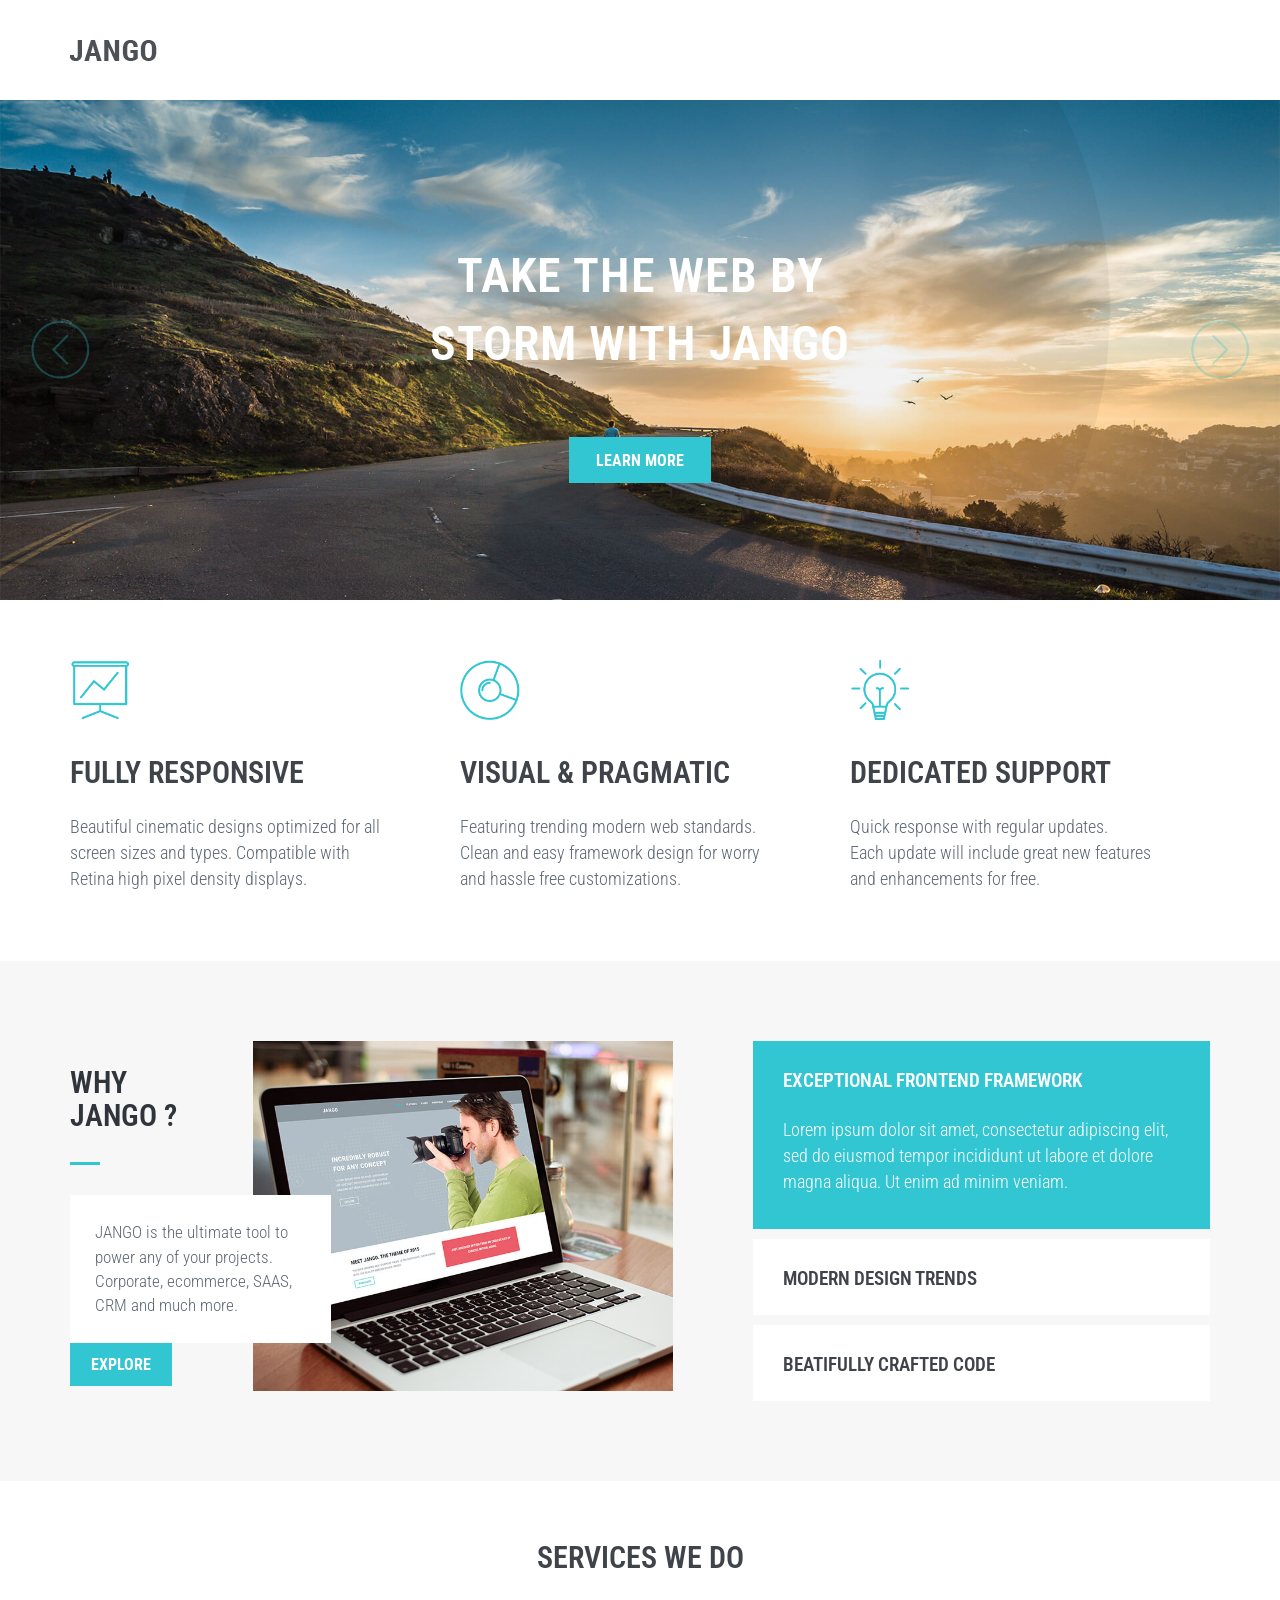
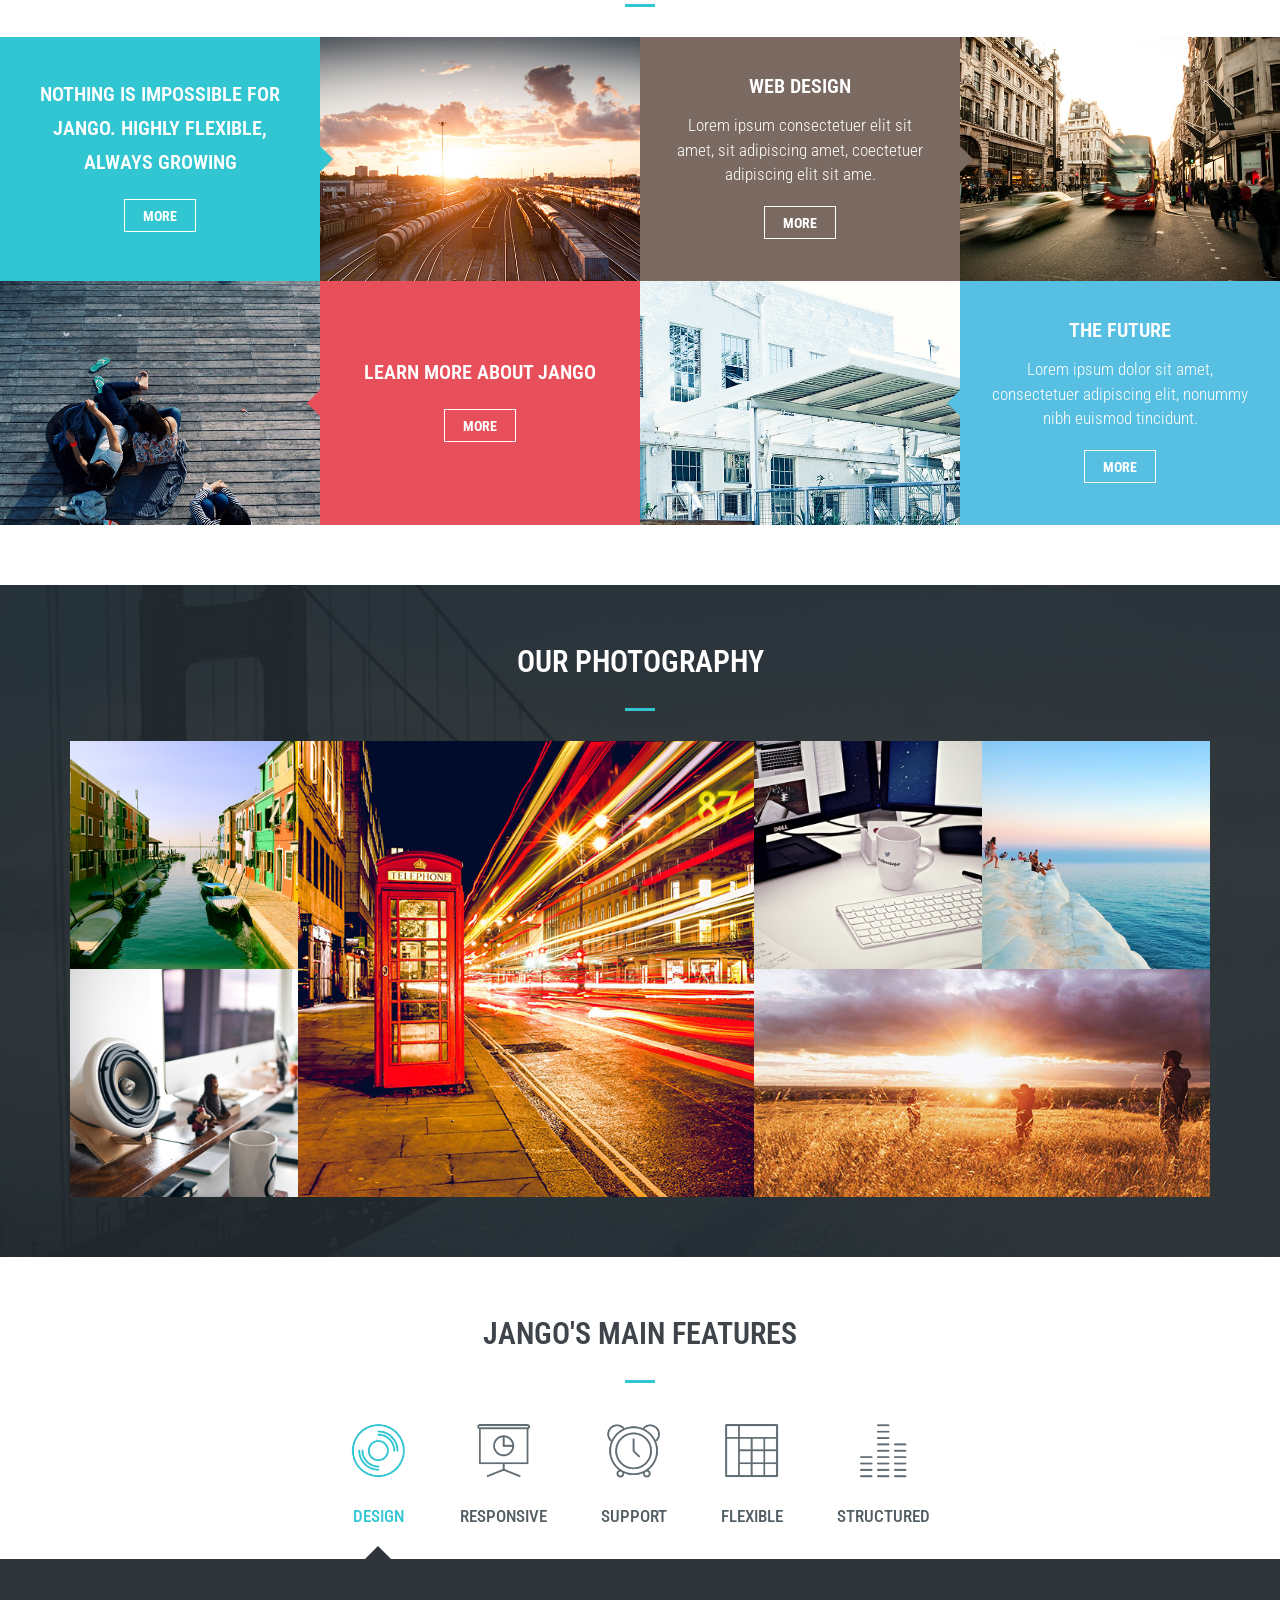
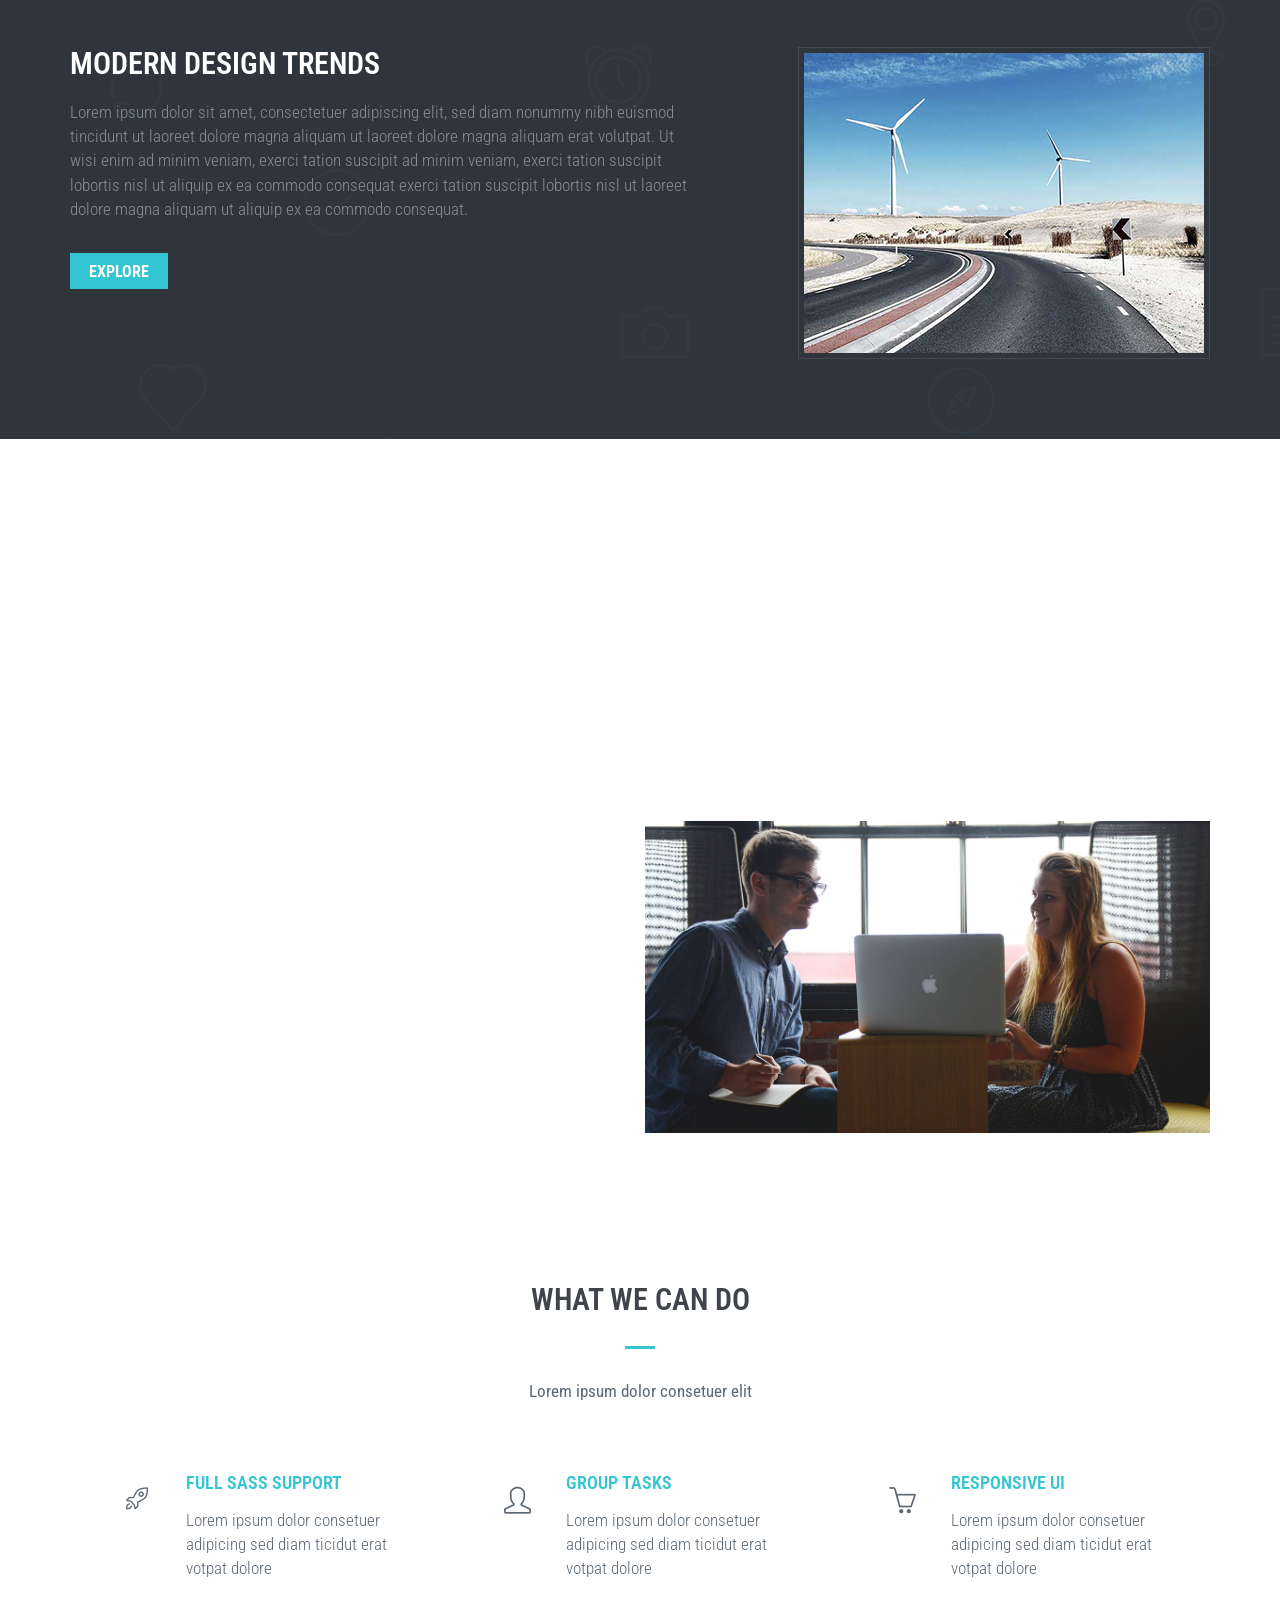
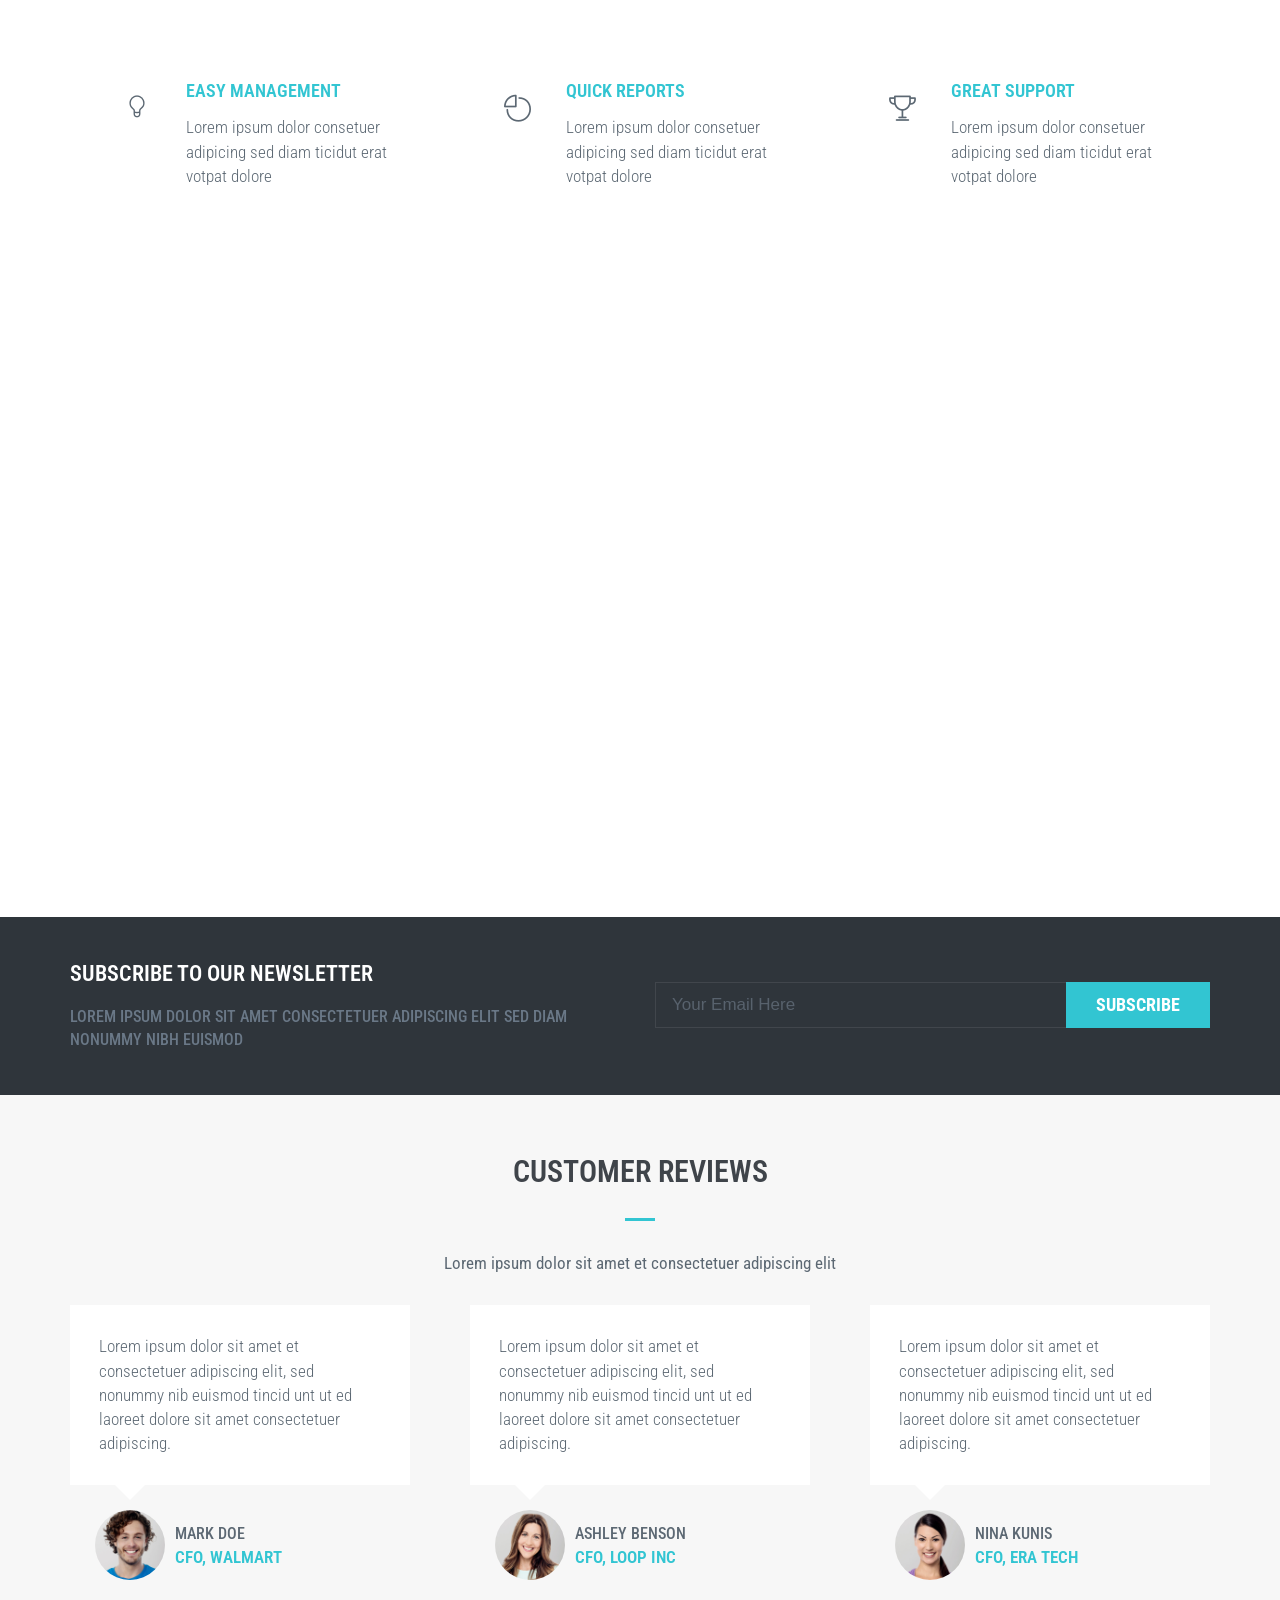
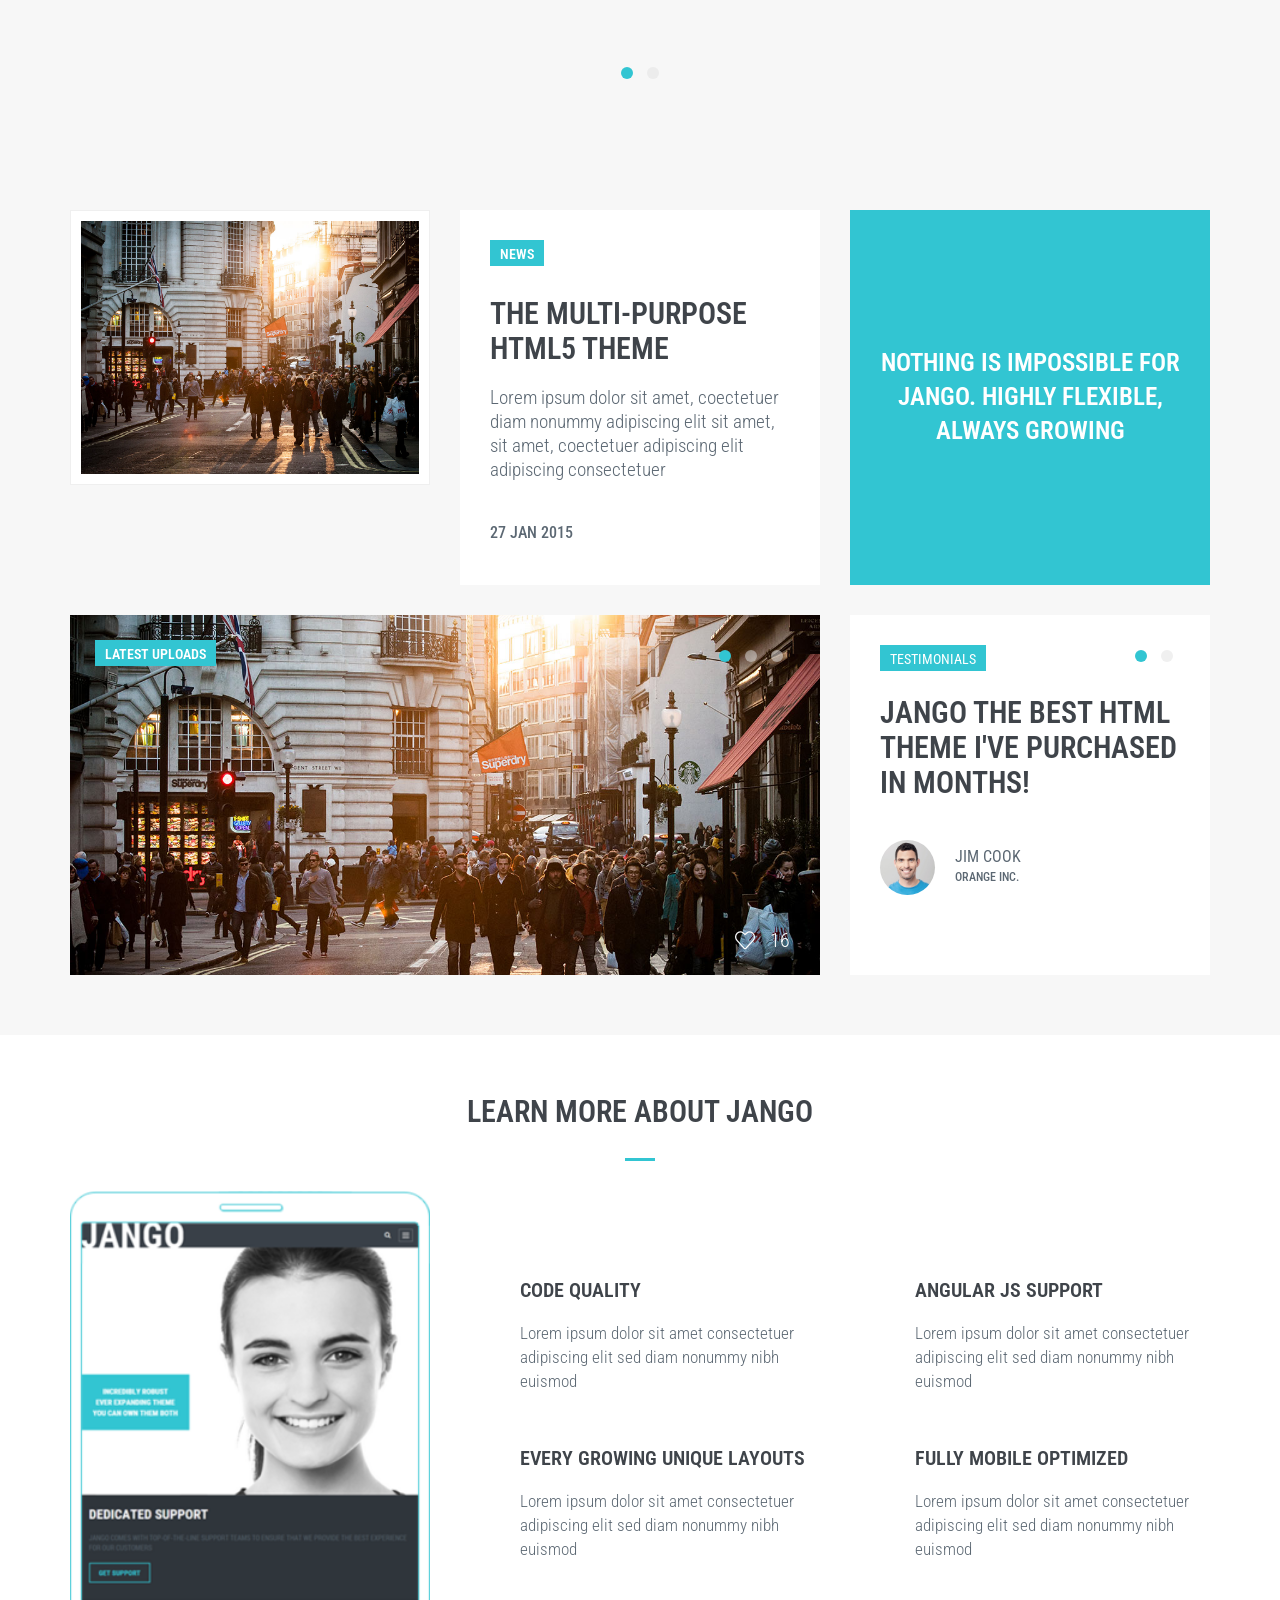
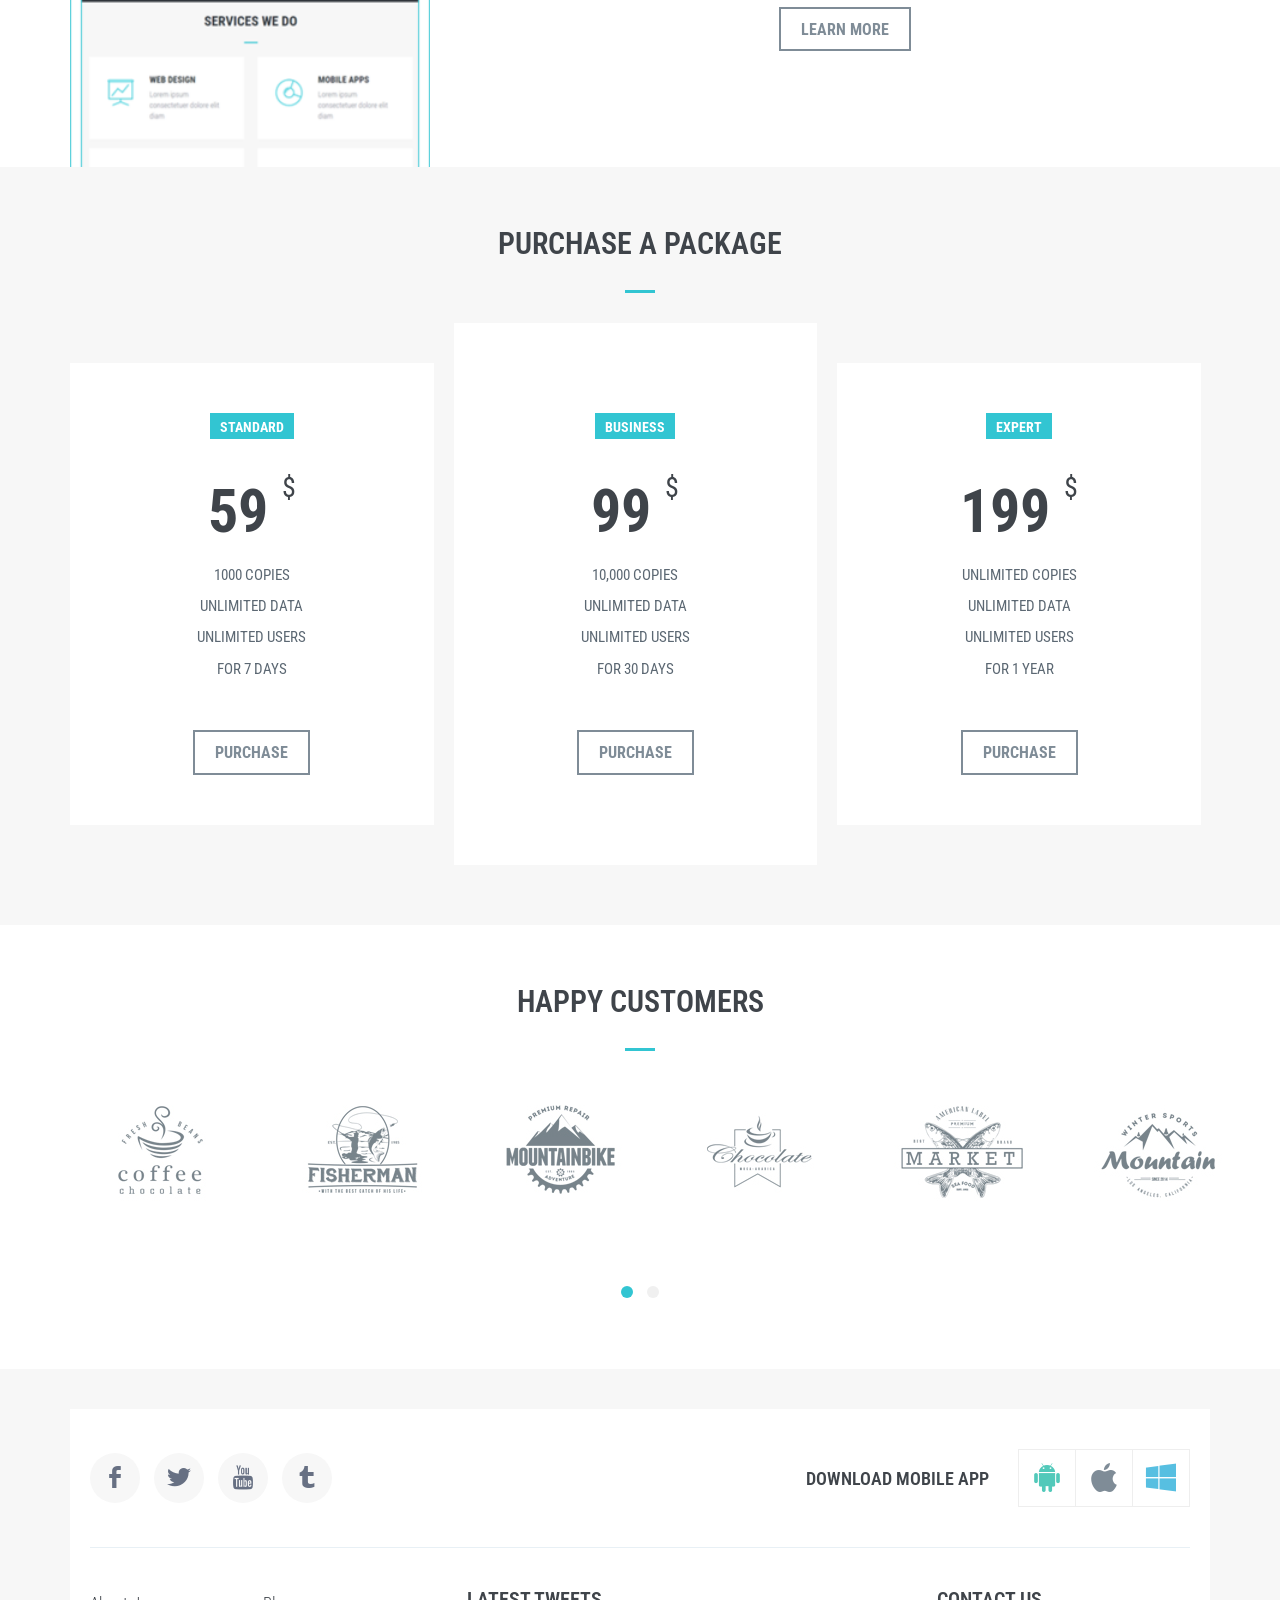
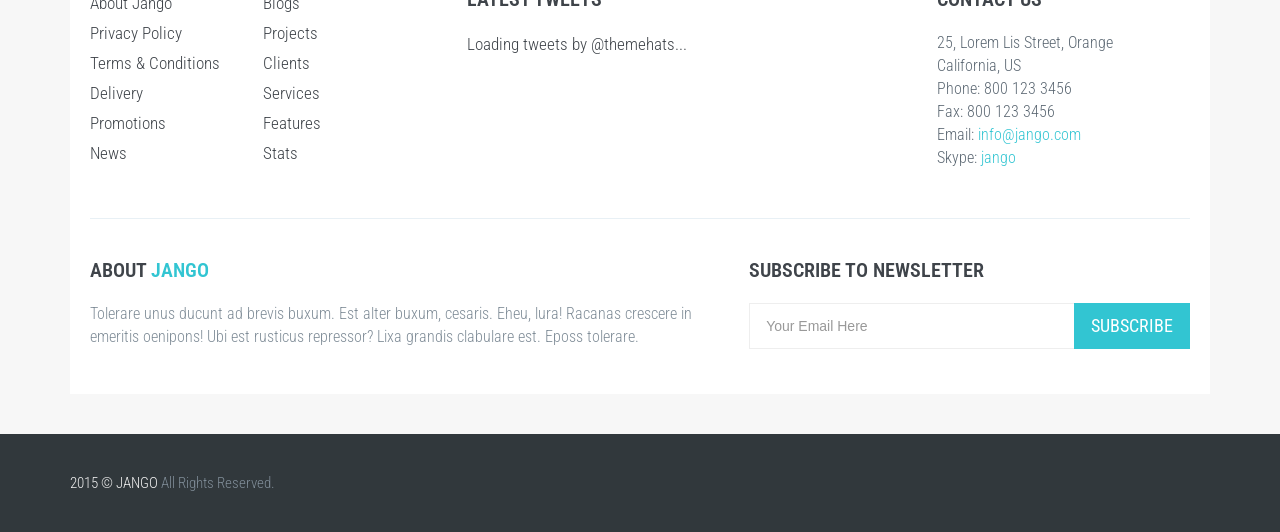
<file: theme.html>
<!DOCTYPE html>
<!-- 
Theme: JANGO - Ultimate Multipurpose HTML Theme Built With Twitter Bootstrap 3.3.6
Version: 1.3.7
Author: Themehats
Site: http://www.themehats.com
Purchase: http://themeforest.net/item/jango-responsive-multipurpose-html5-template/11987314?ref=themehats
Contact: support@themehats.com
Follow: http://www.twitter.com/themehats
-->
<!--[if IE 9]> <html lang="en" class="ie9"> <![endif]-->
<!--[if !IE]><!-->
<html lang="en">
    <!--<![endif]-->
    <!-- BEGIN HEAD -->

    <head>
        <meta charset="utf-8" />
        <title>JANGO | Ultimate Multipurpose Bootstrap HTML Theme - Default Home</title>
        <meta http-equiv="X-UA-Compatible" content="IE=edge">
        <meta content="width=device-width, initial-scale=1.0" name="viewport" />
        <meta http-equiv="Content-type" content="text/html; charset=utf-8">
        <meta content="" name="description" />
        <meta content="" name="author" />
        <!-- BEGIN GLOBAL MANDATORY STYLES -->
        <link href='http://fonts.googleapis.com/css?family=Roboto+Condensed:300italic,400italic,700italic,400,300,700&amp;subset=all' rel='stylesheet' type='text/css'>
        <link href="assets/plugins/socicon/socicon.css" rel="stylesheet" type="text/css" />
        <link href="assets/plugins/bootstrap-social/bootstrap-social.css" rel="stylesheet" type="text/css" />
        <link href="assets/plugins/font-awesome/css/font-awesome.min.css" rel="stylesheet" type="text/css" />
        <link href="assets/plugins/simple-line-icons/simple-line-icons.min.css" rel="stylesheet" type="text/css" />
        <link href="assets/plugins/animate/animate.min.css" rel="stylesheet" type="text/css" />
        <link href="assets/plugins/bootstrap/css/bootstrap.min.css" rel="stylesheet" type="text/css" />
        <!-- END GLOBAL MANDATORY STYLES -->
        <!-- BEGIN: BASE PLUGINS  -->
        <link href="assets/plugins/revo-slider/css/settings.css" rel="stylesheet" type="text/css" />
        <link href="assets/plugins/revo-slider/css/layers.css" rel="stylesheet" type="text/css" />
        <link href="assets/plugins/revo-slider/css/navigation.css" rel="stylesheet" type="text/css" />
        <link href="assets/plugins/cubeportfolio/css/cubeportfolio.min.css" rel="stylesheet" type="text/css" />
        <link href="assets/plugins/owl-carousel/owl.carousel.css" rel="stylesheet" type="text/css" />
        <link href="assets/plugins/owl-carousel/owl.theme.css" rel="stylesheet" type="text/css" />
        <link href="assets/plugins/owl-carousel/owl.transitions.css" rel="stylesheet" type="text/css" />
        <link href="assets/plugins/fancybox/jquery.fancybox.css" rel="stylesheet" type="text/css" />
        <link href="assets/plugins/slider-for-bootstrap/css/slider.css" rel="stylesheet" type="text/css" />
        <!-- END: BASE PLUGINS -->
        <!-- BEGIN: PAGE STYLES -->
        <link href="assets/plugins/ilightbox/css/ilightbox.css" rel="stylesheet" type="text/css" />
        <!-- END: PAGE STYLES -->
        <!-- BEGIN THEME STYLES -->
        <link href="assets/base/css/plugins.css" rel="stylesheet" type="text/css" />
        <link href="assets/base/css/components.css" id="style_components" rel="stylesheet" type="text/css" />
        <link href="assets/base/css/themes/default.css" rel="stylesheet" id="style_theme" type="text/css" />
        <link href="assets/base/css/custom.css" rel="stylesheet" type="text/css" />
        <!-- END THEME STYLES -->
        <link rel="shortcut icon" href="favicon.ico" /> 
        <script>(function(w,d,s,l,i){w[l]=w[l]||[];w[l].push({'gtm.start':
        new Date().getTime(),event:'gtm.js'});var f=d.getElementsByTagName(s)[0],
        j=d.createElement(s),dl=l!='dataLayer'?'&l='+l:'';j.async=true;j.src=
        'https://www.googletagmanager.com/gtm.js?id='+i+dl;f.parentNode.insertBefore(j,f);
        })(window,document,'script','dataLayer','GTM-NPBXTXN');</script>
        <!-- End Google Tag Manager -->
        </head>

    <body class="c-layout-header-fixed c-layout-header-mobile-fixed">
        <!-- BEGIN: LAYOUT/HEADERS/HEADER-1 -->
        <!-- BEGIN: HEADER -->
        <header class="c-layout-header c-layout-header-4 c-layout-header-default-mobile" data-minimize-offset="80">
            <div class="c-navbar">
                <div class="container">
                    <!-- BEGIN: BRAND -->
                    <div class="c-navbar-wrapper clearfix">
                        <div class="c-brand c-pull-left">
                            <a href="index.html" class="c-logo">
                                <img src="assets/base/img/layout/logos/logo-3.png" alt="JANGO" class="c-desktop-logo">
                                <img src="assets/base/img/layout/logos/logo-3.png" alt="JANGO" class="c-desktop-logo-inverse">
                                <img src="assets/base/img/layout/logos/logo-3.png" alt="JANGO" class="c-mobile-logo"> </a>
                            <button class="c-hor-nav-toggler" type="button" data-target=".c-mega-menu">
                                <span class="c-line"></span>
                                <span class="c-line"></span>
                                <span class="c-line"></span>
                            </button>
                            <button class="c-topbar-toggler" type="button">
                                <i class="fa fa-ellipsis-v"></i>
                            </button>
                            <button class="c-search-toggler" type="button">
                                <i class="fa fa-search"></i>
                            </button>
                            <button class="c-cart-toggler" type="button">
                                <i class="icon-handbag"></i>
                                <span class="c-cart-number c-theme-bg">2</span>
                            </button>
                        </div>
                        <!-- END: BRAND -->
                        <!-- BEGIN: QUICK SEARCH -->
                        <form class="c-quick-search" action="#">
                            <input type="text" name="query" placeholder="Type to search..." value="" class="form-control" autocomplete="off">
                            <span class="c-theme-link">&times;</span>
                        </form>
                        <!-- END: QUICK SEARCH -->
                        <!-- BEGIN: HOR NAV -->
                        <!-- BEGIN: LAYOUT/HEADERS/MEGA-MENU -->
                        <!-- BEGIN: MEGA MENU -->
                        <!-- Dropdown menu toggle on mobile: c-toggler class can be applied to the link arrow or link itself depending on toggle mode -->

                        <!-- END: MEGA MENU -->
                        <!-- END: LAYOUT/HEADERS/MEGA-MENU -->
                        <!-- END: HOR NAV -->
                    </div>
                    <!-- BEGIN: LAYOUT/HEADERS/QUICK-CART -->
                    <!-- BEGIN: CART MENU -->
                    <!-- END: CART MENU -->
                    <!-- END: LAYOUT/HEADERS/QUICK-CART -->
                </div>
            </div>
        </header>
        <!-- END: HEADER -->
        <!-- END: LAYOUT/HEADERS/HEADER-1 -->
        <!-- BEGIN: CONTENT/USER/FORGET-PASSWORD-FORM -->
        <!-- END: CONTENT/USER/LOGIN-FORM -->
        <!-- BEGIN: LAYOUT/SIDEBARS/QUICK-SIDEBAR -->
        <!-- END: LAYOUT/SIDEBARS/QUICK-SIDEBAR -->
        <!-- BEGIN: PAGE CONTAINER -->
        <div class="c-layout-page">
            <!-- BEGIN: PAGE CONTENT -->
            <!-- BEGIN: LAYOUT/SLIDERS/REVO-SLIDER-4 -->
            <section class="c-layout-revo-slider c-layout-revo-slider-4" id="section1">
                <div class="tp-banner-container c-theme">
                    <div class="tp-banner rev_slider" data-version="5.0">
                        <ul>
                            <!--BEGIN: SLIDE #1 -->
                            <li data-transition="fade" data-slotamount="1" data-masterspeed="1000">
                                <img alt="" src="assets/base/img/content/backgrounds/bg-43.jpg" data-bgposition="center center" data-bgfit="cover" data-bgrepeat="no-repeat">
                                <div class="tp-caption customin customout" data-x="center" data-y="center" data-hoffset="" data-voffset="-50" data-speed="500" data-start="1000" data-transform_idle="o:1;" data-transform_in="rX:0.5;scaleX:0.75;scaleY:0.75;o:0;s:500;e:Back.easeInOut;"
                                data-transform_out="rX:0.5;scaleX:0.75;scaleY:0.75;o:0;s:500;e:Back.easeInOut;" data-splitin="none" data-splitout="none" data-elementdelay="0.1" data-endelementdelay="0.1" data-endspeed="600">
                                    <h3 class="c-main-title-circle c-font-48 c-font-bold c-font-center c-font-uppercase c-font-white c-block"> TAKE THE WEB BY
                                        <br>STORM WITH JANGO </h3>
                                </div>
                                <div class="tp-caption lft" data-x="center" data-y="center" data-voffset="110" data-speed="900" data-start="2000" data-transform_idle="o:1;" data-transform_in="x:100;y:100;rX:120;scaleX:0.75;scaleY:0.75;o:0;s:500;e:Back.easeInOut;"
                                data-transform_out="x:100;y:100;rX:120;scaleX:0.75;scaleY:0.75;o:0;s:500;e:Back.easeInOut;">
                                    <a href="#" class="c-action-btn btn btn-lg c-btn-square c-theme-btn c-btn-bold c-btn-uppercase">Learn More</a>
                                </div>
                            </li>
                            <!--END -->
                            <!--BEGIN: SLIDE #2 -->
                            <li data-transition="fade" data-slotamount="1" data-masterspeed="1000">
                                <img alt="" src="assets/base/img/content/backgrounds/bg-20.jpg" data-bgposition="center center" data-bgfit="cover" data-bgrepeat="no-repeat">
                                <div class="tp-caption customin customout" data-x="center" data-y="center" data-hoffset="" data-voffset="-50" data-speed="500" data-start="1000" data-transform_idle="o:1;" data-transform_in="rX:0.5;scaleX:0.75;scaleY:0.75;o:0;s:500;e:Back.easeInOut;"
                                data-transform_out="rX:0.5;scaleX:0.75;scaleY:0.75;o:0;s:600;e:Back.easeInOut;" data-splitin="none" data-splitout="none" data-elementdelay="0.1" data-endelementdelay="0.1" data-endspeed="600">
                                    <h3 class="c-main-title-circle c-font-48 c-font-bold c-font-center c-font-uppercase c-font-white c-block"> JANGO IS OPTIMIZED
                                        <br>TO EVERY DEVELOPMENT </h3>
                                </div>
                                <div class="tp-caption lft" data-x="center" data-y="center" data-voffset="110" data-speed="900" data-start="2000" data-transform_idle="o:1;" data-transform_in="x:100;y:100;rX:120;scaleX:0.75;scaleY:0.75;o:0;s:900;e:Back.easeInOut;"
                                data-transform_out="x:100;y:100;rX:120;scaleX:0.75;scaleY:0.75;o:0;s:900;e:Back.easeInOut;">
                                    <a href="#" class="c-action-btn btn btn-lg c-btn-square c-theme-btn c-btn-bold c-btn-uppercase">Learn More</a>
                                </div>
                            </li>
                            <!--END -->
                            <!--BEGIN: SLIDE #3 -->
                            <li data-transition="fade" data-slotamount="1" data-masterspeed="700" data-delay="6000" data-thumb="">
                                <!-- THE MAIN IMAGE IN THE FIRST SLIDE -->
                                <img alt="" src="assets/base/img/content/backgrounds/bg-19.jpg" data-bgposition="center center" data-bgfit="cover" data-bgrepeat="no-repeat" class="visible-xs" />
                                <div class="rs-background-video-layer" data-forcerewind="on" data-volume="mute" data-videowidth="100%" data-videoheight="100%" data-videomp4="assets/base/media/video/video-2.mp4" data-videopreload="preload" data-videoloop="none"
                                data-forceCover="1" data-aspectratio="16:9" data-autoplay="true" data-autoplayonlyfirsttime="false" data-nextslideatend="true"> </div>
                                <div class="tp-caption customin customout" data-x="center" data-y="center" data-hoffset="" data-voffset="-30" data-speed="500" data-start="1000" data-transform_idle="o:1;" data-transform_in="rX:0.5;scaleX:0.75;scaleY:0.75;o:0;s:500;e:Back.easeInOut;"
                                data-transform_out="rX:0.5;scaleX:0.75;scaleY:0.75;o:0;s:600;e:Back.easeInOut;" data-splitin="none" data-splitout="none" data-elementdelay="0.1" data-endelementdelay="0.1" data-endspeed="600">
                                    <h3 class="c-main-title-square c-font-55 c-font-bold c-font-center c-font-uppercase c-font-white c-block"> Let us show you
                                        <br>Unlimited possibilities </h3>
                                </div>
                                <div class="tp-caption lft" data-x="center" data-y="center" data-voffset="130" data-speed="900" data-start="2000" data-transform_idle="o:1;" data-transform_in="x:100;y:100;rX:120;scaleX:0.75;scaleY:0.75;o:0;s:900;e:Back.easeInOut;"
                                data-transform_out="x:100;y:100;rX:120;scaleX:0.75;scaleY:0.75;o:0;s:900;e:Back.easeInOut;">
                                    <a href="http://themeforest.net/item/jango-responsive-multipurpose-html5-template/11987314" class="c-action-btn btn btn-lg c-btn-square c-btn-border-2x c-btn-white c-btn-bold c-btn-uppercase">Purchase</a>
                                </div>
                            </li>
                            <!--END -->
                        </ul>
                    </div>
                </div>
            </section>
            <!-- END: LAYOUT/SLIDERS/REVO-SLIDER-4 -->
            <!-- BEGIN: CONTENT/FEATURES/FEATURES-1 -->
            <div class="c-content-box c-size-md c-bg-white" id="section2">
                <div class="container">
                    <div class="row">
                        <div class="col-sm-4">
                            <div class="c-content-feature-1 wow animate fadeInUp">
                                <div class="c-content-line-icon c-theme c-icon-screen-chart"></div>
                                <h3 class="c-font-uppercase c-font-bold">Fully responsive</h3>
                                <p class="c-font-thin">Beautiful cinematic designs optimized for all screen sizes and types. Compatible with Retina high pixel density displays.</p>
                            </div>
                        </div>
                        <div class="col-sm-4">
                            <div class="c-content-feature-1 wow animate fadeInUp" data-wow-delay="0.2s">
                                <div class="c-content-line-icon c-theme c-icon-support"></div>
                                <h3 class="c-font-uppercase c-font-bold">Visual & Pragmatic</h3>
                                <p class="c-font-thin">Featuring trending modern web standards.
                                    <br/>Clean and easy framework design for worry and hassle free customizations.</p>
                            </div>
                        </div>
                        <div class="col-sm-4 c-card">
                            <div class="c-content-feature-1 wow animate fadeInUp" data-wow-delay="0.4s">
                                <div class="c-content-line-icon c-theme c-icon-bulb"></div>
                                <h3 class="c-font-uppercase c-font-bold">Dedicated Support</h3>
                                <p class="c-font-thin">Quick response with regular updates.
                                    <br/>Each update will include great new features and enhancements for free.</p>
                            </div>
                        </div>
                    </div>
                </div>
            </div>
            <!-- END: CONTENT/FEATURES/FEATURES-1 -->
            <!-- BEGIN: CONTENT/MISC/WHY-CHOOSE-US-1 -->
            <div class="c-content-box c-size-lg c-bg-grey-1">
                <div class="container">
                    <div class="">
                        <div class="row">
                            <div class="col-md-7">
                                <div class="c-content-feature-5">
                                    <div class="c-content-title-1 wow amimate fadeInDown">
                                        <h3 class="c-left c-font-dark c-font-uppercase c-font-bold">Why
                                            <br/>JANGO ?</h3>
                                        <div class="c-line-left c-bg-blue-3 c-theme-bg"></div>
                                    </div>
                                    <div class="c-text wow animate fadeInLeft"> JANGO is the ultimate tool to power any of your projects. Corporate, ecommerce, SAAS, CRM and much more. </div>
                                    <button type="submit" class="btn c-btn-uppercase btn-md c-btn-bold c-btn-square c-theme-btn wow animate fadeIn">Explore</button>
                                    <img class="c-photo img-responsive wow animate fadeInUp" width="420" alt="" src="assets/base/img/content/misc/jango-intro-2.jpg" /> </div>
                            </div>
                            <div class="col-md-5">
                                <div class="c-content-accordion-1 c-theme wow animate fadeInRight">
                                    <div class="panel-group" id="accordion" role="tablist">
                                        <div class="panel">
                                            <div class="panel-heading" role="tab" id="headingOne">
                                                <h4 class="panel-title">
                                                    <a class="c-font-bold c-font-uppercase c-font-19" data-toggle="collapse" data-parent="#accordion" href="#collapseOne" aria-expanded="true" aria-controls="collapseOne"> Exceptional Frontend Framework </a>
                                                </h4>
                                            </div>
                                            <div id="collapseOne" class="panel-collapse collapse in" role="tabpanel" aria-labelledby="headingOne">
                                                <div class="panel-body c-font-18"> Lorem ipsum dolor sit amet, consectetur adipiscing elit, sed do eiusmod tempor incididunt ut labore et dolore magna aliqua. Ut enim ad minim veniam. </div>
                                            </div>
                                        </div>
                                        <div class="panel">
                                            <div class="panel-heading" role="tab" id="headingTwo">
                                                <h4 class="panel-title">
                                                    <a class="collapsed c-font-uppercase c-font-bold c-font-19" data-toggle="collapse" data-parent="#accordion" href="#collapseTwo" aria-expanded="false" aria-controls="collapseTwo"> Modern Design Trends </a>
                                                </h4>
                                            </div>
                                            <div id="collapseTwo" class="panel-collapse collapse" role="tabpanel" aria-labelledby="headingTwo">
                                                <div class="panel-body c-font-18"> Lorem ipsum dolor sit amet, consectetur adipiscing elit, sed do eiusmod tempor incididunt ut labore et dolore magna aliqua. Ut enim ad minim veniam. </div>
                                            </div>
                                        </div>
                                        <div class="panel">
                                            <div class="panel-heading" role="tab" id="headingThree">
                                                <h4 class="panel-title">
                                                    <a class="collapsed c-font-uppercase c-font-bold c-font-19" data-toggle="collapse" data-parent="#accordion" href="#collapseThree" aria-expanded="false" aria-controls="collapseThree"> Beatifully Crafted Code </a>
                                                </h4>
                                            </div>
                                            <div id="collapseThree" class="panel-collapse collapse" role="tabpanel" aria-labelledby="headingThree">
                                                <div class="panel-body c-font-18"> Lorem ipsum dolor sit amet, consectetur adipiscing elit, sed do eiusmod tempor incididunt ut labore et dolore magna aliqua. Ut enim ad minim veniam. </div>
                                            </div>
                                        </div>
                                    </div>
                                </div>
                            </div>
                        </div>
                    </div>
                </div>
            </div>
            <!-- END: CONTENT/MISC/WHY-CHOOSE-US-1 -->
            <!-- BEGIN: CONTENT/TILES/TILE-3 -->
            <div class="c-content-box c-size-md c-bg-white">
                <div class="c-content-tile-grid c-bs-grid-reset-space" data-auto-height="true">
                    <div class="c-content-title-1 wow animate fadeInDown">
                        <h3 class="c-font-uppercase c-center c-font-bold">Services We Do</h3>
                        <div class="c-line-center"></div>
                    </div>
                    <div class="row wow animate fadeInUp">
                        <div class="col-md-6">
                            <div class="c-content-tile-1 c-bg-green">
                                <div class="row">
                                    <div class="col-sm-6">
                                        <div class="c-tile-content c-content-v-center" data-height="height">
                                            <div class="c-wrapper">
                                                <div class="c-body c-center">
                                                    <h3 class="c-tile-title c-font-25 c-line-height-34 c-font-uppercase c-font-bold c-font-white"> Nothing is impossible for JANGO. Highly Flexible, always growing </h3>
                                                    <a href="#" class="btn btn-sm c-btn-white c-btn-uppercase c-btn-bold c-btn-border-1x c-btn-square">More</a>
                                                </div>
                                            </div>
                                        </div>
                                    </div>
                                    <div class="col-sm-6">
                                        <div class="c-tile-content c-arrow-right c-arrow-green c-content-overlay">
                                            <div class="c-overlay-wrapper">
                                                <div class="c-overlay-content">
                                                    <a href="#">
                                                        <i class="icon-link"></i>
                                                    </a>
                                                    <a href="assets/base/img/content/stock/79.jpg" data-lightbox="fancybox" data-fancybox-group="gallery-4">
                                                        <i class="icon-magnifier"></i>
                                                    </a>
                                                </div>
                                            </div>
                                            <div class="c-image c-overlay-object" data-height="height" style="background-image: url(assets/base/img/content/stock/79.jpg)"></div>
                                        </div>
                                    </div>
                                </div>
                            </div>
                        </div>
                        <div class="col-md-6">
                            <div class="c-content-tile-1 c-bg-brown-2">
                                <div class="row">
                                    <div class="col-sm-6">
                                        <div class="c-tile-content c-content-v-center" data-height="height">
                                            <div class="c-wrapper">
                                                <div class="c-body c-center">
                                                    <h3 class="c-tile-title c-font-25 c-line-height-34 c-font-uppercase c-font-bold c-font-white"> Web Design </h3>
                                                    <p class="c-tile-body c-font-white">Lorem ipsum consectetuer elit sit amet, sit adipiscing amet, coectetuer adipiscing elit sit ame.</p>
                                                    <a href="#" class="btn btn-sm c-btn-white c-btn-uppercase c-btn-bold c-btn-border-1x c-btn-square">More</a>
                                                </div>
                                            </div>
                                        </div>
                                    </div>
                                    <div class="col-sm-6">
                                        <div class="c-tile-content c-arrow-right c-arrow-brown-2 c-content-overlay">
                                            <div class="c-overlay-wrapper">
                                                <div class="c-overlay-content">
                                                    <a href="#">
                                                        <i class="icon-link"></i>
                                                    </a>
                                                    <a href="assets/base/img/content/stock/90.jpg" data-lightbox="fancybox" data-fancybox-group="gallery-4">
                                                        <i class="icon-magnifier"></i>
                                                    </a>
                                                </div>
                                            </div>
                                            <div class="c-image c-overlay-object" data-height="height" style="background-image: url(assets/base/img/content/stock/90.jpg)"></div>
                                        </div>
                                    </div>
                                </div>
                            </div>
                        </div>
                        <div class="col-md-6">
                            <div class="c-content-tile-1 c-bg-red-2">
                                <div class="row">
                                    <div class="col-sm-6">
                                        <div class="c-tile-content c-arrow-left c-arrow-red-2 c-content-overlay">
                                            <div class="c-overlay-wrapper">
                                                <div class="c-overlay-content">
                                                    <a href="#">
                                                        <i class="icon-link"></i>
                                                    </a>
                                                    <a href="assets/base/img/content/stock/41.jpg" data-lightbox="fancybox" data-fancybox-group="gallery-4">
                                                        <i class="icon-magnifier"></i>
                                                    </a>
                                                </div>
                                            </div>
                                            <div class="c-image c-overlay-object" data-height="height" style="background-image: url(assets/base/img/content/stock/41.jpg)"></div>
                                        </div>
                                    </div>
                                    <div class="col-sm-6">
                                        <div class="c-tile-content c-content-v-center" data-height="height">
                                            <div class="c-wrapper">
                                                <div class="c-body c-center">
                                                    <h3 class="c-tile-title c-font-25 c-line-height-34 c-font-uppercase c-font-bold c-font-white"> LEARN MORE ABOUT JANGO </h3>
                                                    <a href="#" class="btn btn-sm c-btn-white c-btn-uppercase c-btn-bold c-btn-border-1x c-btn-square">More</a>
                                                </div>
                                            </div>
                                        </div>
                                    </div>
                                </div>
                            </div>
                        </div>
                        <div class="col-md-6">
                            <div class="c-content-tile-1 c-bg-blue-3">
                                <div class="row">
                                    <div class="col-sm-6">
                                        <div class="c-tile-content c-arrow-left c-arrow-blue-3 c-content-overlay">
                                            <div class="c-overlay-wrapper">
                                                <div class="c-overlay-content">
                                                    <a href="#">
                                                        <i class="icon-link"></i>
                                                    </a>
                                                    <a href="assets/base/img/content/stock/78.jpg" data-lightbox="fancybox" data-fancybox-group="gallery-4">
                                                        <i class="icon-magnifier"></i>
                                                    </a>
                                                </div>
                                            </div>
                                            <div class="c-image c-overlay-object" data-height="height" style="background-image: url(assets/base/img/content/stock/78.jpg)"></div>
                                        </div>
                                    </div>
                                    <div class="col-sm-6">
                                        <div class="c-tile-content c-content-v-center" data-height="height">
                                            <div class="c-wrapper">
                                                <div class="c-body c-center">
                                                    <h3 class="c-tile-title c-font-25 c-line-height-34 c-font-uppercase c-font-bold c-font-white"> The Future </h3>
                                                    <p class="c-tile-body c-font-white">Lorem ipsum dolor sit amet, consectetuer adipiscing elit, nonummy nibh euismod tincidunt.</p>
                                                    <a href="#" class="btn btn-sm c-btn-white c-btn-uppercase c-btn-bold c-btn-border-1x c-btn-square">More</a>
                                                </div>
                                            </div>
                                        </div>
                                    </div>
                                </div>
                            </div>
                        </div>
                    </div>
                </div>
            </div>
            <!-- END: CONTENT/TILES/TILE-3 -->
            <!-- BEGIN: CONTENT/ISOTOPE/GALLERY-1 -->
            <div class="c-content-box c-size-md c-bg-img-center" style="background-image: url(assets/base/img/content/backgrounds/bg-82.jpg)">
                <div class="container">
                    <div class="c-content-title-1">
                        <h3 class="c-center c-font-uppercase c-font-bold c-font-white">Our Photography</h3>
                        <div class="c-line-center c-theme-bg"></div>
                    </div>
                    <div class="c-content-isotope-gallery c-opt-1">
                        <div class="c-content-isotope-item wow animate zoomIn" data-wow-delay="0">
                            <div class="c-content-isotope-image-container">
                                <img class="c-content-isotope-image" src="assets/base/img/content/stock/13.jpg" />
                                <div class="c-content-isotope-overlay c-ilightbox-image-1" href="assets/base/img/content/stock/13.jpg" data-options="thumbnail:'assets/base/img/content/stock/13.jpg'" data-caption="<h4>The River</h4><p>Lorem ipsum dolor sit amet, consectetur adipiscing elit. Proin dictum nibh pharetra ligula rhoncus, nec iaculis nulla semper.</p>">
                                    <div class="c-content-isotope-overlay-icon">
                                        <i class="fa fa-plus c-font-white"></i>
                                    </div>
                                </div>
                            </div>
                        </div>
                        <div class="c-content-isotope-item c-item-size-double wow animate zoomIn" data-wow-delay="0.1s">
                            <div class="c-content-isotope-image-container">
                                <img class="c-content-isotope-image" src="assets/base/img/content/stock/81.jpg" />
                                <div class="c-content-isotope-overlay c-ilightbox-image-1" href="assets/base/img/content/stock/81.jpg" data-options="thumbnail:'assets/base/img/content/stock/81.jpg'" data-caption="<h4>Speedy City</h4><p>Lorem ipsum dolor sit amet, consectetur adipiscing elit. Proin dictum nibh pharetra ligula rhoncus, nec iaculis nulla semper.</p>">
                                    <div class="c-content-isotope-overlay-icon">
                                        <i class="fa fa-plus c-font-white"></i>
                                    </div>
                                </div>
                            </div>
                        </div>
                        <div class="c-content-isotope-item">
                            <div class="c-content-isotope-image-container wow animate zoomIn" data-wow-delay="0.2s">
                                <img class="c-content-isotope-image" src="assets/base/img/content/stock/63.jpg" />
                                <div class="c-content-isotope-overlay c-ilightbox-image-1" href="assets/base/img/content/stock/63.jpg" data-options="thumbnail:'assets/base/img/content/stock/63.jpg'" data-caption="<h4>The Workstation</h4><p>Lorem ipsum dolor sit amet, consectetur adipiscing elit. Proin dictum nibh pharetra ligula rhoncus, nec iaculis nulla semper.</p>">
                                    <div class="c-content-isotope-overlay-icon">
                                        <i class="fa fa-plus c-font-white"></i>
                                    </div>
                                </div>
                            </div>
                        </div>
                        <div class="c-content-isotope-item">
                            <div class="c-content-isotope-image-container wow animate zoomIn" data-wow-delay="0.3s">
                                <img class="c-content-isotope-image" src="assets/base/img/content/stock/48.jpg" />
                                <div class="c-content-isotope-overlay c-ilightbox-image-1" href="assets/base/img/content/stock/48.jpg" data-options="thumbnail:'assets/base/img/content/stock/48.jpg'" data-caption="<h4>Exploring the Ice</h4><p>Lorem ipsum dolor sit amet, consectetur adipiscing elit. Proin dictum nibh pharetra ligula rhoncus, nec iaculis nulla semper.</p>">
                                    <div class="c-content-isotope-overlay-icon">
                                        <i class="fa fa-plus c-font-white"></i>
                                    </div>
                                </div>
                            </div>
                        </div>
                        <div class="c-content-isotope-item">
                            <div class="c-content-isotope-image-container wow animate zoomIn" data-wow-delay="0.4s">
                                <img class="c-content-isotope-image" src="assets/base/img/content/stock/33.jpg" />
                                <div class="c-content-isotope-overlay c-ilightbox-image-1" href="assets/base/img/content/stock/33.jpg" data-options="thumbnail:'assets/base/img/content/stock/33.jpg'" data-caption="<h4>Music is the way of life</h4><p>Lorem ipsum dolor sit amet, consectetur adipiscing elit. Proin dictum nibh pharetra ligula rhoncus, nec iaculis nulla semper.</p>">
                                    <div class="c-content-isotope-overlay-icon">
                                        <i class="fa fa-plus c-font-white"></i>
                                    </div>
                                </div>
                            </div>
                        </div>
                        <div class="c-content-isotope-item c-item-size-double wow animate zoomIn" data-wow-delay="0.5s">
                            <div class="c-content-isotope-image-container">
                                <img class="c-content-isotope-image" src="assets/base/img/content/stock4/36.jpg" />
                                <div class="c-content-isotope-overlay c-ilightbox-image-1" href="assets/base/img/content/stock/36.jpg" data-options="thumbnail:'assets/base/img/content/stock4/36.jpg'" data-caption="<h4>Reflection</h4><p>Lorem ipsum dolor sit amet, consectetur adipiscing elit. Proin dictum nibh pharetra ligula rhoncus, nec iaculis nulla semper.</p>">
                                    <div class="c-content-isotope-overlay-icon">
                                        <i class="fa fa-plus c-font-white"></i>
                                    </div>
                                </div>
                            </div>
                        </div>
                    </div>
                </div>
            </div>
            <!-- END: CONTENT/ISOTOPE/GALLERY-1 -->
            <!-- BEGIN: CONTENT/TABS/TAB-1 -->
            <div class="c-content-box c-size-md c-no-bottom-padding c-overflow-hide">
                <div class="c-container">
                    <div class="row">
                        <div class="col-md-12">
                            <div class="c-content-title-1">
                                <h3 class="c-font-34 c-font-center c-font-bold c-font-uppercase c-margin-b-30"> JANGO'S Main Features </h3>
                                <div class="c-line-center c-theme-bg"></div>
                            </div>
                        </div>
                    </div>
                    <div class="row">
                        <div class="col-md-12">
                            <div class="c-content-tab-2 c-theme c-opt-1">
                                <ul class="nav c-tab-icon-stack c-font-sbold c-font-uppercase">
                                    <li class="active">
                                        <a href="#c-tab2-opt1-1" data-toggle="tab">
                                            <span class="c-content-line-icon c-icon-25"></span>
                                            <span class="c-title">Design</span>
                                        </a>
                                        <div class="c-arrow"></div>
                                    </li>
                                    <li>
                                        <a href="#c-tab2-opt1-2" data-toggle="tab">
                                            <span class="c-content-line-icon c-icon-19"></span>
                                            <span class="c-title">Responsive</span>
                                        </a>
                                        <div class="c-arrow"></div>
                                    </li>
                                    <li>
                                        <a href="#c-tab2-opt1-3" data-toggle="tab">
                                            <span class="c-content-line-icon c-icon-14"></span>
                                            <span class="c-title">Support</span>
                                        </a>
                                        <div class="c-arrow"></div>
                                    </li>
                                    <li>
                                        <a href="#c-tab2-opt1-4" data-toggle="tab">
                                            <span class="c-content-line-icon c-icon-20"></span>
                                            <span class="c-title">Flexible</span>
                                        </a>
                                        <div class="c-arrow"></div>
                                    </li>
                                    <li>
                                        <a href="#c-tab2-opt1-5" data-toggle="tab">
                                            <span class="c-content-line-icon c-icon-33"></span>
                                            <span class="c-title">Structured</span>
                                        </a>
                                        <div class="c-arrow"></div>
                                    </li>
                                </ul>
                                <div class="c-tab-content">
                                    <div class="c-bg-img-center1" style="background-image: url(assets/base/img/content/backgrounds/bg-62.jpg)">
                                        <div class="container">
                                            <div class="tab-content">
                                                <div class="tab-pane fade in active" id="c-tab2-opt1-1">
                                                    <div class="c-tab-pane">
                                                        <img class="img-responsive" src="assets/base/img/content/stock2/3.jpg" alt="" />
                                                        <h4 class="c-font-30 c-font-thin c-font-uppercase c-font-bold">Modern Design Trends</h4>
                                                        <p class="c-font-17 c-margin-b-20 c-margin-t-20 c-font-thin "> Lorem ipsum dolor sit amet, consectetuer adipiscing elit, sed diam nonummy nibh euismod tincidunt ut laoreet dolore magna aliquam ut laoreet dolore magna aliquam erat volutpat. Ut wisi enim ad minim
                                                            veniam, exerci tation suscipit ad minim veniam, exerci tation suscipit lobortis nisl ut aliquip ex ea commodo consequat exerci tation suscipit lobortis nisl ut laoreet dolore magna aliquam ut
                                                            aliquip ex ea commodo consequat. </p>
                                                        <button class="btn btn-sm c-theme-btn c-btn-square c-btn-bold"> EXPLORE </button>
                                                    </div>
                                                </div>
                                                <div class="tab-pane fade" id="c-tab2-opt1-2">
                                                    <div class="c-tab-pane">
                                                        <img class="img-responsive" src="assets/base/img/content/stock2/04.jpg" alt="" />
                                                        <h4 class="c-font-30 c-font-thin c-font-uppercase c-font-bold">Optimzied For All Screen Sizes & Types</h4>
                                                        <p class="c-font-17 c-margin-b-20 c-margin-t-20 c-font-thin "> Lorem ipsum dolor sit amet, consectetuer adipiscing elit, sed diam nonummy nibh euismod tincidunt ut laoreet dolore magna aliquam erat volutpat. Ut wisi enim ad minim veniam, exerci tation suscipit
                                                            lobortis nisl ut aliquip ex ea commodo consequat exerci tation suscipit lobortis nisl ut aliquip ex ea commodo consequat. </p>
                                                        <button class="btn btn-sm c-theme-btn c-btn-square c-btn-bold">
                                                        EXPLORE </button>
                                                    </div>
                                                </div>
                                                <div class="tab-pane fade" id="c-tab2-opt1-3">
                                                    <div class="c-tab-pane">
                                                        <img class="img-responsive" src="assets/base/img/content/stock2/5.jpg" alt="" />
                                                        <h4 class="c-font-30 c-font-thin c-font-uppercase c-font-bold">Dedicated Support To All Customers</h4>
                                                        <p class="c-font-17 c-margin-b-20 c-margin-t-20 c-font-thin "> Lorem ipsum dolor sit amet, consectetuer adipiscing elit, sed diam nonummy nibh euismod tincidunt ut laoreet dolore magna aliquam erat volutpat. Ut wisi enim ad minim veniam, exerci tation suscipit
                                                            enim ad minim veniam lobortis nisl ut aliquip ex ea commodo consequat exerci tation suscipit lobortis nisl ut aliquip ex ea commodo consequat. </p>
                                                        <button class="btn btn-sm c-theme-btn c-btn-square c-btn-bold">
                                                        EXPLORE </button>
                                                    </div>
                                                </div>
                                                <div class="tab-pane fade" id="c-tab2-opt1-4">
                                                    <div class="c-tab-pane">
                                                        <img class="img-responsive" src="assets/base/img/content/stock2/06.jpg" alt="" />
                                                        <h4 class="c-font-30 c-font-thin c-font-uppercase c-font-bold">Coded By Developers For Developers</h4>
                                                        <p class="c-font-17 c-margin-b-20 c-margin-t-20 c-font-thin "> Lorem ipsum dolor sit amet, consectetuer adipiscing elit, sed enim ad minim veniam diam nonummy nibh euismod tincidunt ut enim ad minim veniam laoreet dolore magna aliquam erat volutpat. Ut wisi
                                                            enim ad minim veniam, exerci tation suscipit lobortis nisl ut aliquip ex ea commodo consequat. </p>
                                                        <button class="btn btn-sm c-theme-btn c-btn-square c-btn-bold"> EXPLORE </button>
                                                    </div>
                                                </div>
                                                <div class="tab-pane fade" id="c-tab2-opt1-5">
                                                    <div class="c-tab-pane">
                                                        <img class="img-responsive" src="assets/base/img/content/stock2/6.jpg" alt="" />
                                                        <h4 class="c-font-30 c-font-thin c-font-uppercase c-font-bold">Unlimited Flexible Multi-purpose Layouts & Components</h4>
                                                        <p class="c-font-17 c-margin-b-20 c-margin-t-20 c-font-thin "> Lorem ipsum dolor sit amet, consectetuer adipiscing elit, sed enim ad minim veniam diam nonummy nibh euismod tincidunt ut laoreet dolore magna aliquam erat volutpat. Ut wisi enim ad minim veniam,
                                                            exerci tation suscipit lobortis nisl ut aliquip ex ea commodo consequat enim ad minim veniam. </p>
                                                        <button class="btn btn-sm c-theme-btn c-btn-square c-btn-bold"> EXPLORE </button>
                                                    </div>
                                                </div>
                                            </div>
                                        </div>
                                    </div>
                                </div>
                            </div>
                        </div>
                    </div>
                </div>
            </div>
            <!-- END: CONTENT/TABS/TAB-1 -->
            <!-- BEGIN: CONTENT/FEATURES/FEATURES-11 -->
            <div class="c-content-box c-size-md c-bg-parallax" style="background-image: url(assets/base/img/content/backgrounds/bg-51.jpg)">
                <div class="container">
                    <div class="c-content-feature-8 c-opt-1">
                        <ul class="c-grid">
                            <li>
                                <div class="c-card c-font-right c-bg-opacity-1">
                                    <h3 class="c-font-40 c-font-white c-font-bold c-font-uppercase">Great
                                        <br/>Customer Care</h3>
                                    <p class="c-font-white c-font-18"> Lorem ipsum euismod dolor amet consetuer adipiscing elit sed diam nonummy euismod dolore </p>
                                </div>
                            </li>
                            <li>
                                <div class="c-card c-bg-opacity-1">
                                    <h3 class="c-font-40 c-font-white c-font-bold c-font-uppercase">Awesome
                                        <br/>Features Pack</h3>
                                    <p class="c-font-white c-font-18"> Lorem ipsum euismod dolor amet consetuer adipiscing elit sed diam nonummy euismod dolore </p>
                                </div>
                            </li>
                        </ul>
                        <ul class="c-grid">
                            <li>
                                <div class="c-card c-font-right c-bg-opacity-1">
                                    <h3 class="c-font-40 c-font-white c-font-bold c-font-uppercase">Unlimited
                                        <br/>Themed Layouts</h3>
                                    <p class="c-font-white c-font-18"> Lorem ipsum euismod dolor amet consetuer adipiscing elit sed diam nonummy euismod dolore </p>
                                </div>
                            </li>
                            <li>
                                <div class="c-card c-img c-bg-img-center" style="background-image: url(assets/base/img/content/stock3/6.jpg)">
                                    <h3 class="c-font-white c-font-50 c-font-center">&nbsp;</h3>
                                </div>
                            </li>
                        </ul>
                    </div>
                </div>
            </div>
            <!-- END: CONTENT/FEATURES/FEATURES-11 -->
            <!-- BEGIN: CONTENT/FEATURES/FEATURES-9 -->
            <div class="c-content-box c-size-md c-bg-parallax" style="background-image: url(assets/base/img/content/backgrounds/bg-87.jpg)">
                <div class="container">
                    <div class="c-content-feature-9">
                        <!-- Begin: Title 1 component -->
                        <div class="c-content-title-1">
                            <h3 class="c-font-uppercase c-center c-font-bold">What we can do</h3>
                            <div class="c-line-center c-theme-bg"></div>
                            <p class="c-font-center">Lorem ipsum dolor consetuer elit</p>
                        </div>
                        <!-- End-->
                        <ul class="c-list">
                            <li class="wow animate fadeInUp">
                                <div class="c-card">
                                    <i class="icon-rocket c-font-blue-1-5 c-font-22 c-bg-white c-float-left"></i>
                                    <div class="c-content c-content-left">
                                        <h3 class="c-theme-font c-font-uppercase c-font-bold">Full Sass Support</h3>
                                        <p> Lorem ipsum dolor consetuer adipicing sed diam ticidut erat votpat dolore </p>
                                    </div>
                                </div>
                            </li>
                            <li class="wow animate fadeInUp">
                                <div class="c-card">
                                    <i class="icon-user c-font-blue-1-5 c-font-27 c-bg-white c-float-left"></i>
                                    <div class="c-content c-content-left">
                                        <h3 class="c-theme-font c-font-uppercase c-font-bold">Group Tasks</h3>
                                        <p> Lorem ipsum dolor consetuer adipicing sed diam ticidut erat votpat dolore </p>
                                    </div>
                                </div>
                            </li>
                            <li class="wow animate fadeInUp">
                                <div class="c-card">
                                    <i class="icon-basket c-font-blue-1-5 c-font-27 c-bg-white c-float-left"></i>
                                    <div class="c-content c-content-left">
                                        <h3 class="c-theme-font c-font-uppercase c-font-bold">Responsive UI</h3>
                                        <p> Lorem ipsum dolor consetuer adipicing sed diam ticidut erat votpat dolore </p>
                                    </div>
                                </div>
                            </li>
                        </ul>
                        <ul class="c-list">
                            <li class="wow animate fadeInUp">
                                <div class="c-card">
                                    <i class="icon-bulb c-font-blue-1-5 c-font-22 c-bg-white c-float-left"></i>
                                    <div class="c-content c-content-left">
                                        <h3 class="c-theme-font c-font-uppercase c-font-bold">Easy Management</h3>
                                        <p> Lorem ipsum dolor consetuer adipicing sed diam ticidut erat votpat dolore </p>
                                    </div>
                                </div>
                            </li>
                            <li class="wow animate fadeInUp">
                                <div class="c-card">
                                    <i class="icon-pie-chart c-font-blue-1-5 c-font-27 c-bg-white c-float-left"></i>
                                    <div class="c-content c-content-left">
                                        <h3 class="c-theme-font c-font-uppercase c-font-bold">Quick Reports</h3>
                                        <p> Lorem ipsum dolor consetuer adipicing sed diam ticidut erat votpat dolore </p>
                                    </div>
                                </div>
                            </li>
                            <li class="wow animate fadeInUp">
                                <div class="c-card">
                                    <i class="icon-trophy c-font-blue-1-5 c-font-27 c-bg-white c-float-left"></i>
                                    <div class="c-content c-content-left">
                                        <h3 class="c-theme-font c-font-uppercase c-font-bold">Great Support</h3>
                                        <p> Lorem ipsum dolor consetuer adipicing sed diam ticidut erat votpat dolore </p>
                                    </div>
                                </div>
                            </li>
                        </ul>
                    </div>
                </div>
            </div>
            <!-- END: CONTENT/FEATURES/FEATURES-9 -->
            <!-- BEGIN: CONTENT/BARS/BAR-5 -->
            <div class="c-content-box c-size-md c-bg-parallax" style="background-image: url(assets/base/img/content/backgrounds/bg-13.jpg)">
                <div class="container">
                    <div class="c-content-bar-4">
                        <h3 class="c-font-uppercase c-font-bold">Clean HTML & CSS
                            <br/>JANGO is Launch Ready</h3>
                        <div class="c-actions">
                            <a href="#" class="btn btn-md c-btn-border-2x c-btn-square c-btn-white c-btn-uppercase c-btn-bold c-margin-b-100">Learn More</a>
                            <a href="http://themeforest.net/item/jango-responsive-multipurpose-html5-template/11987314" class="btn btn-md c-theme-btn c-btn-square c-btn-uppercase c-btn-bold c-theme-btn c-margin-b-100 hide">Purchase</a>
                        </div>
                    </div>
                </div>
            </div>
            <!-- END: CONTENT/BARS/BAR-5 -->
            <!-- BEGIN: CONTENT/MISC/SUBSCRIBE-FORM-1 -->
            <div class="c-content-box c-size-sm c-bg-dark">
                <div class="container">
                    <div class="c-content-subscribe-form-1">
                        <div class="row">
                            <div class="col-sm-6">
                                <h3 class="c-title c-font-30 c-font-uppercase c-font-bold">Subscribe to our newsletter</h3>
                                <div class="c-body c-font-16 c-font-uppercase c-font-sbold">Lorem ipsum dolor sit amet consectetuer adipiscing elit sed diam nonummy nibh euismod</div>
                            </div>
                            <div class="col-sm-6">
                                <form action="#">
                                    <div class="input-group input-group-lg">
                                        <input type="text" class="form-control input-lg" placeholder="Your Email Here">
                                        <span class="input-group-btn">
                                            <button type="submit" class="btn c-theme-btn c-btn-uppercase btn-lg c-btn-bold c-btn-square">SUBSCRIBE</button>
                                        </span>
                                    </div>
                                </form>
                            </div>
                        </div>
                    </div>
                </div>
            </div>
            <!-- END: CONTENT/MISC/SUBSCRIBE-FORM-1 -->
            <!-- BEGIN: CONTENT/TESTIMONIALS/TESTIMONIALS-6-1 -->
            <div class="c-content-box c-size-md c-bg-grey-1">
                <div class="container">
                    <div class="c-content-blog-post-card-1-slider" data-slider="owl" data-items="3" data-auto-play="8000">
                        <div class="c-content-title-1">
                            <h3 class="c-center c-font-uppercase c-font-bold">Customer Reviews</h3>
                            <div class="c-line-center c-theme-bg"></div>
                            <p class="c-center c-font-uppercase1">Lorem ipsum dolor sit amet et consectetuer adipiscing elit</p>
                        </div>
                        <div class="owl-carousel owl-theme c-theme">
                            <div class="item">
                                <div class="c-content-testimonial-3 c-option-default">
                                    <div class="c-content"> Lorem ipsum dolor sit amet et consectetuer adipiscing elit, sed nonummy nib euismod tincid unt ut ed laoreet dolore sit amet consectetuer adipiscing. </div>
                                    <div class="c-person">
                                        <img src="assets/base/img/content/avatars/team1.jpg" class="img-responsive">
                                        <div class="c-person-detail c-font-uppercase">
                                            <h4 class="c-name">Mark Doe</h4>
                                            <p class="c-position c-font-bold c-theme-font">CFO, Walmart</p>
                                        </div>
                                    </div>
                                </div>
                            </div>
                            <div class="item">
                                <div class="c-content-testimonial-3 c-option-default">
                                    <div class="c-content"> Lorem ipsum dolor sit amet et consectetuer adipiscing elit, sed nonummy nib euismod tincid unt ut ed laoreet dolore sit amet consectetuer adipiscing. </div>
                                    <div class="c-person">
                                        <img src="assets/base/img/content/avatars/team6.jpg" class="img-responsive">
                                        <div class="c-person-detail c-font-uppercase">
                                            <h4 class="c-name">Ashley Benson</h4>
                                            <p class="c-position c-font-bold c-theme-font">CFO, Loop Inc</p>
                                        </div>
                                    </div>
                                </div>
                            </div>
                            <div class="item">
                                <div class="c-content-testimonial-3 c-option-default">
                                    <div class="c-content"> Lorem ipsum dolor sit amet et consectetuer adipiscing elit, sed nonummy nib euismod tincid unt ut ed laoreet dolore sit amet consectetuer adipiscing. </div>
                                    <div class="c-person">
                                        <img src="assets/base/img/content/avatars/team4.jpg" class="img-responsive">
                                        <div class="c-person-detail c-font-uppercase">
                                            <h4 class="c-name">Nina Kunis</h4>
                                            <p class="c-position c-font-bold c-theme-font">CFO, ERA Tech</p>
                                        </div>
                                    </div>
                                </div>
                            </div>
                            <div class="item">
                                <div class="c-content-testimonial-3 c-option-default">
                                    <div class="c-content"> Lorem ipsum dolor sit amet et consectetuer adipiscing elit, sed nonummy nib euismod tincid unt ut ed laoreet dolore sit amet consectetuer adipiscing. </div>
                                    <div class="c-person">
                                        <img src="assets/base/img/content/avatars/team8.jpg" class="img-responsive">
                                        <div class="c-person-detail c-font-uppercase">
                                            <h4 class="c-name">Ashley Benson</h4>
                                            <p class="c-position c-font-bold c-theme-font">CFO, Loop Inc</p>
                                        </div>
                                    </div>
                                </div>
                            </div>
                            <div class="item">
                                <div class="c-content-testimonial-3 c-option-default">
                                    <div class="c-content"> Lorem ipsum dolor sit amet et consectetuer adipiscing elit, sed nonummy nib euismod tincid unt ut ed laoreet dolore sit amet consectetuer adipiscing. </div>
                                    <div class="c-person">
                                        <img src="assets/base/img/content/avatars/team7.jpg" class="img-responsive">
                                        <div class="c-person-detail c-font-uppercase">
                                            <h4 class="c-name">Mark Jeep</h4>
                                            <p class="c-position c-font-bold c-theme-font">CFO, ERA Tech</p>
                                        </div>
                                    </div>
                                </div>
                            </div>
                        </div>
                    </div>
                </div>
            </div>
            <!-- END: CONTENT/TESTIMONIALS/TESTIMONIALS-6-1 -->
            <!-- BEGIN: CONTENT/MISC/LATEST-ITEMS-1 -->
            <div class="c-content-box c-size-md c-bg-grey-1">
                <div class="container">
                    <div class="row" data-auto-height="true">
                        <div class="col-md-4 c-margin-b-30 wow animate fadeInDown">
                            <div class="imagecontour effect2">
                                <img class="img-responsive" src="assets/base/img/content/stock3/18.jpg" alt="service" /> </div>
                            <!--							
				<div class="c-content-media-1" data-height="height">
					<div class="c-content-label c-font-uppercase c-font-bold c-theme-bg">Blog</div>
					<a href="#" class="c-title c-font-uppercase c-font-bold c-theme-on-hover">Take the web by storm with JANGO</a>
					<p>Lorem ipsum dolor sit amet, coectetuer adipiscing elit sed diam nonummy et nibh euismod aliquam erat volutpat</p>
					<div class="c-author">
						<div class="c-portrait" style="background-image: url(assets/base/img/content/team/team1.jpg)"></div>
						<div class="c-name c-font-uppercase">Jack Nilson</div>
					</div>
				</div> --></div>
                        <div class="col-md-4 c-margin-b-30 wow animate fadeInDown" data-wow-delay="0.2s">
                            <div class="c-content-media-1" data-height="height">
                                <div class="c-content-label c-font-uppercase c-font-bold c-theme-bg">News</div>
                                <a href="#" class="c-title c-font-uppercase c-font-bold c-theme-on-hover">The Multi-purpose HTML5 Theme</a>
                                <p>Lorem ipsum dolor sit amet, coectetuer diam nonummy adipiscing elit sit amet, sit amet, coectetuer adipiscing elit adipiscing consectetuer </p>
                                <div class="c-date"> 27 Jan 2015 </div>
                            </div>
                        </div>
                        <div class="col-md-4 c-margin-b-30 wow animate fadeInDown" data-wow-delay="0.4s">
                            <div class="c-content-media-1 c-content-v-center c-theme-bg" data-height="height">
                                <div class="c-wrapper">
                                    <div class="c-body c-center">
                                        <h3 class="c-font-25 c-line-height-34 c-font-white c-font-uppercase c-font-bold"> Nothing is impossible for JANGO. Highly Flexible, always growing</h3>
                                    </div>
                                </div>
                            </div>
                        </div>
                    </div>
                    <div class="row">
                        <div class="col-md-8 wow animate fadeInLeft">
                            <div class="c-content-media-2-slider" data-slider="owl" data-single-item="true" data-auto-play="4000">
                                <div class="c-content-label c-font-uppercase c-font-bold">Latest Uploads</div>
                                <div class="owl-carousel owl-theme c-theme owl-single">
                                    <div class="item">
                                        <div class="c-content-media-2 c-bg-img-center" style="background-image: url(assets/base/img/content/stock3/18.jpg); min-height: 360px;">
                                            <div class="c-panel">
                                                <div class="c-fav">
                                                    <i class="icon-heart c-font-thin"></i>
                                                    <p class="c-font-thin">16</p>
                                                </div>
                                            </div>
                                        </div>
                                    </div>
                                    <div class="item">
                                        <div class="c-content-media-2 c-bg-img-center" style="background-image: url(assets/base/img/content/stock3/22.jpg); min-height: 360px;">
                                            <div class="c-panel">
                                                <div class="c-fav">
                                                    <i class="icon-heart c-font-thin"></i>
                                                    <p class="c-font-thin">24</p>
                                                </div>
                                            </div>
                                        </div>
                                    </div>
                                    <div class="item">
                                        <div class="c-content-media-2 c-bg-img-center" style="background-image: url(assets/base/img/content/stock3/32.jpg); min-height: 360px;">
                                            <div class="c-panel">
                                                <div class="c-fav">
                                                    <i class="icon-heart c-font-thin"></i>
                                                    <p class="c-font-thin">19</p>
                                                </div>
                                            </div>
                                        </div>
                                    </div>
                                </div>
                            </div>
                        </div>
                        <div class="col-md-4 wow animate fadeInRight">
                            <div class="c-content-testimonial-2-slider" data-slider="owl" data-single-item="true" data-auto-play="6000">
                                <div class="c-title c-font-uppercase c-theme-bg">Testimonials</div>
                                <div class="owl-carousel owl-theme c-theme owl-single">
                                    <div class="item">
                                        <div class="c-content-testimonial-2" style="min-height: 360px;">
                                            <div class="c-testimonial c-font-bold c-font-uppercase">JANGO the best HTML theme I've purchased in months!</div>
                                            <div class="c-author">
                                                <div class="c-portrait" style="background-image: url(assets/base/img/content/team/team13.jpg)"></div>
                                                <div class="c-name c-font-uppercase">Jim Cook</div>
                                                <p class="c-position c-theme c-font-uppercase">Orange Inc.</p>
                                            </div>
                                        </div>
                                    </div>
                                    <div class="item">
                                        <div class="c-content-testimonial-2" style="min-height: 360px;">
                                            <div class="c-testimonial c-font-bold c-font-uppercase">Quick and extremely easy to use with awesome customer support</div>
                                            <div class="c-author">
                                                <div class="c-portrait" style="background-image: url(assets/base/img/content/team/team6.jpg)"></div>
                                                <div class="c-name c-font-uppercase">Jane Smith</div>
                                                <p class="c-position c-theme c-font-uppercase">Loop Inc.</p>
                                            </div>
                                        </div>
                                    </div>
                                </div>
                            </div>
                        </div>
                    </div>
                </div>
            </div>
            <!-- END: CONTENT/MISC/LATEST-ITEMS-1 -->
            <!-- BEGIN: CONTENT/PRODUCTS/PRODUCT-1 -->
            <div class="c-content-box c-size-md c-bg-white c-no-bottom-padding">
                <div class="container">
                    <div class="c-content-product-1 c-opt-1">
                        <div class="c-content-title-1">
                            <h3 class="c-center c-font-uppercase c-font-bold">Learn More About JANGO</h3>
                            <div class="c-line-center"></div>
                        </div>
                        <div class="row">
                            <div class="col-md-4 wow animate slideInUp">
                                <div class="c-media">
                                    <img src="assets/base/img/content/misc/jango-intro-3.png" alt="" /> </div>
                            </div>
                            <div class="col-md-8">
                                <div class="c-body">
                                    <ul class="c-row">
                                        <li class="wow animate fadeInUp">
                                            <h4>Code Quality</h4>
                                            <p>Lorem ipsum dolor sit amet consectetuer adipiscing elit sed diam nonummy nibh euismod</p>
                                        </li>
                                        <li class="wow animate fadeInUp">
                                            <h4>Angular JS Support</h4>
                                            <p>Lorem ipsum dolor sit amet consectetuer adipiscing elit sed diam nonummy nibh euismod</p>
                                        </li>
                                    </ul>
                                    <ul class="c-row">
                                        <li class="wow animate fadeInUp">
                                            <h4>Every Growing Unique Layouts</h4>
                                            <p>Lorem ipsum dolor sit amet consectetuer adipiscing elit sed diam nonummy nibh euismod</p>
                                        </li>
                                        <li class="wow animate fadeInUp">
                                            <h4>Fully Mobile Optimized</h4>
                                            <p>Lorem ipsum dolor sit amet consectetuer adipiscing elit sed diam nonummy nibh euismod</p>
                                        </li>
                                    </ul>
                                    <button type="button" class="btn btn-md c-btn-border-2x c-btn-square c-btn-regular c-btn-uppercase c-btn-bold c-margin-b-100">Learn More</button>
                                </div>
                            </div>
                        </div>
                    </div>
                </div>
            </div>
            <!-- END: CONTENT/PRODUCTS/PRODUCT-1 -->
            <!-- BEGIN: CONTENT/PRICING/PRICING-1 -->
            <div class="c-content-box c-size-md c-bg-grey-1">
                <div class="container">
                    <div class="c-content-pricing-1">
                        <div class="c-content-title-1">
                            <h3 class="c-center c-font-uppercase c-font-bold">Purchase a Package</h3>
                            <div class="c-line-center"></div>
                        </div>
                        <div class="c-tile-container">
                            <div class="c-tile c-tile-small wow animate fadeInLeft">
                                <div class="c-label c-theme-bg">Standard</div>
                                <p class="c-price">59
                                    <sup>$</sup>
                                </p>
                                <p class="c-font-uppercase">1000 Copies</p>
                                <p class="c-font-uppercase">Unlimited Data</p>
                                <p class="c-font-uppercase">Unlimited Users</p>
                                <p class="c-font-uppercase">For 7 days</p>
                                <a href="#" class="btn btn-md c-btn-square c-btn-border-2x c-btn-regular c-btn-uppercase c-btn-bold">Purchase</a>
                            </div>
                            <div class="c-tile wow animate fadeInUp">
                                <div class="c-label c-theme-bg">Business</div>
                                <p class="c-price">99
                                    <sup>$</sup>
                                </p>
                                <p class="c-font-uppercase">10,000 Copies</p>
                                <p class="c-font-uppercase">Unlimited Data</p>
                                <p class="c-font-uppercase">Unlimited Users</p>
                                <p class="c-font-uppercase">For 30 days</p>
                                <button type="button" class="btn btn-md c-btn-square c-btn-border-2x c-btn-regular c-btn-uppercase c-btn-bold">Purchase</button>
                            </div>
                            <div class="c-tile c-tile-small wow animate fadeInRight">
                                <div class="c-label c-theme-bg">Expert</div>
                                <p class="c-price">199
                                    <sup>$</sup>
                                </p>
                                <p class="c-font-uppercase">Unlimited Copies</p>
                                <p class="c-font-uppercase">Unlimited Data</p>
                                <p class="c-font-uppercase">Unlimited Users</p>
                                <p class="c-font-uppercase">For 1 Year</p>
                                <button type="button" class="btn btn-md c-btn-square c-btn-border-2x c-btn-regular c-btn-uppercase c-btn-bold">Purchase</button>
                            </div>
                        </div>
                    </div>
                </div>
            </div>
            <!-- END: CONTENT/PRICING/PRICING-1 -->
            <!-- BEGIN: CONTENT/SLIDERS/CLIENT-LOGOS-2 -->
            <div class="c-content-box c-size-md c-bg-white">
                <div class="container">
                    <!-- Begin: Testimonals 1 component -->
                    <div class="c-content-client-logos-slider-1  c-bordered" data-slider="owl" data-items="6" data-desktop-items="4" data-desktop-small-items="3" data-tablet-items="3" data-mobile-small-items="2" data-auto-play="5000">
                        <!-- Begin: Title 1 component -->
                        <div class="c-content-title-1">
                            <h3 class="c-center c-font-uppercase c-font-bold">Happy Customers</h3>
                            <div class="c-line-center c-theme-bg"></div>
                        </div>
                        <!-- End-->
                        <!-- Begin: Owlcarousel -->
                        <div class="owl-carousel owl-theme c-theme owl-bordered1">
                            <div class="item">
                                <a href="#">
                                    <img src="assets/base/img/content/client-logos/client1.jpg" alt="" />
                                </a>
                            </div>
                            <div class="item">
                                <a href="#">
                                    <img src="assets/base/img/content/client-logos/client2.jpg" alt="" />
                                </a>
                            </div>
                            <div class="item">
                                <a href="#">
                                    <img src="assets/base/img/content/client-logos/client3.jpg" alt="" />
                                </a>
                            </div>
                            <div class="item">
                                <a href="#">
                                    <img src="assets/base/img/content/client-logos/client4.jpg" alt="" />
                                </a>
                            </div>
                            <div class="item">
                                <a href="#">
                                    <img src="assets/base/img/content/client-logos/client5.jpg" alt="" />
                                </a>
                            </div>
                            <div class="item">
                                <a href="#">
                                    <img src="assets/base/img/content/client-logos/client6.jpg" alt="" />
                                </a>
                            </div>
                            <div class="item">
                                <a href="#">
                                    <img src="assets/base/img/content/client-logos/client5.jpg" alt="" />
                                </a>
                            </div>
                            <div class="item">
                                <a href="#">
                                    <img src="assets/base/img/content/client-logos/client6.jpg" alt="" />
                                </a>
                            </div>
                            <div class="item">
                                <a href="#">
                                    <img src="assets/base/img/content/client-logos/client5.jpg" alt="" />
                                </a>
                            </div>
                            <div class="item">
                                <a href="#">
                                    <img src="assets/base/img/content/client-logos/client6.jpg" alt="" />
                                </a>
                            </div>
                            <div class="item">
                                <a href="#">
                                    <img src="assets/base/img/content/client-logos/client5.jpg" alt="" />
                                </a>
                            </div>
                            <div class="item">
                                <a href="#">
                                    <img src="assets/base/img/content/client-logos/client6.jpg" alt="" />
                                </a>
                            </div>
                        </div>
                        <!-- End-->
                    </div>
                    <!-- End-->
                </div>
            </div>
            <!-- END: CONTENT/SLIDERS/CLIENT-LOGOS-2 -->
            <!-- END: PAGE CONTENT -->
        </div>
        <!-- END: PAGE CONTAINER -->
        <!-- BEGIN: LAYOUT/FOOTERS/FOOTER-6 -->
        <a name="footer"></a>
        <footer class="c-layout-footer c-layout-footer-6 c-bg-grey-1">
            <div class="container">
                <div class="c-prefooter c-bg-white">
                    <div class="c-head">
                        <div class="row">
                            <div class="col-md-6">
                                <div class="c-left">
                                    <div class="socicon">
                                        <a href="#" class="socicon-btn socicon-btn-circle socicon-solid c-bg-grey-1 c-font-grey-2 c-theme-on-hover socicon-facebook tooltips" data-original-title="Facebook" data-container="body"></a>
                                        <a href="#" class="socicon-btn socicon-btn-circle socicon-solid c-bg-grey-1 c-font-grey-2 c-theme-on-hover socicon-twitter tooltips" data-original-title="Twitter" data-container="body"></a>
                                        <a href="#" class="socicon-btn socicon-btn-circle socicon-solid c-bg-grey-1 c-font-grey-2 c-theme-on-hover socicon-youtube tooltips" data-original-title="Youtube" data-container="body"></a>
                                        <a href="#" class="socicon-btn socicon-btn-circle socicon-solid c-bg-grey-1 c-font-grey-2 c-theme-on-hover socicon-tumblr tooltips" data-original-title="Tumblr" data-container="body"></a>
                                    </div>
                                </div>
                            </div>
                            <div class="col-md-6">
                                <div class="c-right">
                                    <h3 class="c-title c-font-uppercase c-font-bold">Download Mobile App</h3>
                                    <div class="c-icons">
                                        <a href="#" class="c-font-30 c-font-green-1 socicon-btn c-bg-grey-1-hover socicon-android tooltips" data-original-title="Android" data-container="body"></a>
                                        <a href="#" class="c-font-30 c-font-grey-3 socicon-btn c-bg-grey-1-hover socicon-apple tooltips" data-original-title="Apple" data-container="body"></a>
                                        <a href="#" class="c-font-30 c-font-blue-3 socicon-btn c-bg-grey-1-hover socicon-windows tooltips" data-original-title="Windows" data-container="body"></a>
                                    </div>
                                </div>
                            </div>
                        </div>
                    </div>
                    <div class="c-line"></div>
                    <div class="c-body">
                        <div class="row">
                            <div class="col-md-4 col-sm-6 col-xs-12">
                                <ul class="c-links c-theme-ul">
                                    <li>
                                        <a href="#">About Jango</a>
                                    </li>
                                    <li>
                                        <a href="#">Privacy Policy</a>
                                    </li>
                                    <li>
                                        <a href="#">Terms & Conditions</a>
                                    </li>
                                    <li>
                                        <a href="#">Delivery</a>
                                    </li>
                                    <li>
                                        <a href="#">Promotions</a>
                                    </li>
                                    <li>
                                        <a href="#">News</a>
                                    </li>
                                </ul>
                                <ul class="c-links c-theme-ul">
                                    <li>
                                        <a href="#">Blogs</a>
                                    </li>
                                    <li>
                                        <a href="#">Projects</a>
                                    </li>
                                    <li>
                                        <a href="#">Clients</a>
                                    </li>
                                    <li>
                                        <a href="#">Services</a>
                                    </li>
                                    <li>
                                        <a href="#">Features</a>
                                    </li>
                                    <li>
                                        <a href="#">Stats</a>
                                    </li>
                                </ul>
                            </div>
                            <div class="col-md-5 col-sm-6 col-xs-12">
                                <div class="c-content-title-1 c-title-md">
                                    <h3 class="c-title c-font-uppercase c-font-bold">Latest Tweets</h3>
                                    <div class="c-line-left hide"></div>
                                </div>
                                <div class="c-twitter">
                                    <a class="twitter-timeline" href="https://twitter.com/themehats" data-widget-id="626329365547061249" data-tweet-limit="2" data-chrome="noheader nofooter noscrollbar noborders transparent">Loading tweets by @themehats...</a>
                                </div>
                            </div>
                            <div class="col-md-3 col-sm-12 col-xs-12">
                                <div class="c-content-title-1 c-title-md">
                                    <h3 class="c-title c-font-uppercase c-font-bold">Contact Us</h3>
                                    <div class="c-line-left hide"></div>
                                </div>
                                <p class="c-address c-font-16"> 25, Lorem Lis Street, Orange
                                    <br/> California, US
                                    <br/> Phone: 800 123 3456
                                    <br/> Fax: 800 123 3456
                                    <br/> Email:
                                    <a href="mailto:info@jango.com">
                                        <span class="c-theme-color">info@jango.com</span>
                                    </a>
                                    <br/> Skype:
                                    <a href="#">
                                        <span class="c-theme-color">jango</span>
                                    </a>
                                </p>
                            </div>
                        </div>
                    </div>
                    <div class="c-line"></div>
                    <div class="c-foot">
                        <div class="row">
                            <div class="col-md-7">
                                <div class="c-content-title-1 c-title-md">
                                    <h3 class="c-font-uppercase c-font-bold">About
                                        <span class="c-theme-font">JANGO</span>
                                    </h3>
                                    <div class="c-line-left hide"></div>
                                </div>
                                <p class="c-text c-font-16 c-font-regular">Tolerare unus ducunt ad brevis buxum. Est alter buxum, cesaris. Eheu, lura! Racanas crescere in emeritis oenipons! Ubi est rusticus repressor? Lixa grandis clabulare est. Eposs tolerare.</p>
                            </div>
                            <div class="col-md-5">
                                <div class="c-content-title-1 c-title-md">
                                    <h3 class="c-font-uppercase c-font-bold">Subscribe to Newsletter</h3>
                                    <div class="c-line-left hide"></div>
                                </div>
                                <div class="c-line-left hide"></div>
                                <form action="#">
                                    <div class="input-group input-group-lg c-square">
                                        <input type="text" class="form-control c-square c-font-grey-3 c-border-grey c-theme" placeholder="Your Email Here" />
                                        <span class="input-group-btn">
                                            <button class="btn c-theme-btn c-theme-border c-btn-square c-btn-uppercase c-font-16" type="button">Subscribe</button>
                                        </span>
                                    </div>
                                </form>
                            </div>
                        </div>
                    </div>
                </div>
            </div>
            <div class="c-postfooter c-bg-dark-2">
                <div class="container">
                    <div class="row">
                        <div class="col-md-6 col-sm-12 c-col">
                            <p class="c-copyright c-font-grey">2015 &copy; JANGO
                                <span class="c-font-grey-3">All Rights Reserved.</span>
                            </p>
                        </div>
                    </div>
                </div>
            </div>
        </footer>
        <!-- END: LAYOUT/FOOTERS/FOOTER-6 -->
        <!-- BEGIN: LAYOUT/FOOTERS/GO2TOP -->
        <div class="c-layout-go2top">
            <i class="icon-arrow-up"></i>
        </div>
        <!-- END: LAYOUT/FOOTERS/GO2TOP -->
        <!-- BEGIN: LAYOUT/BASE/BOTTOM -->
        <!-- BEGIN: CORE PLUGINS -->
        <!--[if lt IE 9]>
	<script src="../assets/global/plugins/excanvas.min.js"></script> 
	<![endif]-->
        <script src="assets/plugins/jquery.min.js" type="text/javascript"></script>
        <script src="assets/plugins/jquery-migrate.min.js" type="text/javascript"></script>
        <script src="assets/plugins/bootstrap/js/bootstrap.min.js" type="text/javascript"></script>
        <script src="assets/plugins/jquery.easing.min.js" type="text/javascript"></script>
        <script src="assets/plugins/reveal-animate/wow.js" type="text/javascript"></script>
        <script src="assets/base/js/scripts/reveal-animate/reveal-animate.js" type="text/javascript"></script>
        <!-- END: CORE PLUGINS -->
        <!-- BEGIN: LAYOUT PLUGINS -->
        <script src="assets/plugins/revo-slider/js/jquery.themepunch.tools.min.js" type="text/javascript"></script>
        <script src="assets/plugins/revo-slider/js/jquery.themepunch.revolution.min.js" type="text/javascript"></script>
        <script src="assets/plugins/revo-slider/js/extensions/revolution.extension.slideanims.min.js" type="text/javascript"></script>
        <script src="assets/plugins/revo-slider/js/extensions/revolution.extension.layeranimation.min.js" type="text/javascript"></script>
        <script src="assets/plugins/revo-slider/js/extensions/revolution.extension.navigation.min.js" type="text/javascript"></script>
        <script src="assets/plugins/revo-slider/js/extensions/revolution.extension.video.min.js" type="text/javascript"></script>
        <script src="assets/plugins/cubeportfolio/js/jquery.cubeportfolio.min.js" type="text/javascript"></script>
        <script src="assets/plugins/owl-carousel/owl.carousel.min.js" type="text/javascript"></script>
        <script src="assets/plugins/counterup/jquery.waypoints.min.js" type="text/javascript"></script>
        <script src="assets/plugins/counterup/jquery.counterup.min.js" type="text/javascript"></script>
        <script src="assets/plugins/fancybox/jquery.fancybox.pack.js" type="text/javascript"></script>
        <script src="assets/plugins/slider-for-bootstrap/js/bootstrap-slider.js" type="text/javascript"></script>
        <!-- END: LAYOUT PLUGINS -->
        <!-- BEGIN: THEME SCRIPTS -->
        <script src="assets/base/js/components.js" type="text/javascript"></script>
        <script src="assets/base/js/components-shop.js" type="text/javascript"></script>
        <script src="assets/base/js/app.js" type="text/javascript"></script>
        <script>
            $(document).ready(function()
            {
                App.init(); // init core    
            });
        </script>
        <!-- END: THEME SCRIPTS -->
        <!-- BEGIN: PAGE SCRIPTS -->
        <script src="assets/base/js/scripts/revo-slider/slider-4.js" type="text/javascript"></script>
        <script src="assets/plugins/isotope/isotope.pkgd.min.js" type="text/javascript"></script>
        <script src="assets/plugins/isotope/imagesloaded.pkgd.min.js" type="text/javascript"></script>
        <script src="assets/plugins/isotope/packery-mode.pkgd.min.js" type="text/javascript"></script>
        <script src="assets/plugins/ilightbox/js/jquery.requestAnimationFrame.js" type="text/javascript"></script>
        <script src="assets/plugins/ilightbox/js/jquery.mousewheel.js" type="text/javascript"></script>
        <script src="assets/plugins/ilightbox/js/ilightbox.packed.js" type="text/javascript"></script>
        <script src="assets/base/js/scripts/pages/isotope-gallery.js" type="text/javascript"></script>
        <!-- END: PAGE SCRIPTS -->
        <!-- END: LAYOUT/BASE/BOTTOM -->
        <!-- <script>
          (function(i,s,o,g,r,a,m){i['GoogleAnalyticsObject']=r;i[r]=i[r]||function(){
          (i[r].q=i[r].q||[]).push(arguments)},i[r].l=1*new Date();a=s.createElement(o),
          m=s.getElementsByTagName(o)[0];a.async=1;a.src=g;m.parentNode.insertBefore(a,m)
          })(window,document,'script','https://www.google-analytics.com/analytics.js','ga');

          ga('create', 'UA-76425254-4', 'auto');
          ga('create', 'UA-76425254-4', 'auto');
          ga('require', 'linkid', 'linkid.js');
          ga('send', 'pageview');

          function fixBounce(){
            var stored_height = $('#section1').outerHeight() + $('#section2').outerHeight();
            var a = 0;
            $(document).bind('scroll',function(){
              if (($(window).scrollTop() > stored_height) && (a == 0)) {
               ga('send','event','fix-bounce-rate','scroll','over 50%');
               a = 1;
              }
            })
          }

          $(document).ready(fixBounce);

        </script> -->
        <!-- Google Tag Manager (noscript) -->
        <noscript><iframe src="https://www.googletagmanager.com/ns.html?id=GTM-NPBXTXN"
        height="0" width="0" style="display:none;visibility:hidden"></iframe></noscript>
        <!-- End Google Tag Manager (noscript) -->
    </body>

</html>
</file>
<file: assets/plugins/socicon/socicon.css>
/*
Social icons font: <a href="http://www.socicon.com" target="_blank" alt="Free social icons font" title="the social icons font">socicon</a>
*/

@font-face {
    font-family: 'socicon';
    src: url('font/socicon.eot');
    src: url('font/socicon.eot?#iefix') format('embedded-opentype'),
         url('font/socicon.woff') format('woff'),
         url('font/socicon.woff2') format('woff2'),
         url('font/socicon.ttf') format('truetype'),
         url('font/socicon.svg#sociconregular') format('svg');
    font-weight: normal;
    font-style: normal;
    text-transform: initial;
}
</file>
<file: assets/plugins/revo-slider/css/settings.css>
/*-----------------------------------------------------------------------------

-	Revolution Slider 5.0 Default Style Settings -

Screen Stylesheet

version:   	5.0.0
date:      	29/10/15
author:		themepunch
email:     	info@themepunch.com
website:   	http://www.themepunch.com
-----------------------------------------------------------------------------*/



.rtl {	direction: rtl;}
@font-face {
  font-family: 'revicons';
  src: url('../fonts/revicons/revicons.eot?5510888');
  src: url('../fonts/revicons/revicons.eot?5510888#iefix') format('embedded-opentype'),
       url('../fonts/revicons/revicons.woff?5510888') format('woff'),
       url('../fonts/revicons/revicons.ttf?5510888') format('truetype'),
       url('../fonts/revicons/revicons.svg?5510888#revicons') format('svg');
  font-weight: normal;
  font-style: normal;
}

 [class^="revicon-"]:before, [class*=" revicon-"]:before {
  font-family: "revicons";
  font-style: normal;
  font-weight: normal;
  speak: none;
  display: inline-block;
  text-decoration: inherit;
  width: 1em;
  margin-right: .2em;
  text-align: center; 

  /* For safety - reset parent styles, that can break glyph codes*/
  font-variant: normal;
  text-transform: none;

  /* fix buttons height, for twitter bootstrap */
  line-height: 1em;

  /* Animation center compensation - margins should be symmetric */
  /* remove if not needed */
  margin-left: .2em;

  /* you can be more comfortable with increased icons size */
  /* font-size: 120%; */

  /* Uncomment for 3D effect */
  /* text-shadow: 1px 1px 1px rgba(127, 127, 127, 0.3); */
}

.revicon-search-1:before { content: '\e802'; } /* '' */
.revicon-pencil-1:before { content: '\e831'; } /* '' */
.revicon-picture-1:before { content: '\e803'; } /* '' */
.revicon-cancel:before { content: '\e80a'; } /* '' */
.revicon-info-circled:before { content: '\e80f'; } /* '' */
.revicon-trash:before { content: '\e801'; } /* '' */
.revicon-left-dir:before { content: '\e817'; } /* '' */
.revicon-right-dir:before { content: '\e818'; } /* '' */
.revicon-down-open:before { content: '\e83b'; } /* '' */
.revicon-left-open:before { content: '\e819'; } /* '' */
.revicon-right-open:before { content: '\e81a'; } /* '' */
.revicon-angle-left:before { content: '\e820'; } /* '' */
.revicon-angle-right:before { content: '\e81d'; } /* '' */
.revicon-left-big:before { content: '\e81f'; } /* '' */
.revicon-right-big:before { content: '\e81e'; } /* '' */
.revicon-magic:before { content: '\e807'; } /* '' */
.revicon-picture:before { content: '\e800'; } /* '' */
.revicon-export:before { content: '\e80b'; } /* '' */
.revicon-cog:before { content: '\e832'; } /* '' */
.revicon-login:before { content: '\e833'; } /* '' */
.revicon-logout:before { content: '\e834'; } /* '' */
.revicon-video:before { content: '\e805'; } /* '' */
.revicon-arrow-combo:before { content: '\e827'; } /* '' */
.revicon-left-open-1:before { content: '\e82a'; } /* '' */
.revicon-right-open-1:before { content: '\e82b'; } /* '' */
.revicon-left-open-mini:before { content: '\e822'; } /* '' */
.revicon-right-open-mini:before { content: '\e823'; } /* '' */
.revicon-left-open-big:before { content: '\e824'; } /* '' */
.revicon-right-open-big:before { content: '\e825'; } /* '' */
.revicon-left:before { content: '\e836'; } /* '' */
.revicon-right:before { content: '\e826'; } /* '' */
.revicon-ccw:before { content: '\e808'; } /* '' */
.revicon-arrows-ccw:before { content: '\e806'; } /* '' */
.revicon-palette:before { content: '\e829'; } /* '' */
.revicon-list-add:before { content: '\e80c'; } /* '' */
.revicon-doc:before { content: '\e809'; } /* '' */
.revicon-left-open-outline:before { content: '\e82e'; } /* '' */
.revicon-left-open-2:before { content: '\e82c'; } /* '' */
.revicon-right-open-outline:before { content: '\e82f'; } /* '' */
.revicon-right-open-2:before { content: '\e82d'; } /* '' */
.revicon-equalizer:before { content: '\e83a'; } /* '' */
.revicon-layers-alt:before { content: '\e804'; } /* '' */
.revicon-popup:before { content: '\e828'; } /* '' */

							

/******************************
	-	BASIC STYLES		-
******************************/

.rev_slider_wrapper{
	position:relative;
	z-index: 0;
}


.rev_slider{
	position:relative;
	overflow:visible;
}

.tp-overflow-hidden { overflow:hidden;}

.tp-simpleresponsive img,
.rev_slider img{
	max-width:none !important;
	-moz-transition: none;
	-webkit-transition: none;
	-o-transition: none;
	transition: none;
	margin:0px;
	padding:0px;
	border-width:0px;
	border:none;
}

.rev_slider .no-slides-text{
	font-weight:bold;
	text-align:center;
	padding-top:80px;
}

.rev_slider >ul,
.rev_slider_wrapper >ul,
.tp-revslider-mainul >li,
.rev_slider >ul >li,
.rev_slider >ul >li:before,
.tp-revslider-mainul >li:before,
.tp-simpleresponsive >ul,
.tp-simpleresponsive >ul >li,
.tp-simpleresponsive >ul >li:before,
.tp-revslider-mainul >li,
.tp-simpleresponsive >ul >li{
	list-style:none !important;
	position:absolute;	
	margin:0px !important;
	padding:0px !important;
	overflow-x: visible;
	overflow-y: visible;
	list-style-type: none !important;
	background-image:none;
	background-position:0px 0px;
	text-indent: 0em;
	top:0px;left:0px;
}


.tp-revslider-mainul >li,
.rev_slider >ul >li,
.rev_slider >ul >li:before,
.tp-revslider-mainul >li:before,
.tp-simpleresponsive >ul >li,
.tp-simpleresponsive >ul >li:before,
.tp-revslider-mainul >li,
.tp-simpleresponsive >ul >li { 
	visibility:hidden; 
}

.tp-revslider-slidesli,
.tp-revslider-mainul	{	
	padding:0 !important; 
	margin:0 !important; 
	list-style:none !important;
}

.rev_slider li.tp-revslider-slidesli {
    position: absolute !important;
}


.tp-caption .rs-untoggled-content { display:block;}
.tp-caption .rs-toggled-content { display:none;}

.rs-toggle-content-active.tp-caption .rs-toggled-content { display:block;}
.rs-toggle-content-active.tp-caption .rs-untoggled-content { display:none;}

.rev_slider .tp-caption,
.rev_slider .caption 	{ 
	position:relative;  
	visibility:hidden; 
	white-space: nowrap;
	display: block;
}


.rev_slider .tp-mask-wrap .tp-caption,
.rev_slider .tp-mask-wrap *:last-child,
.wpb_text_column .rev_slider .tp-mask-wrap .tp-caption,
.wpb_text_column .rev_slider .tp-mask-wrap *:last-child{
	margin-bottom:0;

}

.tp-svg-layer svg {	width:100%; height:100%;position: relative;vertical-align: top}

	
/* CAROUSEL FUNCTIONS */
.tp-carousel-wrapper {
	cursor:url(openhand.cur), move;
}
.tp-carousel-wrapper.dragged {
	cursor:url(closedhand.cur), move;
}

/* ADDED FOR SLIDELINK MANAGEMENT */
.tp-caption {
	z-index:1
}

.tp_inner_padding {	
	box-sizing:border-box;	
	-webkit-box-sizing:border-box;
	-moz-box-sizing:border-box;
	max-height:none !important;	
}


.tp-caption {	
	-moz-user-select: none;
	-khtml-user-select: none;
	-webkit-user-select: none;
	-o-user-select: none;	
	position:absolute;
	-webkit-font-smoothing: antialiased !important;
}

.tp-caption.tp-layer-selectable {
	-moz-user-select: all;
	-khtml-user-select: all;
	-webkit-user-select: all;
	-o-user-select: all;	
}

.tp-forcenotvisible,
.tp-hide-revslider,
.tp-caption.tp-hidden-caption {	
	visibility:hidden !important; 
	display:none !important
}

.rev_slider embed,
.rev_slider iframe,
.rev_slider object,
.rev_slider audio,
.rev_slider video {
	max-width: none !important
}






/**********************************************
	-	FULLSCREEN AND FULLWIDHT CONTAINERS	-
**********************************************/
.rev_slider_wrapper	{	width:100%;}

.fullscreen-container {	
	position:relative;
	padding:0;
}


.fullwidthbanner-container{
	position:relative;
	padding:0;
	overflow:hidden;
}

.fullwidthbanner-container .fullwidthabanner{
	width:100%;
	position:relative;
}



/*********************************
	-	SPECIAL TP CAPTIONS -
**********************************/

.tp-static-layers				{	
	position:absolute; z-index:101; top:0px;left:0px;
	/*pointer-events:none;*/

}


.tp-caption .frontcorner		{
	width: 0;
	height: 0;
	border-left: 40px solid transparent;
	border-right: 0px solid transparent;
	border-top: 40px solid #00A8FF;
	position: absolute;left:-40px;top:0px;
}

.tp-caption .backcorner		{
	width: 0;
	height: 0;
	border-left: 0px solid transparent;
	border-right: 40px solid transparent;
	border-bottom: 40px solid #00A8FF;
	position: absolute;right:0px;top:0px;
}

.tp-caption .frontcornertop		{
	width: 0;
	height: 0;
	border-left: 40px solid transparent;
	border-right: 0px solid transparent;
	border-bottom: 40px solid #00A8FF;
	position: absolute;left:-40px;top:0px;
}

.tp-caption .backcornertop		{
	width: 0;
	height: 0;
	border-left: 0px solid transparent;
	border-right: 40px solid transparent;
	border-top: 40px solid #00A8FF;
	position: absolute;right:0px;top:0px;
}
									
.tp-layer-inner-rotation {	
	position: relative !important;
}		


/***********************************************
	-	SPECIAL ALTERNATIVE IMAGE SETTINGS	-
***********************************************/

img.tp-slider-alternative-image	{	
	width:100%; height:auto;
}


/******************************
	-	IE8 HACKS	-
*******************************/
.noFilterClass {
	filter:none !important;
}


/********************************
	-	FULLSCREEN VIDEO	-
*********************************/

.rs-background-video-layer 		{	position: absolute;top:0px;left:0px; width:100%;height:100%;visibility: hidden;z-index: 0;}

.tp-caption.coverscreenvideo	{	width:100%;height:100%;top:0px;left:0px;position:absolute;}
.caption.fullscreenvideo,
.tp-caption.fullscreenvideo		{	left:0px; top:0px; position:absolute;width:100%;height:100%}

.caption.fullscreenvideo iframe,
.caption.fullscreenvideo audio,
.caption.fullscreenvideo video,
.tp-caption.fullscreenvideo iframe,
.tp-caption.fullscreenvideo iframe audio,
.tp-caption.fullscreenvideo iframe video	{ width:100% !important; height:100% !important; display: none}

.fullcoveredvideo audio,
.fullscreenvideo audio
.fullcoveredvideo video,
.fullscreenvideo video				{	background: #000}

.fullcoveredvideo .tp-poster		{	background-position: center center;background-size: cover;width:100%;height:100%;top:0px;left:0px}


.videoisplaying .html5vid .tp-poster	{	display: none}

.tp-video-play-button					{	
	background:#000;
	background:rgba(0,0,0,0.3);										
	border-radius:5px;-moz-border-radius:5px;-webkit-border-radius:5px;
	position: absolute;
	top: 50%;
	left: 50%;										
	color: #FFF;
	z-index: 3;
	margin-top: -25px;
	margin-left: -25px;
	line-height: 50px !important;
	text-align: center;
	cursor: pointer;
	width: 50px;
	height:50px;
	box-sizing: border-box;
	-moz-box-sizing: border-box;	
	display: inline-block;	
	vertical-align: top;
	z-index: 4;
	opacity: 0;
	-webkit-transition:opacity 300ms ease-out !important;
	-moz-transition:opacity 300ms ease-out !important;
	-o-transition:opacity 300ms ease-out !important;
	transition:opacity 300ms ease-out !important;				
}

.tp-hiddenaudio,
.tp-audio-html5 .tp-video-play-button { display:none !important;}
.tp-caption .html5vid					{	width:100% !important; height:100% !important;}									
.tp-video-play-button i 				{	width:50px;height:50px; display:inline-block; text-align: center; vertical-align: top; line-height: 50px !important; font-size: 40px !important;}									
.tp-caption:hover .tp-video-play-button	{	opacity: 1;}
.tp-caption .tp-revstop					{	display:none; border-left:5px solid #fff !important; border-right:5px solid #fff !important;margin-top:15px !important;line-height: 20px !important;vertical-align: top; font-size:25px !important;}
.videoisplaying .revicon-right-dir		{	display:none}
.videoisplaying .tp-revstop				{	display:inline-block}

.videoisplaying  .tp-video-play-button			{	display:none}
.tp-caption:hover .tp-video-play-button 		{ 	display:block}

.fullcoveredvideo .tp-video-play-button			{	display:none !important}


.fullscreenvideo .fullscreenvideo audio 		{	object-fit:contain !important;}
.fullscreenvideo .fullscreenvideo video 		{	object-fit:contain !important;}

.fullscreenvideo .fullcoveredvideo audio 		{	object-fit:cover !important;}
.fullscreenvideo .fullcoveredvideo video 		{	object-fit:cover !important;}

.tp-video-controls {
	position: absolute;
	bottom: 0;
	left: 0;
	right: 0;
	padding: 5px;
	opacity: 0;
	-webkit-transition: opacity .3s;
	-moz-transition: opacity .3s;
	-o-transition: opacity .3s;
	-ms-transition: opacity .3s;
	transition: opacity .3s;
	background-image: linear-gradient(to bottom, rgb(0,0,0) 13%, rgb(50,50,50) 100%);
	background-image: -o-linear-gradient(bottom, rgb(0,0,0) 13%, rgb(50,50,50) 100%);
	background-image: -moz-linear-gradient(bottom, rgb(0,0,0) 13%, rgb(50,50,50) 100%);
	background-image: -webkit-linear-gradient(bottom, rgb(0,0,0) 13%, rgb(50,50,50) 100%);
	background-image: -ms-linear-gradient(bottom, rgb(0,0,0) 13%, rgb(50,50,50) 100%);
	background-image: -webkit-gradient(linear,left bottom,left top,color-stop(0.13, rgb(0,0,0)),color-stop(1, rgb(50,50,50)));	
	display:table;max-width:100%; overflow:hidden;box-sizing:border-box;-moz-box-sizing:border-box;-webkit-box-sizing:border-box;
}

.tp-caption:hover .tp-video-controls {	opacity: .9;}

.tp-video-button {
	background: rgba(0,0,0,.5);
	border: 0;
	color: #EEE;
	-webkit-border-radius: 3px;
	-moz-border-radius: 3px;
	-o-border-radius: 3px;
	border-radius: 3px;
	cursor:pointer;
	line-height:12px;
	font-size:12px;
	color:#fff;
	padding:0px;
	margin:0px;
	outline: none;
	}
.tp-video-button:hover 				{	cursor: pointer;}


.tp-video-button-wrap,
.tp-video-seek-bar-wrap,
.tp-video-vol-bar-wrap 				{ 	padding:0px 5px;display:table-cell; vertical-align: middle;}

.tp-video-seek-bar-wrap				{	width:80%}
.tp-video-vol-bar-wrap				{	width:20%}

.tp-volume-bar,
.tp-seek-bar						{	width:100%; cursor: pointer;  outline:none; line-height:12px;margin:0; padding:0;}


.rs-fullvideo-cover					{	width:100%;height:100%;top:0px;left:0px;position: absolute; background:transparent;z-index:5;}


.rs-background-video-layer video::-webkit-media-controls { display:none !important;}
.rs-background-video-layer audio::-webkit-media-controls { display:none !important;}

.tp-audio-html5 .tp-video-controls {	opacity: 1 !important; visibility: visible !important}

/********************************
	-	DOTTED OVERLAYS	-
*********************************/
.tp-dottedoverlay						{	background-repeat:repeat;width:100%;height:100%;position:absolute;top:0px;left:0px;z-index:3}
.tp-dottedoverlay.twoxtwo				{	background:url(../assets/gridtile.png)}
.tp-dottedoverlay.twoxtwowhite			{	background:url(../assets/gridtile_white.png)}
.tp-dottedoverlay.threexthree			{	background:url(../assets/gridtile_3x3.png)}
.tp-dottedoverlay.threexthreewhite		{	background:url(../assets/gridtile_3x3_white.png)}


/******************************
	-	SHADOWS		-
******************************/

.tp-shadowcover	{	width:100%;height:100%;top:0px;left:0px;background: #fff;position: absolute; z-index: -1;}
.tp-shadow1 {
	-webkit-box-shadow: 0 10px 6px -6px rgba(0,0,0,0.8);
	   -moz-box-shadow: 0 10px 6px -6px rgba(0,0,0,0.8);
	        box-shadow: 0 10px 6px -6px rgba(0,0,0,0.8);
}

.tp-shadow2:before, .tp-shadow2:after,
.tp-shadow3:before, .tp-shadow4:after
{
  z-index: -2;
  position: absolute;
  content: "";
  bottom: 10px;
  left: 10px;
  width: 50%;
  top: 85%;
  max-width:300px;
  background: transparent;
  -webkit-box-shadow: 0 15px 10px rgba(0,0,0,0.8);
  -moz-box-shadow: 0 15px 10px rgba(0,0,0,0.8);
  box-shadow: 0 15px 10px rgba(0,0,0,0.8);
  -webkit-transform: rotate(-3deg);
  -moz-transform: rotate(-3deg);
  -o-transform: rotate(-3deg);
  -ms-transform: rotate(-3deg);
  transform: rotate(-3deg);
}

.tp-shadow2:after,
.tp-shadow4:after
{
  -webkit-transform: rotate(3deg);
  -moz-transform: rotate(3deg);
  -o-transform: rotate(3deg);
  -ms-transform: rotate(3deg);
  transform: rotate(3deg);
  right: 10px;
  left: auto;
}

.tp-shadow5
{
  	position:relative;       
    -webkit-box-shadow:0 1px 4px rgba(0, 0, 0, 0.3), 0 0 40px rgba(0, 0, 0, 0.1) inset;
       -moz-box-shadow:0 1px 4px rgba(0, 0, 0, 0.3), 0 0 40px rgba(0, 0, 0, 0.1) inset;
            box-shadow:0 1px 4px rgba(0, 0, 0, 0.3), 0 0 40px rgba(0, 0, 0, 0.1) inset;
}
.tp-shadow5:before, .tp-shadow5:after
{
	content:"";
    position:absolute; 
    z-index:-2;
    -webkit-box-shadow:0 0 25px 0px rgba(0,0,0,0.6);
    -moz-box-shadow:0 0 25px 0px  rgba(0,0,0,0.6);
    box-shadow:0 0 25px 0px  rgba(0,0,0,0.6);
    top:30%;
    bottom:0;
    left:20px;
    right:20px;
    -moz-border-radius:100px / 20px;
    border-radius:100px / 20px;
}

/******************************
	-	BUTTONS	-
*******************************/

.tp-button{
	padding:6px 13px 5px;
	border-radius: 3px;
	-moz-border-radius: 3px;
	-webkit-border-radius: 3px;
	height:30px;
	cursor:pointer;
	color:#fff !important; text-shadow:0px 1px 1px rgba(0, 0, 0, 0.6) !important; font-size:15px; line-height:45px !important;
	font-family: arial, sans-serif; font-weight: bold; letter-spacing: -1px;
	text-decoration:none;
}

.tp-button.big	{	color:#fff; text-shadow:0px 1px 1px rgba(0, 0, 0, 0.6); font-weight:bold; padding:9px 20px; font-size:19px;  line-height:57px !important; }


.purchase:hover,
.tp-button:hover,
.tp-button.big:hover {	background-position:bottom, 15px 11px}

	
/*	BUTTON COLORS	*/

.tp-button.green, .tp-button:hover.green,
.purchase.green, .purchase:hover.green			{ background-color:#21a117; -webkit-box-shadow:  0px 3px 0px 0px #104d0b;        -moz-box-shadow:   0px 3px 0px 0px #104d0b;        box-shadow:   0px 3px 0px 0px #104d0b;  }

.tp-button.blue, .tp-button:hover.blue,
.purchase.blue, .purchase:hover.blue			{ background-color:#1d78cb; -webkit-box-shadow:  0px 3px 0px 0px #0f3e68;        -moz-box-shadow:   0px 3px 0px 0px #0f3e68;        box-shadow:   0px 3px 0px 0px #0f3e68}

.tp-button.red, .tp-button:hover.red,
.purchase.red, .purchase:hover.red				{ background-color:#cb1d1d; -webkit-box-shadow:  0px 3px 0px 0px #7c1212;        -moz-box-shadow:   0px 3px 0px 0px #7c1212;        box-shadow:   0px 3px 0px 0px #7c1212}

.tp-button.orange, .tp-button:hover.orange,
.purchase.orange, .purchase:hover.orange		{ background-color:#ff7700; -webkit-box-shadow:  0px 3px 0px 0px #a34c00;        -moz-box-shadow:   0px 3px 0px 0px #a34c00;        box-shadow:   0px 3px 0px 0px #a34c00}

.tp-button.darkgrey,.tp-button.grey,
.tp-button:hover.darkgrey,.tp-button:hover.grey,
.purchase.darkgrey, .purchase:hover.darkgrey	{ background-color:#555; -webkit-box-shadow:  0px 3px 0px 0px #222;        -moz-box-shadow:   0px 3px 0px 0px #222;        box-shadow:   0px 3px 0px 0px #222}

.tp-button.lightgrey, .tp-button:hover.lightgrey,
.purchase.lightgrey, .purchase:hover.lightgrey	{ background-color:#888; -webkit-box-shadow:  0px 3px 0px 0px #555;        -moz-box-shadow:   0px 3px 0px 0px #555;        box-shadow:   0px 3px 0px 0px #555}



/* TP BUTTONS DESKTOP SIZE */

.rev-btn,
.rev-btn:visited						{ 	outline:none !important; box-shadow:none !important; text-decoration: none !important; line-height: 44px; font-size: 17px; font-weight: 500; padding: 12px 35px; box-sizing:border-box;-moz-box-sizing:border-box;-webkit-box-sizing:border-box;  font-family: "Roboto", sans-serif;  cursor: pointer;}

.rev-btn.rev-uppercase,
.rev-btn.rev-uppercase:visited			{ 	text-transform: uppercase; letter-spacing: 1px; font-size: 15px; font-weight: 900; }

.rev-btn.rev-withicon i					{ 	font-size: 15px; font-weight: normal; position: relative; top: 0px; -webkit-transition: all 0.2s ease-out !important; -moz-transition: all 0.2s ease-out !important; -o-transition: all 0.2s ease-out !important; -ms-transition: all 0.2s ease-out !important; margin-left:10px !important;}

.rev-btn.rev-hiddenicon i				{ 	font-size: 15px; font-weight: normal; position: relative; top: 0px; -webkit-transition: all 0.2s ease-out !important; -moz-transition: all 0.2s ease-out !important; -o-transition: all 0.2s ease-out !important; -ms-transition: all 0.2s ease-out !important; opacity: 0; margin-left:0px !important; width:0px !important;  }
.rev-btn.rev-hiddenicon:hover i			{   opacity: 1 !important; margin-left:10px !important; width:auto !important;}

/* REV BUTTONS MEDIUM */
.rev-btn.rev-medium,
.rev-btn.rev-medium:visited				{	 line-height: 36px; font-size: 14px; padding: 10px 30px; }

.rev-btn.rev-medium.rev-withicon i		{ 	font-size: 14px; top: 0px; }

.rev-btn.rev-medium.rev-hiddenicon i	{ 	font-size: 14px; top: 0px; }


/* REV BUTTONS SMALL */
.rev-btn.rev-small,
.rev-btn.rev-small:visited				{	line-height: 28px; font-size: 12px; padding: 7px 20px; }

.rev-btn.rev-small.rev-withicon i		{	font-size: 12px; top: 0px; }

.rev-btn.rev-small.rev-hiddenicon i		{ 	font-size: 12px; top: 0px; }


/* ROUNDING OPTIONS */
.rev-maxround 							{ 	-webkit-border-radius: 30px; -moz-border-radius: 30px; border-radius: 30px; }
.rev-minround 							{ 	-webkit-border-radius: 3px; -moz-border-radius: 3px; border-radius: 3px; }	


/* BURGER BUTTON */
.rev-burger {
  position: relative;
  width: 60px;
  height: 60px;
  box-sizing: border-box;
  padding: 22px 0 0 14px;
  border-radius: 50%;
  border: 1px solid rgba(51,51,51,0.25);
  tap-highlight-color: transparent;
  cursor: pointer;
}
.rev-burger span {
  display: block;
  width: 30px;
  height: 3px;
  background: #333;
  transition: .7s;
  pointer-events: none;
  transform-style: flat !important;
}
.rev-burger span:nth-child(2) {
  margin: 3px 0;
}

#dialog_addbutton .rev-burger:hover :first-child,
.open .rev-burger :first-child,
.open.rev-burger :first-child {
  transform: translateY(6px) rotate(-45deg);
  -webkit-transform: translateY(6px) rotate(-45deg);
}
#dialog_addbutton .rev-burger:hover :nth-child(2),
.open .rev-burger :nth-child(2),
.open.rev-burger :nth-child(2) {
  transform: rotate(-45deg);
  -webkit-transform: rotate(-45deg);
  opacity: 0;
}
#dialog_addbutton .rev-burger:hover :last-child,
.open .rev-burger :last-child,
.open.rev-burger :last-child {
  transform: translateY(-6px) rotate(-135deg);
  -webkit-transform: translateY(-6px) rotate(-135deg);
}

.rev-burger.revb-white {
  border: 2px solid rgba(255,255,255,0.2);
}
.rev-burger.revb-white span {
  background: #fff;
}
.rev-burger.revb-whitenoborder {
  border: 0;
}
.rev-burger.revb-whitenoborder span {
  background: #fff;
}
.rev-burger.revb-darknoborder {
  border: 0;
}
.rev-burger.revb-darknoborder span {
  background: #333;
}

.rev-burger.revb-whitefull {
  background: #fff;
  border:none;
}

.rev-burger.revb-whitefull span {
	background:#333;
}

.rev-burger.revb-darkfull {
  background: #333;
  border:none;
}

.rev-burger.revb-darkfull span {
	background:#fff;
}


/* SCROLL DOWN BUTTON */
@-webkit-keyframes rev-ani-mouse {
	0% { opacity: 1;top: 29%;}
	15% {opacity: 1;top: 50%;}
	50% { opacity: 0;top: 50%;}
	100% { opacity: 0;top: 29%;}
}
@-moz-keyframes rev-ani-mouse {
	0% {opacity: 1;top: 29%;}
	15% {opacity: 1;top: 50%;}
	50% {opacity: 0;top: 50%;}
	100% {opacity: 0;top: 29%;}
}
@keyframes rev-ani-mouse {
	0% {opacity: 1;top: 29%;}
	15% {opacity: 1;top: 50%;}
	50% {opacity: 0;top: 50%;}
	100% {opacity: 0;top: 29%;}
}
.rev-scroll-btn {
	display: inline-block;
	position: relative;
	left: 0;
	right: 0;
	text-align: center;
	cursor: pointer;
	width:35px;
	height:55px;
	-webkit-box-sizing: border-box;
	-moz-box-sizing: border-box;
	box-sizing: border-box;
	border: 3px solid white;
	border-radius: 23px;
}
.rev-scroll-btn > * {
	display: inline-block;
	line-height: 18px;
	font-size: 13px;
	font-weight: normal;
	color: #7f8c8d;
	color: #ffffff;
	font-family: "proxima-nova", "Helvetica Neue", Helvetica, Arial, sans-serif;
	letter-spacing: 2px;
}
.rev-scroll-btn > *:hover,
.rev-scroll-btn > *:focus,
.rev-scroll-btn > *.active {
	color: #ffffff;
}
.rev-scroll-btn > *:hover,
.rev-scroll-btn > *:focus,
.rev-scroll-btn > *:active,
.rev-scroll-btn > *.active {
	filter: alpha(opacity=80);
}

.rev-scroll-btn.revs-fullwhite  {
	background:#fff;
}

.rev-scroll-btn.revs-fullwhite span {
	background: #333;	
}

.rev-scroll-btn.revs-fulldark  {
	background:#333;
	border:none;
}

.rev-scroll-btn.revs-fulldark  span {
	background: #fff;	
}

.rev-scroll-btn span {
	position: absolute;
	display: block;
	top: 29%;
	left: 50%;
	width: 8px;
	height: 8px;
	margin: -4px 0 0 -4px;
	background: white;
	border-radius: 50%;
	-webkit-animation: rev-ani-mouse 2.5s linear infinite;
	-moz-animation: rev-ani-mouse 2.5s linear infinite;
	animation: rev-ani-mouse 2.5s linear infinite;
}

.rev-scroll-btn.revs-dark {
	border-color:#333;
}
.rev-scroll-btn.revs-dark span {
	background: #333;	
}

.rev-control-btn {
	position: relative;
	display: inline-block;
	z-index: 5;	
	color: #FFF;  
	font-size: 20px;
	line-height: 60px;
	font-weight: 400;
	font-style: normal;
	font-family: Raleway;	
	text-decoration: none;
	text-align: center;
	background-color: #000;	
	border-radius: 50px;	
	text-shadow: none;
	background-color: rgba(0, 0, 0, 0.50);
	width:60px;
	height:60px;
	box-sizing: border-box;
	cursor: pointer;
}

.rev-cbutton-dark-sr	{	
	border-radius: 3px;		
}

.rev-cbutton-light	{	
	color: #333;  	
	background-color: rgba(255,255,255, 0.75);	
}

.rev-cbutton-light-sr	{		
	color: #333;  	
	border-radius: 3px;		
	background-color: rgba(255,255,255, 0.75);
}


.rev-sbutton {	
	line-height: 37px;	
	width:37px;
	height:37px;	
}

.rev-sbutton-blue	{	
	background-color: #3B5998
}
.rev-sbutton-lightblue	{	
	background-color: #00A0D1;
}
.rev-sbutton-red	{	
	background-color: #DD4B39;
}




/************************************
-	TP BANNER TIMER		-
*************************************/
.tp-bannertimer								{	visibility: hidden; width:100%; height:5px; /*background:url(../assets/timer.png);*/ background: #fff; background: rgba(0,0,0,0.15); position:absolute; z-index:200; top:0px}
.tp-bannertimer.tp-bottom					{	top:auto; bottom:0px !important;height:5px}


/*********************************************
-	BASIC SETTINGS FOR THE BANNER	-
***********************************************/

 .tp-simpleresponsive img {
	-moz-user-select: none;
    -khtml-user-select: none;
    -webkit-user-select: none;
    -o-user-select: none;
}

.tp-caption img {
	background: transparent;
	-ms-filter: "progid:DXImageTransform.Microsoft.gradient(startColorstr=#00FFFFFF,endColorstr=#00FFFFFF)";
	filter: progid:DXImageTransform.Microsoft.gradient(startColorstr=#00FFFFFF,endColorstr=#00FFFFFF);
	zoom: 1;
}



/*  CAPTION SLIDELINK   **/
.caption.slidelink a div,
.tp-caption.slidelink a div {	width:3000px; height:1500px;  background:url(../assets/coloredbg.png) repeat}
.tp-caption.slidelink a span{	background:url(../assets/coloredbg.png) repeat}
.tp-shape {	width:100%;height:100%;}



/*********************************************
-	WOOCOMMERCE STYLES	-
***********************************************/

.tp-caption .rs-starring				{	display: inline-block}
.tp-caption .rs-starring .star-rating	{	float: none;}

.tp-caption .rs-starring .star-rating {
	color: #FFC321 !important;
	display: inline-block;
    vertical-align: top;
}

.tp-caption .rs-starring .star-rating, 
.tp-caption .rs-starring-page .star-rating {	
	position: relative;
	height: 1em;
	
	width: 5.4em;
	font-family: star;
}

.tp-caption  .rs-starring .star-rating:before, 
.tp-caption  .rs-starring-page .star-rating:before {
	content: "\73\73\73\73\73";
	color: #E0DADF;
	float: left;
	top: 0;
	left: 0;
	position: absolute;
}

.tp-caption .rs-starring .star-rating span {
	overflow: hidden;
	float: left;
	top: 0;
	left: 0;
	position: absolute;
	padding-top: 1.5em;
	font-size: 1em !important;
}

.tp-caption .rs-starring .star-rating span:before,
.tp-caption .rs-starring .star-rating span:before {
	content: "\53\53\53\53\53";
	top: 0;
	position: absolute;
	left: 0;
}

.tp-caption .rs-starring .star-rating {
	color: #FFC321 !important;
}


.tp-caption .rs-starring .star-rating, 
.tp-caption .rs-starring-page .star-rating {
	
	font-size: 1em !important;
	font-family: star;
}


/******************************
	-	LOADER FORMS	-
********************************/

.tp-loader 	{
	top:50%; left:50%;
	z-index:10000;
	position:absolute;
}

.tp-loader.spinner0 {
	width: 40px;
	height: 40px;
	background-color: #fff;
	background:url(../assets/loader.gif) no-repeat center center;
	box-shadow: 0px 0px 20px 0px rgba(0,0,0,0.15);
	-webkit-box-shadow: 0px 0px 20px 0px rgba(0,0,0,0.15);
	margin-top:-20px;
	margin-left:-20px;
	-webkit-animation: tp-rotateplane 1.2s infinite ease-in-out;
	animation: tp-rotateplane 1.2s infinite ease-in-out;
	border-radius: 3px;
	-moz-border-radius: 3px;
	-webkit-border-radius: 3px;
}


.tp-loader.spinner1 {
	width: 40px;
	height: 40px;
	background-color: #fff;
	box-shadow: 0px 0px 20px 0px rgba(0,0,0,0.15);
	-webkit-box-shadow: 0px 0px 20px 0px rgba(0,0,0,0.15);
	margin-top:-20px;
	margin-left:-20px;
	-webkit-animation: tp-rotateplane 1.2s infinite ease-in-out;
	animation: tp-rotateplane 1.2s infinite ease-in-out;
	border-radius: 3px;
	-moz-border-radius: 3px;
	-webkit-border-radius: 3px;
}



.tp-loader.spinner5 	{	
	background:url(../assets/loader.gif) no-repeat 10px 10px;
	background-color:#fff;
	margin:-22px -22px;
	width:44px;height:44px;
	border-radius: 3px;
	-moz-border-radius: 3px;
	-webkit-border-radius: 3px;
}


@-webkit-keyframes tp-rotateplane {
  0% { -webkit-transform: perspective(120px) }
  50% { -webkit-transform: perspective(120px) rotateY(180deg) }
  100% { -webkit-transform: perspective(120px) rotateY(180deg)  rotateX(180deg) }
}

@keyframes tp-rotateplane {
  0% { transform: perspective(120px) rotateX(0deg) rotateY(0deg);} 
  50% { transform: perspective(120px) rotateX(-180.1deg) rotateY(0deg);} 
  100% { transform: perspective(120px) rotateX(-180deg) rotateY(-179.9deg);}
}


.tp-loader.spinner2 {
	width: 40px;
	height: 40px;
	margin-top:-20px;margin-left:-20px;
	background-color: #ff0000;
	box-shadow: 0px 0px 20px 0px rgba(0,0,0,0.15);
	-webkit-box-shadow: 0px 0px 20px 0px rgba(0,0,0,0.15);
	border-radius: 100%;
	-webkit-animation: tp-scaleout 1.0s infinite ease-in-out;
	animation: tp-scaleout 1.0s infinite ease-in-out;
}

@-webkit-keyframes tp-scaleout {
  0% { -webkit-transform: scale(0.0) }
  100% {-webkit-transform: scale(1.0); opacity: 0;}
}

@keyframes tp-scaleout {
  0% {transform: scale(0.0);-webkit-transform: scale(0.0);} 
  100% {transform: scale(1.0);-webkit-transform: scale(1.0);opacity: 0;}
}


.tp-loader.spinner3 {
  margin: -9px 0px 0px -35px;
  width: 70px;
  text-align: center;
}

.tp-loader.spinner3 .bounce1,
.tp-loader.spinner3 .bounce2,
.tp-loader.spinner3 .bounce3 {
  width: 18px;
  height: 18px;
  background-color: #fff;
  box-shadow: 0px 0px 20px 0px rgba(0,0,0,0.15);
  -webkit-box-shadow: 0px 0px 20px 0px rgba(0,0,0,0.15);
  border-radius: 100%;
  display: inline-block;
  -webkit-animation: tp-bouncedelay 1.4s infinite ease-in-out;
  animation: tp-bouncedelay 1.4s infinite ease-in-out;
  /* Prevent first frame from flickering when animation starts */
  -webkit-animation-fill-mode: both;
  animation-fill-mode: both;
}

.tp-loader.spinner3 .bounce1 {
  -webkit-animation-delay: -0.32s;
  animation-delay: -0.32s;
}

.tp-loader.spinner3 .bounce2 {
  -webkit-animation-delay: -0.16s;
  animation-delay: -0.16s;
}

@-webkit-keyframes tp-bouncedelay {
  0%, 80%, 100% { -webkit-transform: scale(0.0) }
  40% { -webkit-transform: scale(1.0) }
}

@keyframes tp-bouncedelay {
  0%, 80%, 100% {transform: scale(0.0);} 
  40% {transform: scale(1.0);}
}




.tp-loader.spinner4 {
  margin: -20px 0px 0px -20px;
  width: 40px;
  height: 40px;
  text-align: center;
  -webkit-animation: tp-rotate 2.0s infinite linear;
  animation: tp-rotate 2.0s infinite linear;
}

.tp-loader.spinner4 .dot1,
.tp-loader.spinner4 .dot2 {
  width: 60%;
  height: 60%;
  display: inline-block;
  position: absolute;
  top: 0;
  background-color: #fff;
  border-radius: 100%;
  -webkit-animation: tp-bounce 2.0s infinite ease-in-out;
  animation: tp-bounce 2.0s infinite ease-in-out;
  box-shadow: 0px 0px 20px 0px rgba(0,0,0,0.15);
  -webkit-box-shadow: 0px 0px 20px 0px rgba(0,0,0,0.15);
}

.tp-loader.spinner4 .dot2 {
  top: auto;
  bottom: 0px;
  -webkit-animation-delay: -1.0s;
  animation-delay: -1.0s;
}

@-webkit-keyframes tp-rotate { 100% { -webkit-transform: rotate(360deg) }}
@keyframes tp-rotate { 100% { transform: rotate(360deg); -webkit-transform: rotate(360deg) }}

@-webkit-keyframes tp-bounce {
  0%, 100% { -webkit-transform: scale(0.0) }
  50% { -webkit-transform: scale(1.0) }
}

@keyframes tp-bounce {
  0%, 100% {transform: scale(0.0);} 
  50% { transform: scale(1.0);}
}



/***********************************************
	-  STANDARD NAVIGATION SETTINGS 
***********************************************/


.tp-thumbs.navbar,
.tp-bullets.navbar,
.tp-tabs.navbar					{	border:none; min-height: 0; margin:0; border-radius: 0; -moz-border-radius:0; -webkit-border-radius:0;}

.tp-tabs,
.tp-thumbs,
.tp-bullets						{	position:absolute; display:block; z-index:1000; top:0px; left:0px;}

.tp-tab,
.tp-thumb 						{	cursor: pointer; position:absolute;opacity:0.5;  box-sizing: border-box;-moz-box-sizing: border-box;-webkit-box-sizing: border-box;}

.tp-arr-imgholder,
.tp-videoposter,
.tp-thumb-image,
.tp-tab-image					{	background-position: center center; background-size:cover;width:100%;height:100%; display:block; position:absolute;top:0px;left:0px;}

.tp-tab:hover,
.tp-tab.selected,
.tp-thumb:hover,
.tp-thumb.selected				{	opacity:1;}

.tp-tab-mask,
.tp-thumb-mask 					{	box-sizing:border-box !important; -webkit-box-sizing:border-box !important; -moz-box-sizing:border-box !important}

.tp-tabs,
.tp-thumbs						{	box-sizing:content-box !important; -webkit-box-sizing:content-box !important; -moz-box-sizing: content-box !important}

.tp-bullet 						{	width:15px;height:15px; position:absolute; background:#fff; background:rgba(255,255,255,0.3); cursor: pointer;}
.tp-bullet.selected,
.tp-bullet:hover				{	background:#fff;}

.tp-bannertimer					{	background:#000; background:rgba(0,0,0,0.15); height:5px;}


.tparrows						{	cursor:pointer; background:#000; background:rgba(0,0,0,0.5); width:40px;height:40px;position:absolute; display:block; z-index:1000; }
.tparrows:hover 				{	background:#000;}
.tparrows:before				{	font-family: "revicons"; font-size:15px; color:#fff; display:block; line-height: 40px; text-align: center;}
.tparrows.tp-leftarrow:before	{	content: '\e824'; }
.tparrows.tp-rightarrow:before	{	content: '\e825'; }



/***************************
	- KEN BURNS FIXES -
***************************/

body.rtl .tp-kbimg {left: 0 !important}



/***************************
	- 3D SHADOW MODE -
***************************/

.dddwrappershadow { box-shadow:0 45px 100px rgba(0, 0, 0, 0.4);}

/*******************
	- DEBUG MODE -
*******************/

.hglayerinfo				   {	  position: fixed;
  bottom: 0px;
  left: 0px;
  color: #FFF;
  font-size: 12px;
  line-height: 20px;
  font-weight: 600;
  background: rgba(0, 0, 0, 0.75);
  padding: 5px 10px;
  z-index: 2000;
  white-space: normal;}
.hginfo 					   { 	position:absolute;top:-2px;left:-2px;color:#e74c3c;font-size:12px;font-weight:600; background:#000;padding:2px 5px;}
.indebugmode .tp-caption:hover { 	border:1px dashed #c0392b !important;}
.helpgrid 					   { 	border:2px dashed #c0392b;position:absolute;top:0px;left:0px;z-index:0 }
#revsliderlogloglog				{	padding:15px;color:#fff;position:fixed; top:0px;left:0px;width:200px;height:150px;background:rgba(0,0,0,0.7); z-index:100000; font-size:10px; overflow:scroll;}
</file>
<file: assets/plugins/revo-slider/css/layers.css>
/*-----------------------------------------------------------------------------

-	Revolution Slider 5.0 Layer Style Settings -

Screen Stylesheet

version:   	5.0.0
date:      	18/03/15
author:		themepunch
email:     	info@themepunch.com
website:   	http://www.themepunch.com
-----------------------------------------------------------------------------*/

.tp-caption.Twitter-Content a,.tp-caption.Twitter-Content a:visited
{
	color:#0084B4!important;
}

.tp-caption.Twitter-Content a:hover
{
	color:#0084B4!important;
	text-decoration:underline!important;
}

.tp-caption.medium_grey,.medium_grey
{
	background-color:#888;
	border-style:none;
	border-width:0;
	color:#fff;
	font-family:Arial;
	font-size:20px;
	font-weight:700;
	line-height:20px;
	margin:0;
	padding:2px 4px;
	position:absolute;
	text-shadow:0 2px 5px rgba(0,0,0,0.5);
	white-space:nowrap;
}

.tp-caption.small_text,.small_text
{
	border-style:none;
	border-width:0;
	color:#fff;
	font-family:Arial;
	font-size:14px;
	font-weight:700;
	line-height:20px;
	margin:0;
	position:absolute;
	text-shadow:0 2px 5px rgba(0,0,0,0.5);
	white-space:nowrap;
}

.tp-caption.medium_text,.medium_text
{
	border-style:none;
	border-width:0;
	color:#fff;
	font-family:Arial;
	font-size:20px;
	font-weight:700;
	line-height:20px;
	margin:0;
	position:absolute;
	text-shadow:0 2px 5px rgba(0,0,0,0.5);
	white-space:nowrap;
}

.tp-caption.large_text,.large_text
{
	border-style:none;
	border-width:0;
	color:#fff;
	font-family:Arial;
	font-size:40px;
	font-weight:700;
	line-height:40px;
	margin:0;
	position:absolute;
	text-shadow:0 2px 5px rgba(0,0,0,0.5);
	white-space:nowrap;
}

.tp-caption.very_large_text,.very_large_text
{
	border-style:none;
	border-width:0;
	color:#fff;
	font-family:Arial;
	font-size:60px;
	font-weight:700;
	letter-spacing:-2px;
	line-height:60px;
	margin:0;
	position:absolute;
	text-shadow:0 2px 5px rgba(0,0,0,0.5);
	white-space:nowrap;
}

.tp-caption.very_big_white,.very_big_white
{
	background-color:#000;
	border-style:none;
	border-width:0;
	color:#fff;
	font-family:Arial;
	font-size:60px;
	font-weight:800;
	line-height:60px;
	margin:0;
	padding:1px 4px 0;
	position:absolute;
	text-shadow:none;
	white-space:nowrap;
}

.tp-caption.very_big_black,.very_big_black
{
	background-color:#fff;
	border-style:none;
	border-width:0;
	color:#000;
	font-family:Arial;
	font-size:60px;
	font-weight:700;
	line-height:60px;
	margin:0;
	padding:1px 4px 0;
	position:absolute;
	text-shadow:none;
	white-space:nowrap;
}

.tp-caption.modern_medium_fat,.modern_medium_fat
{
	border-style:none;
	border-width:0;
	color:#000;
	font-family:"Open Sans", sans-serif;
	font-size:24px;
	font-weight:800;
	line-height:20px;
	margin:0;
	position:absolute;
	text-shadow:none;
	white-space:nowrap;
}

.tp-caption.modern_medium_fat_white,.modern_medium_fat_white
{
	border-style:none;
	border-width:0;
	color:#fff;
	font-family:"Open Sans", sans-serif;
	font-size:24px;
	font-weight:800;
	line-height:20px;
	margin:0;
	position:absolute;
	text-shadow:none;
	white-space:nowrap;
}

.tp-caption.modern_medium_light,.modern_medium_light
{
	border-style:none;
	border-width:0;
	color:#000;
	font-family:"Open Sans", sans-serif;
	font-size:24px;
	font-weight:300;
	line-height:20px;
	margin:0;
	position:absolute;
	text-shadow:none;
	white-space:nowrap;
}

.tp-caption.modern_big_bluebg,.modern_big_bluebg
{
	background-color:#4e5b6c;
	border-style:none;
	border-width:0;
	color:#fff;
	font-family:"Open Sans", sans-serif;
	font-size:30px;
	font-weight:800;
	letter-spacing:0;
	line-height:36px;
	margin:0;
	padding:3px 10px;
	position:absolute;
	text-shadow:none;
}

.tp-caption.modern_big_redbg,.modern_big_redbg
{
	background-color:#de543e;
	border-style:none;
	border-width:0;
	color:#fff;
	font-family:"Open Sans", sans-serif;
	font-size:30px;
	font-weight:300;
	letter-spacing:0;
	line-height:36px;
	margin:0;
	padding:1px 10px 3px;
	position:absolute;
	text-shadow:none;
}

.tp-caption.modern_small_text_dark,.modern_small_text_dark
{
	border-style:none;
	border-width:0;
	color:#555;
	font-family:Arial;
	font-size:14px;
	line-height:22px;
	margin:0;
	position:absolute;
	text-shadow:none;
	white-space:nowrap;
}

.tp-caption.boxshadow,.boxshadow
{
	-moz-box-shadow:0 0 20px rgba(0,0,0,0.5);
	-webkit-box-shadow:0 0 20px rgba(0,0,0,0.5);
	box-shadow:0 0 20px rgba(0,0,0,0.5);
}

.tp-caption.black,.black
{
	color:#000;
	text-shadow:none;
}

.tp-caption.noshadow,.noshadow
{
	text-shadow:none;
}

.tp-caption.thinheadline_dark,.thinheadline_dark
{
	background-color:transparent;
	color:rgba(0,0,0,0.85);
	font-family:"Open Sans";
	font-size:30px;
	font-weight:300;
	line-height:30px;
	position:absolute;
	text-shadow:none;
}

.tp-caption.thintext_dark,.thintext_dark
{
	background-color:transparent;
	color:rgba(0,0,0,0.85);
	font-family:"Open Sans";
	font-size:16px;
	font-weight:300;
	line-height:26px;
	position:absolute;
	text-shadow:none;
}

.tp-caption.largeblackbg,.largeblackbg
{
	-moz-border-radius:0;
	-webkit-border-radius:0;
	background-color:#000;
	border-radius:0;
	color:#fff;
	font-family:"Open Sans";
	font-size:50px;
	font-weight:300;
	line-height:70px;
	padding:0 20px;
	position:absolute;
	text-shadow:none;
}

.tp-caption.largepinkbg,.largepinkbg
{
	-moz-border-radius:0;
	-webkit-border-radius:0;
	background-color:#db4360;
	border-radius:0;
	color:#fff;
	font-family:"Open Sans";
	font-size:50px;
	font-weight:300;
	line-height:70px;
	padding:0 20px;
	position:absolute;
	text-shadow:none;
}

.tp-caption.largewhitebg,.largewhitebg
{
	-moz-border-radius:0;
	-webkit-border-radius:0;
	background-color:#fff;
	border-radius:0;
	color:#000;
	font-family:"Open Sans";
	font-size:50px;
	font-weight:300;
	line-height:70px;
	padding:0 20px;
	position:absolute;
	text-shadow:none;
}

.tp-caption.largegreenbg,.largegreenbg
{
	-moz-border-radius:0;
	-webkit-border-radius:0;
	background-color:#67ae73;
	border-radius:0;
	color:#fff;
	font-family:"Open Sans";
	font-size:50px;
	font-weight:300;
	line-height:70px;
	padding:0 20px;
	position:absolute;
	text-shadow:none;
}

.tp-caption.excerpt,.excerpt
{
	background-color:rgba(0,0,0,1);
	border-color:#fff;
	border-style:none;
	border-width:0;
	color:#fff;
	font-family:Arial;
	font-size:36px;
	font-weight:700;
	height:auto;
	letter-spacing:-1.5px;
	line-height:36px;
	margin:0;
	padding:1px 4px 0;
	text-decoration:none;
	text-shadow:none;
	white-space:normal!important;
	width:150px;
}

.tp-caption.large_bold_grey,.large_bold_grey
{
	background-color:transparent;
	border-color:#ffd658;
	border-style:none;
	border-width:0;
	color:#666;
	font-family:"Open Sans";
	font-size:60px;
	font-weight:800;
	line-height:60px;
	margin:0;
	padding:1px 4px 0;
	text-decoration:none;
	text-shadow:none;
}

.tp-caption.medium_thin_grey,.medium_thin_grey
{
	background-color:transparent;
	border-color:#ffd658;
	border-style:none;
	border-width:0;
	color:#666;
	font-family:"Open Sans";
	font-size:34px;
	font-weight:300;
	line-height:30px;
	margin:0;
	padding:1px 4px 0;
	text-decoration:none;
	text-shadow:none;
}

.tp-caption.small_thin_grey,.small_thin_grey
{
	background-color:transparent;
	border-color:#ffd658;
	border-style:none;
	border-width:0;
	color:#757575;
	font-family:"Open Sans";
	font-size:18px;
	font-weight:300;
	line-height:26px;
	margin:0;
	padding:1px 4px 0;
	text-decoration:none;
	text-shadow:none;
}

.tp-caption.lightgrey_divider,.lightgrey_divider
{
	background-color:rgba(235,235,235,1);
	background-position:initial initial;
	background-repeat:initial initial;
	border-color:#222;
	border-style:none;
	border-width:0;
	height:3px;
	text-decoration:none;
	width:370px;
}

.tp-caption.large_bold_darkblue,.large_bold_darkblue
{
	background-color:transparent;
	border-color:#ffd658;
	border-style:none;
	border-width:0;
	color:#34495e;
	font-family:"Open Sans";
	font-size:58px;
	font-weight:800;
	line-height:60px;
	text-decoration:none;
}

.tp-caption.medium_bg_darkblue,.medium_bg_darkblue
{
	background-color:#34495e;
	border-color:#ffd658;
	border-style:none;
	border-width:0;
	color:#fff;
	font-family:"Open Sans";
	font-size:20px;
	font-weight:800;
	line-height:20px;
	padding:10px;
	text-decoration:none;
}

.tp-caption.medium_bold_red,.medium_bold_red
{
	background-color:transparent;
	border-color:#ffd658;
	border-style:none;
	border-width:0;
	color:#e33a0c;
	font-family:"Open Sans";
	font-size:24px;
	font-weight:800;
	line-height:30px;
	padding:0;
	text-decoration:none;
}

.tp-caption.medium_light_red,.medium_light_red
{
	background-color:transparent;
	border-color:#ffd658;
	border-style:none;
	border-width:0;
	color:#e33a0c;
	font-family:"Open Sans";
	font-size:21px;
	font-weight:300;
	line-height:26px;
	padding:0;
	text-decoration:none;
}

.tp-caption.medium_bg_red,.medium_bg_red
{
	background-color:#e33a0c;
	border-color:#ffd658;
	border-style:none;
	border-width:0;
	color:#fff;
	font-family:"Open Sans";
	font-size:20px;
	font-weight:800;
	line-height:20px;
	padding:10px;
	text-decoration:none;
}

.tp-caption.medium_bold_orange,.medium_bold_orange
{
	background-color:transparent;
	border-color:#ffd658;
	border-style:none;
	border-width:0;
	color:#f39c12;
	font-family:"Open Sans";
	font-size:24px;
	font-weight:800;
	line-height:30px;
	text-decoration:none;
}

.tp-caption.medium_bg_orange,.medium_bg_orange
{
	background-color:#f39c12;
	border-color:#ffd658;
	border-style:none;
	border-width:0;
	color:#fff;
	font-family:"Open Sans";
	font-size:20px;
	font-weight:800;
	line-height:20px;
	padding:10px;
	text-decoration:none;
}

.tp-caption.grassfloor,.grassfloor
{
	background-color:rgba(160,179,151,1);
	border-color:#222;
	border-style:none;
	border-width:0;
	height:150px;
	text-decoration:none;
	width:4000px;
}

.tp-caption.large_bold_white,.large_bold_white
{
	background-color:transparent;
	border-color:#ffd658;
	border-style:none;
	border-width:0;
	color:#fff;
	font-family:"Open Sans";
	font-size:58px;
	font-weight:800;
	line-height:60px;
	text-decoration:none;
}

.tp-caption.medium_light_white,.medium_light_white
{
	background-color:transparent;
	border-color:#ffd658;
	border-style:none;
	border-width:0;
	color:#fff;
	font-family:"Open Sans";
	font-size:30px;
	font-weight:300;
	line-height:36px;
	padding:0;
	text-decoration:none;
}

.tp-caption.mediumlarge_light_white,.mediumlarge_light_white
{
	background-color:transparent;
	border-color:#ffd658;
	border-style:none;
	border-width:0;
	color:#fff;
	font-family:"Open Sans";
	font-size:34px;
	font-weight:300;
	line-height:40px;
	padding:0;
	text-decoration:none;
}

.tp-caption.mediumlarge_light_white_center,.mediumlarge_light_white_center
{
	background-color:transparent;
	border-color:#ffd658;
	border-style:none;
	border-width:0;
	color:#fff;
	font-family:"Open Sans";
	font-size:34px;
	font-weight:300;
	line-height:40px;
	padding:0;
	text-align:center;
	text-decoration:none;
}

.tp-caption.medium_bg_asbestos,.medium_bg_asbestos
{
	background-color:#7f8c8d;
	border-color:#ffd658;
	border-style:none;
	border-width:0;
	color:#fff;
	font-family:"Open Sans";
	font-size:20px;
	font-weight:800;
	line-height:20px;
	padding:10px;
	text-decoration:none;
}

.tp-caption.medium_light_black,.medium_light_black
{
	background-color:transparent;
	border-color:#ffd658;
	border-style:none;
	border-width:0;
	color:#000;
	font-family:"Open Sans";
	font-size:30px;
	font-weight:300;
	line-height:36px;
	padding:0;
	text-decoration:none;
}

.tp-caption.large_bold_black,.large_bold_black
{
	background-color:transparent;
	border-color:#ffd658;
	border-style:none;
	border-width:0;
	color:#000;
	font-family:"Open Sans";
	font-size:58px;
	font-weight:800;
	line-height:60px;
	text-decoration:none;
}

.tp-caption.mediumlarge_light_darkblue,.mediumlarge_light_darkblue
{
	background-color:transparent;
	border-color:#ffd658;
	border-style:none;
	border-width:0;
	color:#34495e;
	font-family:"Open Sans";
	font-size:34px;
	font-weight:300;
	line-height:40px;
	padding:0;
	text-decoration:none;
}

.tp-caption.small_light_white,.small_light_white
{
	background-color:transparent;
	border-color:#ffd658;
	border-style:none;
	border-width:0;
	color:#fff;
	font-family:"Open Sans";
	font-size:17px;
	font-weight:300;
	line-height:28px;
	padding:0;
	text-decoration:none;
}

.tp-caption.roundedimage,.roundedimage
{
	border-color:#222;
	border-style:none;
	border-width:0;
}

.tp-caption.large_bg_black,.large_bg_black
{
	background-color:#000;
	border-color:#ffd658;
	border-style:none;
	border-width:0;
	color:#fff;
	font-family:"Open Sans";
	font-size:40px;
	font-weight:800;
	line-height:40px;
	padding:10px 20px 15px;
	text-decoration:none;
}

.tp-caption.mediumwhitebg,.mediumwhitebg
{
	background-color:#fff;
	border-color:#000;
	border-style:none;
	border-width:0;
	color:#000;
	font-family:"Open Sans";
	font-size:30px;
	font-weight:300;
	line-height:30px;
	padding:5px 15px 10px;
	text-decoration:none;
	text-shadow:none;
}

.tp-caption.maincaption,.maincaption
{
	background-color:transparent;
	border-color:#000;
	border-style:none;
	border-width:0;
	color:#212a40;
	font-family:roboto;
	font-size:33px;
	font-weight:500;
	line-height:43px;
	text-decoration:none;
	text-shadow:none;
}

.tp-caption.miami_title_60px,.miami_title_60px
{
	background-color:transparent;
	border-color:#000;
	border-style:none;
	border-width:0;
	color:#fff;
	font-family:"Source Sans Pro";
	font-size:60px;
	font-weight:700;
	letter-spacing:1px;
	line-height:60px;
	text-decoration:none;
	text-shadow:none;
}

.tp-caption.miami_subtitle,.miami_subtitle
{
	background-color:transparent;
	border-color:#000;
	border-style:none;
	border-width:0;
	color:rgba(255,255,255,0.65);
	font-family:"Source Sans Pro";
	font-size:17px;
	font-weight:400;
	letter-spacing:2px;
	line-height:24px;
	text-decoration:none;
	text-shadow:none;
}

.tp-caption.divideline30px,.divideline30px
{
	background:#fff;
	background-color:#fff;
	border-color:#222;
	border-style:none;
	border-width:0;
	height:2px;
	min-width:30px;
	text-decoration:none;
}

.tp-caption.Miami_nostyle,.Miami_nostyle
{
	border-color:#222;
	border-style:none;
	border-width:0;
}

.tp-caption.miami_content_light,.miami_content_light
{
	background-color:transparent;
	border-color:#000;
	border-style:none;
	border-width:0;
	color:#fff;
	font-family:"Source Sans Pro";
	font-size:22px;
	font-weight:400;
	letter-spacing:0;
	line-height:28px;
	text-decoration:none;
	text-shadow:none;
}

.tp-caption.miami_title_60px_dark,.miami_title_60px_dark
{
	background-color:transparent;
	border-color:#000;
	border-style:none;
	border-width:0;
	color:#333;
	font-family:"Source Sans Pro";
	font-size:60px;
	font-weight:700;
	letter-spacing:1px;
	line-height:60px;
	text-decoration:none;
	text-shadow:none;
}

.tp-caption.miami_content_dark,.miami_content_dark
{
	background-color:transparent;
	border-color:#000;
	border-style:none;
	border-width:0;
	color:#666;
	font-family:"Source Sans Pro";
	font-size:22px;
	font-weight:400;
	letter-spacing:0;
	line-height:28px;
	text-decoration:none;
	text-shadow:none;
}

.tp-caption.divideline30px_dark,.divideline30px_dark
{
	background-color:#333;
	border-color:#222;
	border-style:none;
	border-width:0;
	height:2px;
	min-width:30px;
	text-decoration:none;
}

.tp-caption.ellipse70px,.ellipse70px
{
	background-color:rgba(0,0,0,0.14902);
	border-color:#222;
	border-radius:50px 50px 50px 50px;
	border-style:none;
	border-width:0;
	cursor:pointer;
	line-height:1px;
	min-height:70px;
	min-width:70px;
	text-decoration:none;
}

.tp-caption.arrowicon,.arrowicon
{
	border-color:#222;
	border-style:none;
	border-width:0;
	line-height:1px;
}

.tp-caption.MarkerDisplay,.MarkerDisplay
{
	background-color:transparent;
	border-color:#000;
	border-radius:0 0 0 0;
	border-style:none;
	border-width:0;
	font-family:Permanent Marker;
	font-style:normal;
	padding:0;
	text-decoration:none;
	text-shadow:none;
}

.tp-caption.Restaurant-Display,.Restaurant-Display
{
	background-color:transparent;
	border-color:transparent;
	border-radius:0 0 0 0;
	border-style:none;
	border-width:0;
	color:#fff;
	font-family:Roboto;
	font-size:120px;
	font-style:normal;
	font-weight:700;
	line-height:120px;
	padding:0;
	text-decoration:none;
}

.tp-caption.Restaurant-Cursive,.Restaurant-Cursive
{
	background-color:transparent;
	border-color:transparent;
	border-radius:0 0 0 0;
	border-style:none;
	border-width:0;
	color:#fff;
	font-family:Nothing you could do;
	font-size:30px;
	font-style:normal;
	font-weight:400;
	letter-spacing:2px;
	line-height:30px;
	padding:0;
	text-decoration:none;
}

.tp-caption.Restaurant-ScrollDownText,.Restaurant-ScrollDownText
{
	background-color:transparent;
	border-color:transparent;
	border-radius:0 0 0 0;
	border-style:none;
	border-width:0;
	color:#fff;
	font-family:Roboto;
	font-size:17px;
	font-style:normal;
	font-weight:400;
	letter-spacing:2px;
	line-height:17px;
	padding:0;
	text-decoration:none;
}

.tp-caption.Restaurant-Description,.Restaurant-Description
{
	background-color:transparent;
	border-color:transparent;
	border-radius:0 0 0 0;
	border-style:none;
	border-width:0;
	color:#fff;
	font-family:Roboto;
	font-size:20px;
	font-style:normal;
	font-weight:300;
	letter-spacing:3px;
	line-height:30px;
	padding:0;
	text-decoration:none;
}

.tp-caption.Restaurant-Price,.Restaurant-Price
{
	background-color:transparent;
	border-color:transparent;
	border-radius:0 0 0 0;
	border-style:none;
	border-width:0;
	color:#fff;
	font-family:Roboto;
	font-size:30px;
	font-style:normal;
	font-weight:300;
	letter-spacing:3px;
	line-height:30px;
	padding:0;
	text-decoration:none;
}

.tp-caption.Restaurant-Menuitem,.Restaurant-Menuitem
{
	background-color:rgba(0,0,0,1.00);
	border-color:transparent;
	border-radius:0 0 0 0;
	border-style:none;
	border-width:0;
	color:rgba(255,255,255,1.00);
	font-family:Roboto;
	font-size:17px;
	font-style:normal;
	font-weight:400;
	letter-spacing:2px;
	line-height:17px;
	padding:10px 30px;
	text-align:left;
	text-decoration:none;
}

.tp-caption.Furniture-LogoText,.Furniture-LogoText
{
	background-color:transparent;
	border-color:transparent;
	border-radius:0 0 0 0;
	border-style:none;
	border-width:0;
	color:rgba(230,207,163,1.00);
	font-family:Raleway;
	font-size:160px;
	font-style:normal;
	font-weight:300;
	line-height:150px;
	padding:0;
	text-decoration:none;
	text-shadow:none;
}

.tp-caption.Furniture-Plus,.Furniture-Plus
{
	background-color:rgba(255,255,255,1.00);
	border-color:transparent;
	border-radius:30px 30px 30px 30px;
	border-style:none;
	border-width:0;
	box-shadow:rgba(0,0,0,0.1) 0 1px 3px;
	color:rgba(230,207,163,1.00);
	font-family:Raleway;
	font-size:20px;
	font-style:normal;
	font-weight:400;
	line-height:20px;
	padding:6px 7px 4px;
	text-decoration:none;
	text-shadow:none;
}

.tp-caption.Furniture-Title,.Furniture-Title
{
	background-color:transparent;
	border-color:transparent;
	border-radius:0 0 0 0;
	border-style:none;
	border-width:0;
	color:rgba(0,0,0,1.00);
	font-family:Raleway;
	font-size:20px;
	font-style:normal;
	font-weight:700;
	letter-spacing:3px;
	line-height:20px;
	padding:0;
	text-decoration:none;
	text-shadow:none;
}

.tp-caption.Furniture-Subtitle,.Furniture-Subtitle
{
	background-color:transparent;
	border-color:transparent;
	border-radius:0 0 0 0;
	border-style:none;
	border-width:0;
	color:rgba(0,0,0,1.00);
	font-family:Raleway;
	font-size:17px;
	font-style:normal;
	font-weight:300;
	line-height:20px;
	padding:0;
	text-decoration:none;
	text-shadow:none;
}

.tp-caption.Gym-Display,.Gym-Display
{
	background-color:transparent;
	border-color:transparent;
	border-radius:0 0 0 0;
	border-style:none;
	border-width:0;
	color:rgba(255,255,255,1.00);
	font-family:Raleway;
	font-size:80px;
	font-style:normal;
	font-weight:900;
	line-height:70px;
	padding:0;
	text-decoration:none;
}

.tp-caption.Gym-Subline,.Gym-Subline
{
	background-color:transparent;
	border-color:transparent;
	border-radius:0 0 0 0;
	border-style:none;
	border-width:0;
	color:rgba(255,255,255,1.00);
	font-family:Raleway;
	font-size:30px;
	font-style:normal;
	font-weight:100;
	letter-spacing:5px;
	line-height:30px;
	padding:0;
	text-decoration:none;
}

.tp-caption.Gym-SmallText,.Gym-SmallText
{
	background-color:transparent;
	border-color:transparent;
	border-radius:0 0 0 0;
	border-style:none;
	border-width:0;
	color:rgba(255,255,255,1.00);
	font-family:Raleway;
	font-size:17px;
	font-style:normal;
	font-weight:300;
	line-height:22;
	padding:0;
	text-decoration:none;
	text-shadow:none;
}

.tp-caption.Fashion-SmallText,.Fashion-SmallText
{
	background-color:transparent;
	border-color:transparent;
	border-radius:0 0 0 0;
	border-style:none;
	border-width:0;
	color:rgba(255,255,255,1.00);
	font-family:Raleway;
	font-size:12px;
	font-style:normal;
	font-weight:600;
	letter-spacing:2px;
	line-height:20px;
	padding:0;
	text-decoration:none;
}

.tp-caption.Fashion-BigDisplay,.Fashion-BigDisplay
{
	background-color:transparent;
	border-color:transparent;
	border-radius:0 0 0 0;
	border-style:none;
	border-width:0;
	color:rgba(0,0,0,1.00);
	font-family:Raleway;
	font-size:60px;
	font-style:normal;
	font-weight:900;
	letter-spacing:2px;
	line-height:60px;
	padding:0;
	text-decoration:none;
}

.tp-caption.Fashion-TextBlock,.Fashion-TextBlock
{
	background-color:transparent;
	border-color:transparent;
	border-radius:0 0 0 0;
	border-style:none;
	border-width:0;
	color:rgba(0,0,0,1.00);
	font-family:Raleway;
	font-size:20px;
	font-style:normal;
	font-weight:400;
	letter-spacing:2px;
	line-height:40px;
	padding:0;
	text-decoration:none;
}

.tp-caption.Sports-Display,.Sports-Display
{
	background-color:transparent;
	border-color:transparent;
	border-radius:0 0 0 0;
	border-style:none;
	border-width:0;
	color:rgba(255,255,255,1.00);
	font-family:Raleway;
	font-size:130px;
	font-style:normal;
	font-weight:100;
	letter-spacing:13px;
	line-height:130px;
	padding:0;
	text-decoration:none;
}

.tp-caption.Sports-DisplayFat,.Sports-DisplayFat
{
	background-color:transparent;
	border-color:transparent;
	border-radius:0 0 0 0;
	border-style:none;
	border-width:0;
	color:rgba(255,255,255,1.00);
	font-family:Raleway;
	font-size:130px;
	font-style:normal;
	font-weight:900;
	line-height:130px;
	padding:0;
	text-decoration:none;
}

.tp-caption.Sports-Subline,.Sports-Subline
{
	background-color:transparent;
	border-color:transparent;
	border-radius:0 0 0 0;
	border-style:none;
	border-width:0;
	color:rgba(0,0,0,1.00);
	font-family:Raleway;
	font-size:32px;
	font-style:normal;
	font-weight:400;
	letter-spacing:4px;
	line-height:32px;
	padding:0;
	text-decoration:none;
}

.tp-caption.Instagram-Caption,.Instagram-Caption
{
	background-color:transparent;
	border-color:transparent;
	border-radius:0 0 0 0;
	border-style:none;
	border-width:0;
	color:rgba(255,255,255,1.00);
	font-family:Roboto;
	font-size:20px;
	font-style:normal;
	font-weight:900;
	line-height:20px;
	padding:0;
	text-decoration:none;
}

.tp-caption.News-Title,.News-Title
{
	background-color:transparent;
	border-color:transparent;
	border-radius:0 0 0 0;
	border-style:none;
	border-width:0;
	color:rgba(255,255,255,1.00);
	font-family:Roboto Slab;
	font-size:70px;
	font-style:normal;
	font-weight:400;
	line-height:60px;
	padding:0;
	text-decoration:none;
}

.tp-caption.News-Subtitle,.News-Subtitle
{
	background-color:rgba(255,255,255,0);
	border-color:transparent;
	border-radius:0 0 0 0;
	border-style:none;
	border-width:0;
	color:rgba(255,255,255,1.00);
	font-family:Roboto Slab;
	font-size:15px;
	font-style:normal;
	font-weight:300;
	line-height:24px;
	padding:0;
	text-decoration:none;
}

.tp-caption.News-Subtitle:hover,.News-Subtitle:hover
{
	background-color:rgba(255,255,255,0);
	border-color:transparent;
	border-radius:0 0 0 0;
	border-style:solid;
	border-width:0;
	color:rgba(255,255,255,0.65);
	text-decoration:none;
}

.tp-caption.Photography-Display,.Photography-Display
{
	background-color:transparent;
	border-color:transparent;
	border-radius:0 0 0 0;
	border-style:none;
	border-width:0;
	color:rgba(255,255,255,1.00);
	font-family:Raleway;
	font-size:80px;
	font-style:normal;
	font-weight:100;
	letter-spacing:5px;
	line-height:70px;
	padding:0;
	text-decoration:none;
}

.tp-caption.Photography-Subline,.Photography-Subline
{
	background-color:transparent;
	border-color:transparent;
	border-radius:0 0 0 0;
	border-style:none;
	border-width:0;
	color:rgba(119,119,119,1.00);
	font-family:Raleway;
	font-size:20px;
	font-style:normal;
	font-weight:300;
	letter-spacing:3px;
	line-height:30px;
	padding:0;
	text-decoration:none;
}

.tp-caption.Photography-ImageHover,.Photography-ImageHover
{
	background-color:transparent;
	border-color:rgba(255,255,255,0);
	border-radius:0 0 0 0;
	border-style:none;
	border-width:0;
	color:rgba(255,255,255,1.00);
	font-size:20px;
	font-style:normal;
	font-weight:400;
	line-height:22;
	padding:0;
	text-decoration:none;
}

.tp-caption.Photography-ImageHover:hover,.Photography-ImageHover:hover
{
	background-color:transparent;
	border-color:transparent;
	border-radius:0 0 0 0;
	border-style:none;
	border-width:0;
	color:rgba(255,255,255,1.00);
	text-decoration:none;
}

.tp-caption.Photography-Menuitem,.Photography-Menuitem
{
	background-color:rgba(0,0,0,0.65);
	border-color:transparent;
	border-radius:0 0 0 0;
	border-style:none;
	border-width:0;
	color:rgba(255,255,255,1.00);
	font-family:Raleway;
	font-size:20px;
	font-style:normal;
	font-weight:300;
	letter-spacing:2px;
	line-height:20px;
	padding:3px 5px 3px 8px;
	text-decoration:none;
}

.tp-caption.Photography-Menuitem:hover,.Photography-Menuitem:hover
{
	background-color:rgba(0,255,222,0.65);
	border-color:transparent;
	border-radius:0 0 0 0;
	border-style:none;
	border-width:0;
	color:rgba(255,255,255,1.00);
	text-decoration:none;
}

.tp-caption.Photography-Textblock,.Photography-Textblock
{
	background-color:transparent;
	border-color:transparent;
	border-radius:0 0 0 0;
	border-style:none;
	border-width:0;
	color:rgba(255,255,255,1.00);
	font-family:Raleway;
	font-size:17px;
	font-style:normal;
	font-weight:300;
	letter-spacing:2px;
	line-height:30px;
	padding:0;
	text-decoration:none;
}

.tp-caption.Photography-Subline-2,.Photography-Subline-2
{
	background-color:transparent;
	border-color:transparent;
	border-radius:0 0 0 0;
	border-style:none;
	border-width:0;
	color:rgba(255,255,255,0.35);
	font-family:Raleway;
	font-size:20px;
	font-style:normal;
	font-weight:300;
	letter-spacing:3px;
	line-height:30px;
	padding:0;
	text-decoration:none;
}

.tp-caption.Photography-ImageHover2,.Photography-ImageHover2
{
	background-color:transparent;
	border-color:rgba(255,255,255,0);
	border-radius:0 0 0 0;
	border-style:none;
	border-width:0;
	color:rgba(255,255,255,1.00);
	font-family:Arial;
	font-size:20px;
	font-style:normal;
	font-weight:400;
	line-height:22;
	padding:0;
	text-decoration:none;
}

.tp-caption.Photography-ImageHover2:hover,.Photography-ImageHover2:hover
{
	background-color:transparent;
	border-color:transparent;
	border-radius:0 0 0 0;
	border-style:none;
	border-width:0;
	color:rgba(255,255,255,1.00);
	text-decoration:none;
}

.tp-caption.WebProduct-Title,.WebProduct-Title
{
	background-color:transparent;
	border-color:transparent;
	border-radius:0 0 0 0;
	border-style:none;
	border-width:0;
	color:rgba(51,51,51,1.00);
	font-family:Raleway;
	font-size:90px;
	font-style:normal;
	font-weight:100;
	line-height:90px;
	padding:0;
	text-decoration:none;
}

.tp-caption.WebProduct-SubTitle,.WebProduct-SubTitle
{
	background-color:transparent;
	border-color:transparent;
	border-radius:0 0 0 0;
	border-style:none;
	border-width:0;
	color:rgba(153,153,153,1.00);
	font-family:Raleway;
	font-size:15px;
	font-style:normal;
	font-weight:400;
	line-height:20px;
	padding:0;
	text-decoration:none;
}

.tp-caption.WebProduct-Content,.WebProduct-Content
{
	background-color:transparent;
	border-color:transparent;
	border-radius:0 0 0 0;
	border-style:none;
	border-width:0;
	color:rgba(153,153,153,1.00);
	font-family:Raleway;
	font-size:16px;
	font-style:normal;
	font-weight:600;
	line-height:24px;
	padding:0;
	text-decoration:none;
}

.tp-caption.WebProduct-Menuitem,.WebProduct-Menuitem
{
	background-color:rgba(51,51,51,1.00);
	border-color:transparent;
	border-radius:0 0 0 0;
	border-style:none;
	border-width:0;
	color:rgba(255,255,255,1.00);
	font-family:Raleway;
	font-size:15px;
	font-style:normal;
	font-weight:500;
	letter-spacing:2px;
	line-height:20px;
	padding:3px 5px 3px 8px;
	text-align:left;
	text-decoration:none;
}

.tp-caption.WebProduct-Menuitem:hover,.WebProduct-Menuitem:hover
{
	background-color:rgba(255,255,255,1.00);
	border-color:transparent;
	border-radius:0 0 0 0;
	border-style:none;
	border-width:0;
	color:rgba(153,153,153,1.00);
	text-decoration:none;
}

.tp-caption.WebProduct-Title-Light,.WebProduct-Title-Light
{
	background-color:transparent;
	border-color:transparent;
	border-radius:0 0 0 0;
	border-style:none;
	border-width:0;
	color:rgba(255,255,255,1.00);
	font-family:Raleway;
	font-size:90px;
	font-style:normal;
	font-weight:100;
	line-height:90px;
	padding:0;
	text-align:left;
	text-decoration:none;
}

.tp-caption.WebProduct-SubTitle-Light,.WebProduct-SubTitle-Light
{
	background-color:transparent;
	border-color:transparent;
	border-radius:0 0 0 0;
	border-style:none;
	border-width:0;
	color:rgba(255,255,255,0.35);
	font-family:Raleway;
	font-size:15px;
	font-style:normal;
	font-weight:400;
	line-height:20px;
	padding:0;
	text-align:left;
	text-decoration:none;
}

.tp-caption.WebProduct-Content-Light,.WebProduct-Content-Light
{
	background-color:transparent;
	border-color:transparent;
	border-radius:0 0 0 0;
	border-style:none;
	border-width:0;
	color:rgba(255,255,255,0.65);
	font-family:Raleway;
	font-size:16px;
	font-style:normal;
	font-weight:600;
	line-height:24px;
	padding:0;
	text-align:left;
	text-decoration:none;
}

.tp-caption.FatRounded,.FatRounded
{
	background-color:rgba(0,0,0,0.50);
	border-color:rgba(211,211,211,1.00);
	border-radius:50px 50px 50px 50px;
	border-style:none;
	border-width:0;
	color:rgba(255,255,255,1.00);
	font-family:Raleway;
	font-size:30px;
	font-style:normal;
	font-weight:900;
	line-height:30px;
	padding:20px 22px 20px 25px;
	text-align:left;
	text-decoration:none;
	text-shadow:none;
}

.tp-caption.FatRounded:hover,.FatRounded:hover
{
	background-color:rgba(0,0,0,1.00);
	border-color:rgba(211,211,211,1.00);
	border-radius:50px 50px 50px 50px;
	border-style:none;
	border-width:0;
	color:rgba(255,255,255,1.00);
	text-decoration:none;
}

.tp-caption.NotGeneric-Title,.NotGeneric-Title
{
	background-color:transparent;
	border-color:transparent;
	border-radius:0 0 0 0;
	border-style:none;
	border-width:0;
	color:rgba(255,255,255,1.00);
	font-family:Raleway;
	font-size:70px;
	font-style:normal;
	font-weight:800;
	line-height:70px;
	padding:10px 0;
	text-decoration:none;
}

.tp-caption.NotGeneric-SubTitle,.NotGeneric-SubTitle
{
	background-color:transparent;
	border-color:transparent;
	border-radius:0 0 0 0;
	border-style:none;
	border-width:0;
	color:rgba(255,255,255,1.00);
	font-family:Raleway;
	font-size:13px;
	font-style:normal;
	font-weight:500;
	letter-spacing:4px;
	line-height:20px;
	padding:0;
	text-align:left;
	text-decoration:none;
}

.tp-caption.NotGeneric-CallToAction,.NotGeneric-CallToAction
{
	background-color:rgba(0,0,0,0);
	border-color:rgba(255,255,255,0.50);
	border-radius:0 0 0 0;
	border-style:solid;
	border-width:1px;
	color:rgba(255,255,255,1.00);
	font-family:Raleway;
	font-size:14px;
	font-style:normal;
	font-weight:500;
	letter-spacing:3px;
	line-height:14px;
	padding:10px 30px;
	text-align:left;
	text-decoration:none;
}

.tp-caption.NotGeneric-CallToAction:hover,.NotGeneric-CallToAction:hover
{
	background-color:transparent;
	border-color:rgba(255,255,255,1.00);
	border-radius:0 0 0 0;
	border-style:solid;
	border-width:1px;
	color:rgba(255,255,255,1.00);
	text-decoration:none;
}

.tp-caption.NotGeneric-Icon,.NotGeneric-Icon
{
	background-color:rgba(0,0,0,0);
	border-color:rgba(255,255,255,0);
	border-radius:0 0 0 0;
	border-style:solid;
	border-width:0;
	color:rgba(255,255,255,1.00);
	font-family:Raleway;
	font-size:30px;
	font-style:normal;
	font-weight:400;
	letter-spacing:3px;
	line-height:30px;
	padding:0;
	text-align:left;
	text-decoration:none;
}

.tp-caption.NotGeneric-Menuitem,.NotGeneric-Menuitem
{
	background-color:rgba(0,0,0,0);
	border-color:rgba(255,255,255,0.15);
	border-radius:0 0 0 0;
	border-style:solid;
	border-width:1px;
	color:rgba(255,255,255,1.00);
	font-family:Raleway;
	font-size:14px;
	font-style:normal;
	font-weight:500;
	letter-spacing:3px;
	line-height:14px;
	padding:27px 30px;
	text-align:left;
	text-decoration:none;
}

.tp-caption.NotGeneric-Menuitem:hover,.NotGeneric-Menuitem:hover
{
	background-color:rgba(0,0,0,0);
	border-color:rgba(255,255,255,1.00);
	border-radius:0 0 0 0;
	border-style:solid;
	border-width:1px;
	color:rgba(255,255,255,1.00);
	text-decoration:none;
}

.tp-caption.MarkerStyle,.MarkerStyle
{
	background-color:transparent;
	border-color:transparent;
	border-radius:0 0 0 0;
	border-style:none;
	border-width:0;
	color:rgba(255,255,255,1.00);
	font-family:"Permanent Marker";
	font-size:17px;
	font-style:normal;
	font-weight:100;
	line-height:30px;
	padding:0;
	text-align:left;
	text-decoration:none;
}

.tp-caption.Gym-Menuitem,.Gym-Menuitem
{
	background-color:rgba(0,0,0,1.00);
	border-color:rgba(255,255,255,0);
	border-radius:3px 3px 3px 3px;
	border-style:solid;
	border-width:2px;
	color:rgba(255,255,255,1.00);
	font-family:Raleway;
	font-size:20px;
	font-style:normal;
	font-weight:300;
	letter-spacing:2px;
	line-height:20px;
	padding:3px 5px 3px 8px;
	text-align:left;
	text-decoration:none;
}

.tp-caption.Gym-Menuitem:hover,.Gym-Menuitem:hover
{
	background-color:rgba(0,0,0,1.00);
	border-color:rgba(255,255,255,0.25);
	border-radius:3px 3px 3px 3px;
	border-style:solid;
	border-width:2px;
	color:rgba(255,255,255,1.00);
	text-decoration:none;
}

.tp-caption.Newspaper-Button,.Newspaper-Button
{
	background-color:rgba(255,255,255,0);
	border-color:rgba(255,255,255,0.25);
	border-radius:0 0 0 0;
	border-style:solid;
	border-width:1px;
	color:rgba(255,255,255,1.00);
	font-family:Roboto;
	font-size:13px;
	font-style:normal;
	font-weight:700;
	letter-spacing:2px;
	line-height:17px;
	padding:12px 35px;
	text-align:left;
	text-decoration:none;
}

.tp-caption.Newspaper-Button:hover,.Newspaper-Button:hover
{
	background-color:rgba(255,255,255,1.00);
	border-color:rgba(255,255,255,1.00);
	border-radius:0 0 0 0;
	border-style:solid;
	border-width:1px;
	color:rgba(0,0,0,1.00);
	text-decoration:none;
}

.tp-caption.Newspaper-Subtitle,.Newspaper-Subtitle
{
	background-color:transparent;
	border-color:transparent;
	border-radius:0 0 0 0;
	border-style:none;
	border-width:0;
	color:rgba(168,216,238,1.00);
	font-family:Roboto;
	font-size:15px;
	font-style:normal;
	font-weight:900;
	line-height:20px;
	padding:0;
	text-align:left;
	text-decoration:none;
}

.tp-caption.Newspaper-Title,.Newspaper-Title
{
	background-color:transparent;
	border-color:transparent;
	border-radius:0 0 0 0;
	border-style:none;
	border-width:0;
	color:rgba(255,255,255,1.00);
	font-family:"Roboto Slab";
	font-size:50px;
	font-style:normal;
	font-weight:400;
	line-height:55px;
	padding:0 0 10px;
	text-align:left;
	text-decoration:none;
}

.tp-caption.Newspaper-Title-Centered,.Newspaper-Title-Centered
{
	background-color:transparent;
	border-color:transparent;
	border-radius:0 0 0 0;
	border-style:none;
	border-width:0;
	color:rgba(255,255,255,1.00);
	font-family:"Roboto Slab";
	font-size:50px;
	font-style:normal;
	font-weight:400;
	line-height:55px;
	padding:0 0 10px;
	text-align:center;
	text-decoration:none;
}

.tp-caption.Hero-Button,.Hero-Button
{
	background-color:rgba(0,0,0,0);
	border-color:rgba(255,255,255,0.50);
	border-radius:0 0 0 0;
	border-style:solid;
	border-width:1px;
	color:rgba(255,255,255,1.00);
	font-family:Raleway;
	font-size:14px;
	font-style:normal;
	font-weight:500;
	letter-spacing:3px;
	line-height:14px;
	padding:10px 30px;
	text-align:left;
	text-decoration:none;
}

.tp-caption.Hero-Button:hover,.Hero-Button:hover
{
	background-color:rgba(255,255,255,1.00);
	border-color:rgba(255,255,255,1.00);
	border-radius:0 0 0 0;
	border-style:solid;
	border-width:1px;
	color:rgba(0,0,0,1.00);
	text-decoration:none;
}

.tp-caption.Video-Title,.Video-Title
{
	background-color:rgba(0,0,0,1.00);
	border-color:transparent;
	border-radius:0 0 0 0;
	border-style:none;
	border-width:0;
	color:rgba(255,255,255,1.00);
	font-family:Raleway;
	font-size:30px;
	font-style:normal;
	font-weight:900;
	line-height:30px;
	padding:5px;
	text-align:left;
	text-decoration:none;
}

.tp-caption.Video-SubTitle,.Video-SubTitle
{
	background-color:rgba(0,0,0,0.35);
	border-color:transparent;
	border-radius:0 0 0 0;
	border-style:none;
	border-width:0;
	color:rgba(255,255,255,1.00);
	font-family:Raleway;
	font-size:12px;
	font-style:normal;
	font-weight:600;
	letter-spacing:2px;
	line-height:12px;
	padding:5px;
	text-align:left;
	text-decoration:none;
}

.tp-caption.NotGeneric-Button,.NotGeneric-Button
{
	background-color:rgba(0,0,0,0);
	border-color:rgba(255,255,255,0.50);
	border-radius:0 0 0 0;
	border-style:solid;
	border-width:1px;
	color:rgba(255,255,255,1.00);
	font-family:Raleway;
	font-size:14px;
	font-style:normal;
	font-weight:500;
	letter-spacing:3px;
	line-height:14px;
	padding:10px 30px;
	text-align:left;
	text-decoration:none;
}

.tp-caption.NotGeneric-Button:hover,.NotGeneric-Button:hover
{
	background-color:transparent;
	border-color:rgba(255,255,255,1.00);
	border-radius:0 0 0 0;
	border-style:solid;
	border-width:1px;
	color:rgba(255,255,255,1.00);
	text-decoration:none;
}

.tp-caption.NotGeneric-BigButton,.NotGeneric-BigButton
{
	background-color:rgba(0,0,0,0);
	border-color:rgba(255,255,255,0.15);
	border-radius:0 0 0 0;
	border-style:solid;
	border-width:1px;
	color:rgba(255,255,255,1.00);
	font-family:Raleway;
	font-size:14px;
	font-style:normal;
	font-weight:500;
	letter-spacing:3px;
	line-height:14px;
	padding:27px 30px;
	text-align:left;
	text-decoration:none;
}

.tp-caption.NotGeneric-BigButton:hover,.NotGeneric-BigButton:hover
{
	background-color:rgba(0,0,0,0);
	border-color:rgba(255,255,255,1.00);
	border-radius:0 0 0 0;
	border-style:solid;
	border-width:1px;
	color:rgba(255,255,255,1.00);
	text-decoration:none;
}

.tp-caption.WebProduct-Button,.WebProduct-Button
{
	background-color:rgba(51,51,51,1.00);
	border-color:rgba(0,0,0,1.00);
	border-radius:0 0 0 0;
	border-style:none;
	border-width:2px;
	color:rgba(255,255,255,1.00);
	font-family:Raleway;
	font-size:16px;
	font-style:normal;
	font-weight:600;
	letter-spacing:1px;
	line-height:48px;
	padding:0 40px;
	text-align:left;
	text-decoration:none;
}

.tp-caption.WebProduct-Button:hover,.WebProduct-Button:hover
{
	background-color:rgba(255,255,255,1.00);
	border-color:rgba(0,0,0,1.00);
	border-radius:0 0 0 0;
	border-style:none;
	border-width:2px;
	color:rgba(51,51,51,1.00);
	text-decoration:none;
}

.tp-caption.Restaurant-Button,.Restaurant-Button
{
	background-color:rgba(10,10,10,0);
	border-color:rgba(255,255,255,0.50);
	border-radius:0 0 0 0;
	border-style:solid;
	border-width:2px;
	color:rgba(255,255,255,1.00);
	font-family:Roboto;
	font-size:17px;
	font-style:normal;
	font-weight:500;
	letter-spacing:3px;
	line-height:17px;
	padding:12px 35px;
	text-align:left;
	text-decoration:none;
}

.tp-caption.Restaurant-Button:hover,.Restaurant-Button:hover
{
	background-color:rgba(0,0,0,0);
	border-color:rgba(255,224,129,1.00);
	border-radius:0 0 0 0;
	border-style:solid;
	border-width:2px;
	color:rgba(255,255,255,1.00);
	text-decoration:none;
}

.tp-caption.Gym-Button,.Gym-Button
{
	background-color:rgba(139,192,39,1.00);
	border-color:rgba(0,0,0,0);
	border-radius:30px 30px 30px 30px;
	border-style:solid;
	border-width:0;
	color:rgba(255,255,255,1.00);
	font-family:Raleway;
	font-size:15px;
	font-style:normal;
	font-weight:600;
	letter-spacing:1px;
	line-height:15px;
	padding:13px 35px;
	text-align:left;
	text-decoration:none;
}

.tp-caption.Gym-Button:hover,.Gym-Button:hover
{
	background-color:rgba(114,168,0,1.00);
	border-color:rgba(0,0,0,0);
	border-radius:30px 30px 30px 30px;
	border-style:solid;
	border-width:0;
	color:rgba(255,255,255,1.00);
	text-decoration:none;
}

.tp-caption.Gym-Button-Light,.Gym-Button-Light
{
	background-color:transparent;
	border-color:rgba(255,255,255,0.25);
	border-radius:30px 30px 30px 30px;
	border-style:solid;
	border-width:2px;
	color:rgba(255,255,255,1.00);
	font-family:Raleway;
	font-size:15px;
	font-style:normal;
	font-weight:600;
	line-height:15px;
	padding:12px 35px;
	text-align:left;
	text-decoration:none;
}

.tp-caption.Gym-Button-Light:hover,.Gym-Button-Light:hover
{
	background-color:rgba(114,168,0,0);
	border-color:rgba(139,192,39,1.00);
	border-radius:30px 30px 30px 30px;
	border-style:solid;
	border-width:2px;
	color:rgba(255,255,255,1.00);
	text-decoration:none;
}

.tp-caption.Sports-Button-Light,.Sports-Button-Light
{
	background-color:rgba(0,0,0,0);
	border-color:rgba(255,255,255,0.50);
	border-radius:0 0 0 0;
	border-style:solid;
	border-width:2px;
	color:rgba(255,255,255,1.00);
	font-family:Raleway;
	font-size:17px;
	font-style:normal;
	font-weight:600;
	letter-spacing:2px;
	line-height:17px;
	padding:12px 35px;
	text-align:left;
	text-decoration:none;
}

.tp-caption.Sports-Button-Light:hover,.Sports-Button-Light:hover
{
	background-color:rgba(0,0,0,0);
	border-color:rgba(255,255,255,1.00);
	border-radius:0 0 0 0;
	border-style:solid;
	border-width:2px;
	color:rgba(255,255,255,1.00);
	text-decoration:none;
}

.tp-caption.Sports-Button-Red,.Sports-Button-Red
{
	background-color:rgba(219,28,34,1.00);
	border-color:rgba(219,28,34,0);
	border-radius:0 0 0 0;
	border-style:solid;
	border-width:2px;
	color:rgba(255,255,255,1.00);
	font-family:Raleway;
	font-size:17px;
	font-style:normal;
	font-weight:600;
	letter-spacing:2px;
	line-height:17px;
	padding:12px 35px;
	text-align:left;
	text-decoration:none;
}

.tp-caption.Sports-Button-Red:hover,.Sports-Button-Red:hover
{
	background-color:rgba(0,0,0,1.00);
	border-color:rgba(0,0,0,1.00);
	border-radius:0 0 0 0;
	border-style:solid;
	border-width:2px;
	color:rgba(255,255,255,1.00);
	text-decoration:none;
}

.tp-caption.Photography-Button,.Photography-Button
{
	background-color:rgba(0,0,0,0);
	border-color:rgba(255,255,255,0.25);
	border-radius:30px 30px 30px 30px;
	border-style:solid;
	border-width:1px;
	color:rgba(255,255,255,1.00);
	font-family:Raleway;
	font-size:15px;
	font-style:normal;
	font-weight:600;
	letter-spacing:1px;
	line-height:15px;
	padding:13px 35px;
	text-align:left;
	text-decoration:none;
}

.tp-caption.Photography-Button:hover,.Photography-Button:hover
{
	background-color:rgba(0,0,0,0);
	border-color:rgba(255,255,255,1.00);
	border-radius:30px 30px 30px 30px;
	border-style:solid;
	border-width:1px;
	color:rgba(255,255,255,1.00);
	text-decoration:none;
}

.tp-caption.Newspaper-Button-2,.Newspaper-Button-2
{
	background-color:rgba(0,0,0,0);
	border-color:rgba(255,255,255,0.50);
	border-radius:3px 3px 3px 3px;
	border-style:solid;
	border-width:2px;
	color:rgba(255,255,255,1.00);
	font-family:Roboto;
	font-size:15px;
	font-style:normal;
	font-weight:900;
	line-height:15px;
	padding:10px 30px;
	text-align:left;
	text-decoration:none;
}

.tp-caption.Newspaper-Button-2:hover,.Newspaper-Button-2:hover
{
	background-color:rgba(0,0,0,0);
	border-color:rgba(255,255,255,1.00);
	border-radius:3px 3px 3px 3px;
	border-style:solid;
	border-width:2px;
	color:rgba(255,255,255,1.00);
	text-decoration:none;
}

.tp-caption.Feature-Tour,.Feature-Tour
{
	background-color:rgba(139,192,39,1.00);
	border-color:rgba(0,0,0,0);
	border-radius:30px 30px 30px 30px;
	border-style:solid;
	border-width:0;
	color:rgba(255,255,255,1.00);
	font-family:Roboto;
	font-size:17px;
	font-style:normal;
	font-weight:700;
	line-height:17px;
	padding:17px 35px;
	text-align:left;
	text-decoration:none;
}

.tp-caption.Feature-Tour:hover,.Feature-Tour:hover
{
	background-color:rgba(114,168,0,1.00);
	border-color:rgba(0,0,0,0);
	border-radius:30px 30px 30px 30px;
	border-style:solid;
	border-width:0;
	color:rgba(255,255,255,1.00);
	text-decoration:none;
}

.tp-caption.Feature-Examples,.Feature-Examples
{
	background-color:transparent;
	border-color:rgba(33,42,64,0.15);
	border-radius:30px 30px 30px 30px;
	border-style:solid;
	border-width:2px;
	color:rgba(33,42,64,0.50);
	font-family:Roboto;
	font-size:17px;
	font-style:normal;
	font-weight:700;
	line-height:17px;
	padding:15px 35px;
	text-align:left;
	text-decoration:none;
}

.tp-caption.Feature-Examples:hover,.Feature-Examples:hover
{
	background-color:transparent;
	border-color:rgba(139,192,39,1.00);
	border-radius:30px 30px 30px 30px;
	border-style:solid;
	border-width:2px;
	color:rgba(139,192,39,1.00);
	text-decoration:none;
}

.tp-caption.subcaption,.subcaption
{
	background-color:transparent;
	border-color:rgba(0,0,0,1.00);
	border-radius:0 0 0 0;
	border-style:none;
	border-width:0;
	color:rgba(111,124,130,1.00);
	font-family:roboto;
	font-size:19px;
	font-style:normal;
	font-weight:400;
	line-height:24px;
	padding:0;
	text-align:left;
	text-decoration:none;
	text-shadow:none;
}

.tp-caption.menutab,.menutab
{
	background-color:transparent;
	border-color:rgba(0,0,0,1.00);
	border-radius:0 0 0 0;
	border-style:none;
	border-width:0;
	color:rgba(41,46,49,1.00);
	font-family:roboto;
	font-size:25px;
	font-style:normal;
	font-weight:300;
	line-height:30px;
	padding:0;
	text-align:left;
	text-decoration:none;
	text-shadow:none;
}

.tp-caption.menutab:hover,.menutab:hover
{
	background-color:transparent;
	border-color:transparent;
	border-radius:0 0 0 0;
	border-style:none;
	border-width:0;
	color:rgba(213,0,0,1.00);
	text-decoration:none;
}

.tp-caption.maincontent,.maincontent
{
	background-color:transparent;
	border-color:rgba(0,0,0,1.00);
	border-radius:0 0 0 0;
	border-style:none;
	border-width:0;
	color:rgba(41,46,49,1.00);
	font-family:roboto;
	font-size:21px;
	font-style:normal;
	font-weight:300;
	line-height:26px;
	padding:0;
	text-align:left;
	text-decoration:none;
	text-shadow:none;
}

.tp-caption.minitext,.minitext
{
	background-color:transparent;
	border-color:rgba(0,0,0,1.00);
	border-radius:0 0 0 0;
	border-style:none;
	border-width:0;
	color:rgba(185,186,187,1.00);
	font-family:roboto;
	font-size:15px;
	font-style:normal;
	font-weight:400;
	line-height:20px;
	padding:0;
	text-align:left;
	text-decoration:none;
	text-shadow:none;
}

.tp-caption.Feature-Buy,.Feature-Buy
{
	background-color:rgba(0,154,238,1.00);
	border-color:rgba(0,0,0,0);
	border-radius:30px 30px 30px 30px;
	border-style:solid;
	border-width:0;
	color:rgba(255,255,255,1.00);
	font-family:Roboto;
	font-size:17px;
	font-style:normal;
	font-weight:700;
	line-height:17px;
	padding:17px 35px;
	text-align:left;
	text-decoration:none;
}

.tp-caption.Feature-Buy:hover,.Feature-Buy:hover
{
	background-color:rgba(0,133,214,1.00);
	border-color:rgba(0,0,0,0);
	border-radius:30px 30px 30px 30px;
	border-style:solid;
	border-width:0;
	color:rgba(255,255,255,1.00);
	text-decoration:none;
}

.tp-caption.Feature-Examples-Light,.Feature-Examples-Light
{
	background-color:transparent;
	border-color:rgba(255,255,255,0.15);
	border-radius:30px 30px 30px 30px;
	border-style:solid;
	border-width:2px;
	color:rgba(255,255,255,1.00);
	font-family:Roboto;
	font-size:17px;
	font-style:normal;
	font-weight:700;
	line-height:17px;
	padding:15px 35px;
	text-align:left;
	text-decoration:none;
}

.tp-caption.Feature-Examples-Light:hover,.Feature-Examples-Light:hover
{
	background-color:transparent;
	border-color:rgba(255,255,255,1.00);
	border-radius:30px 30px 30px 30px;
	border-style:solid;
	border-width:2px;
	color:rgba(255,255,255,1.00);
	text-decoration:none;
}

.tp-caption.Facebook-Likes,.Facebook-Likes
{
	background-color:rgba(59,89,153,1.00);
	border-color:transparent;
	border-radius:0 0 0 0;
	border-style:none;
	border-width:0;
	color:rgba(255,255,255,1.00);
	font-family:Roboto;
	font-size:15px;
	font-style:normal;
	font-weight:500;
	line-height:22px;
	padding:5px 15px;
	text-align:left;
	text-decoration:none;
}

.tp-caption.Twitter-Favorites,.Twitter-Favorites
{
	background-color:rgba(255,255,255,0);
	border-color:transparent;
	border-radius:0 0 0 0;
	border-style:none;
	border-width:0;
	color:rgba(136,153,166,1.00);
	font-family:Roboto;
	font-size:15px;
	font-style:normal;
	font-weight:500;
	line-height:22px;
	padding:0;
	text-align:left;
	text-decoration:none;
}

.tp-caption.Twitter-Link,.Twitter-Link
{
	background-color:rgba(255,255,255,1.00);
	border-color:transparent;
	border-radius:30px 30px 30px 30px;
	border-style:none;
	border-width:0;
	color:rgba(135,153,165,1.00);
	font-family:Roboto;
	font-size:15px;
	font-style:normal;
	font-weight:500;
	line-height:15px;
	padding:11px 11px 9px;
	text-align:left;
	text-decoration:none;
}

.tp-caption.Twitter-Link:hover,.Twitter-Link:hover
{
	background-color:rgba(0,132,180,1.00);
	border-color:transparent;
	border-radius:30px 30px 30px 30px;
	border-style:none;
	border-width:0;
	color:rgba(255,255,255,1.00);
	text-decoration:none;
}

.tp-caption.Twitter-Retweet,.Twitter-Retweet
{
	background-color:rgba(255,255,255,0);
	border-color:transparent;
	border-radius:0 0 0 0;
	border-style:none;
	border-width:0;
	color:rgba(136,153,166,1.00);
	font-family:Roboto;
	font-size:15px;
	font-style:normal;
	font-weight:500;
	line-height:22px;
	padding:0;
	text-align:left;
	text-decoration:none;
}

.tp-caption.Twitter-Content,.Twitter-Content
{
	background-color:rgba(255,255,255,1.00);
	border-color:transparent;
	border-radius:0 0 0 0;
	border-style:none;
	border-width:0;
	color:rgba(41,47,51,1.00);
	font-family:Roboto;
	font-size:20px;
	font-style:normal;
	font-weight:500;
	line-height:28px;
	padding:30px 30px 70px;
	text-align:left;
	text-decoration:none;
}

.revtp-searchform input[type="text"],
.revtp-searchform input[type="email"],
.revtp-form input[type="text"],
.revtp-form input[type="email"]{ 	
	font-family: "Arial", sans-serif;
    font-size: 15px;
    color: #000;
    background-color: #fff;
    line-height: 46px;
    padding: 0 20px;
    cursor: text;
    border: 0;
    width: 400px;
    margin-bottom: 0px;
    -webkit-transition: background-color 0.5s;
    -moz-transition: background-color 0.5s;
    -o-transition: background-color 0.5s;
    -ms-transition: background-color 0.5s;
    transition: background-color 0.5s;
    -webkit-border-radius: 0px;
    -moz-border-radius: 0px;
    border-radius: 0px;
}


.tp-caption.BigBold-Title,
.BigBold-Title {
    color: rgba(255, 255, 255, 1.00);
    font-size: 110px;
    line-height: 100px;
    font-weight: 800;
    font-style: normal;
    font-family: Raleway;
    padding: 10px 0px 10px 0;
    text-decoration: none;
    background-color: transparent;
    border-color: transparent;
    border-style: none;
    border-width: 0px;
    border-radius: 0 0 0 0px;
    text-align: left
}
.tp-caption.BigBold-SubTitle,
.BigBold-SubTitle {
    color: rgba(255, 255, 255, 0.50);
    font-size: 15px;
    line-height: 24px;
    font-weight: 500;
    font-style: normal;
    font-family: Raleway;
    padding: 0 0 0 0px;
    text-decoration: none;
    background-color: transparent;
    border-color: transparent;
    border-style: none;
    border-width: 0px;
    border-radius: 0 0 0 0px;
    text-align: left;
    letter-spacing: 1px
}
.tp-caption.BigBold-Button,
.BigBold-Button {
    color: rgba(255, 255, 255, 1.00);
    font-size: 13px;
    line-height: 13px;
    font-weight: 500;
    font-style: normal;
    font-family: Raleway;
    padding: 15px 50px 15px 50px;
    text-decoration: none;
    background-color: rgba(0, 0, 0, 0);
    border-color: rgba(255, 255, 255, 0.50);
    border-style: solid;
    border-width: 1px;
    border-radius: 0px 0px 0px 0px;
    text-align: left;
    letter-spacing: 1px
}
.tp-caption.BigBold-Button:hover,
.BigBold-Button:hover {
    color: rgba(255, 255, 255, 1.00);
    text-decoration: none;
    background-color: transparent;
    border-color: rgba(255, 255, 255, 1.00);
    border-style: solid;
    border-width: 1px;
    border-radius: 0px 0px 0px 0px
}
.tp-caption.FoodCarousel-Content,
.FoodCarousel-Content {
    color: rgba(41, 46, 49, 1.00);
    font-size: 17px;
    line-height: 28px;
    font-weight: 500;
    font-style: normal;
    font-family: Raleway;
    padding: 30px 30px 30px 30px;
    text-decoration: none;
    background-color: rgba(255, 255, 255, 1.00);
    border-color: rgba(41, 46, 49, 1.00);
    border-style: solid;
    border-width: 1px;
    border-radius: 0 0 0 0px;
    text-align: left
}
.tp-caption.FoodCarousel-Button,
.FoodCarousel-Button {
    color: rgba(41, 46, 49, 1.00);
    font-size: 13px;
    line-height: 13px;
    font-weight: 700;
    font-style: normal;
    font-family: Raleway;
    padding: 15px 70px 15px 50px;
    text-decoration: none;
    background-color: rgba(255, 255, 255, 1.00);
    border-color: rgba(41, 46, 49, 1.00);
    border-style: solid;
    border-width: 1px;
    border-radius: 0px 0px 0px 0px;
    text-align: left;
    letter-spacing: 1px
}
.tp-caption.FoodCarousel-Button:hover,
.FoodCarousel-Button:hover {
    color: rgba(255, 255, 255, 1.00);
    text-decoration: none;
    background-color: rgba(41, 46, 49, 1.00);
    border-color: rgba(41, 46, 49, 1.00);
    border-style: solid;
    border-width: 1px;
    border-radius: 0px 0px 0px 0px
}
.tp-caption.FoodCarousel-CloseButton,
.FoodCarousel-CloseButton {
    color: rgba(41, 46, 49, 1.00);
    font-size: 20px;
    line-height: 20px;
    font-weight: 700;
    font-style: normal;
    font-family: Raleway;
    padding: 14px 14px 14px 16px;
    text-decoration: none;
    background-color: rgba(0, 0, 0, 0);
    border-color: rgba(41, 46, 49, 0);
    border-style: solid;
    border-width: 1px;
    border-radius: 30px 30px 30px 30px;
    text-align: left;
    letter-spacing: 1px
}
.tp-caption.FoodCarousel-CloseButton:hover,
.FoodCarousel-CloseButton:hover {
    color: rgba(255, 255, 255, 1.00);
    text-decoration: none;
    background-color: rgba(41, 46, 49, 1.00);
    border-color: rgba(41, 46, 49, 0);
    border-style: solid;
    border-width: 1px;
    border-radius: 30px 30px 30px 30px
}
.tp-caption.Video-SubTitle,
.Video-SubTitle {
    color: rgba(255, 255, 255, 1.00);
    font-size: 12px;
    line-height: 12px;
    font-weight: 600;
    font-style: normal;
    font-family: Raleway;
    padding: 5px 5px 5px 5px;
    text-decoration: none;
    background-color: rgba(0, 0, 0, 0.35);
    border-color: transparent;
    border-style: none;
    border-width: 0px;
    border-radius: 0 0 0 0px;
    letter-spacing: 2px;
    text-align: left
}
.tp-caption.Video-Title,
.Video-Title {
    color: rgba(255, 255, 255, 1.00);
    font-size: 30px;
    line-height: 30px;
    font-weight: 900;
    font-style: normal;
    font-family: Raleway;
    padding: 5px 5px 5px 5px;
    text-decoration: none;
    background-color: rgba(0, 0, 0, 1.00);
    border-color: transparent;
    border-style: none;
    border-width: 0px;
    border-radius: 0 0 0 0px;
    text-align: left
}
.tp-caption.Travel-BigCaption,
.Travel-BigCaption {
    color: rgba(255, 255, 255, 1.00);
    font-size: 50px;
    line-height: 50px;
    font-weight: 400;
    font-style: normal;
    font-family: Roboto;
    padding: 0 0 0 0px;
    text-decoration: none;
    background-color: transparent;
    border-color: transparent;
    border-style: none;
    border-width: 0px;
    border-radius: 0 0 0 0px;
    text-align: left
}
.tp-caption.Travel-SmallCaption,
.Travel-SmallCaption {
    color: rgba(255, 255, 255, 1.00);
    font-size: 25px;
    line-height: 30px;
    font-weight: 300;
    font-style: normal;
    font-family: Roboto;
    padding: 0 0 0 0px;
    text-decoration: none;
    background-color: transparent;
    border-color: transparent;
    border-style: none;
    border-width: 0px;
    border-radius: 0 0 0 0px;
    text-align: left
}
.tp-caption.Travel-CallToAction,
.Travel-CallToAction {
    color: rgba(255, 255, 255, 1.00);
    font-size: 25px;
    line-height: 25px;
    font-weight: 500;
    font-style: normal;
    font-family: Roboto;
    padding: 12px 20px 12px 20px;
    text-decoration: none;
    background-color: rgba(255, 255, 255, 0.05);
    border-color: rgba(255, 255, 255, 1.00);
    border-style: solid;
    border-width: 2px;
    border-radius: 5px 5px 5px 5px;
    text-align: left;
    letter-spacing: 1px
}
.tp-caption.Travel-CallToAction:hover,
.Travel-CallToAction:hover {
    color: rgba(255, 255, 255, 1.00);
    text-decoration: none;
    background-color: rgba(255, 255, 255, 0.15);
    border-color: rgba(255, 255, 255, 1.00);
    border-style: solid;
    border-width: 2px;
    border-radius: 5px 5px 5px 5px
}


.tp-caption.RotatingWords-TitleWhite,
.RotatingWords-TitleWhite {
    color: rgba(255, 255, 255, 1.00);
    font-size: 70px;
    line-height: 70px;
    font-weight: 800;
    font-style: normal;
    font-family: Raleway;
    padding: 0px 0px 0px 0;
    text-decoration: none;
    background-color: transparent;
    border-color: transparent;
    border-style: none;
    border-width: 0px;
    border-radius: 0 0 0 0px;
    text-align: left
}
.tp-caption.RotatingWords-Button,
.RotatingWords-Button {
    color: rgba(255, 255, 255, 1.00);
    font-size: 20px;
    line-height: 20px;
    font-weight: 700;
    font-style: normal;
    font-family: Raleway;
    padding: 20px 50px 20px 50px;
    text-decoration: none;
    background-color: rgba(0, 0, 0, 0);
    border-color: rgba(255, 255, 255, 0.15);
    border-style: solid;
    border-width: 2px;
    border-radius: 0px 0px 0px 0px;
    text-align: left;
    letter-spacing: 3px
}
.tp-caption.RotatingWords-Button:hover,
.RotatingWords-Button:hover {
    color: rgba(255, 255, 255, 1.00);
    text-decoration: none;
    background-color: transparent;
    border-color: rgba(255, 255, 255, 1.00);
    border-style: solid;
    border-width: 2px;
    border-radius: 0px 0px 0px 0px
}
.tp-caption.RotatingWords-SmallText,
.RotatingWords-SmallText {
    color: rgba(255, 255, 255, 1.00);
    font-size: 14px;
    line-height: 20px;
    font-weight: 400;
    font-style: normal;
    font-family: Raleway;
    padding: 0 0 0 0px;
    text-decoration: none;
    background-color: transparent;
    border-color: transparent;
    border-style: none;
    border-width: 0px;
    border-radius: 0 0 0 0px;
    text-align: left;
    text-shadow: none
}




.tp-caption.ContentZoom-SmallTitle,
.ContentZoom-SmallTitle {
    color: rgba(41, 46, 49, 1.00);
    font-size: 33px;
    line-height: 45px;
    font-weight: 600;
    font-style: normal;
    font-family: Raleway;
    padding: 0 0 0 0px;
    text-decoration: none;
    background-color: transparent;
    border-color: transparent;
    border-style: none;
    border-width: 0px;
    border-radius: 0 0 0 0px;
    text-align: left
}
.tp-caption.ContentZoom-SmallSubtitle,
.ContentZoom-SmallSubtitle {
    color: rgba(111, 124, 130, 1.00);
    font-size: 16px;
    line-height: 24px;
    font-weight: 600;
    font-style: normal;
    font-family: Raleway;
    padding: 0 0 0 0px;
    text-decoration: none;
    background-color: transparent;
    border-color: transparent;
    border-style: none;
    border-width: 0px;
    border-radius: 0 0 0 0px;
    text-align: left
}
.tp-caption.ContentZoom-SmallIcon,
.ContentZoom-SmallIcon {
    color: rgba(41, 46, 49, 1.00);
    font-size: 20px;
    line-height: 20px;
    font-weight: 400;
    font-style: normal;
    font-family: Raleway;
    padding: 10px 10px 10px 10px;
    text-decoration: none;
    background-color: transparent;
    border-color: transparent;
    border-style: none;
    border-width: 0px;
    border-radius: 0 0 0 0px;
    text-align: left
}
.tp-caption.ContentZoom-SmallIcon:hover,
.ContentZoom-SmallIcon:hover {
    color: rgba(111, 124, 130, 1.00);
    text-decoration: none;
    background-color: transparent;
    border-color: transparent;
    border-style: none;
    border-width: 0px;
    border-radius: 0 0 0 0px
}
.tp-caption.ContentZoom-DetailTitle,
.ContentZoom-DetailTitle {
    color: rgba(41, 46, 49, 1.00);
    font-size: 70px;
    line-height: 70px;
    font-weight: 500;
    font-style: normal;
    font-family: Raleway;
    padding: 0 0 0 0px;
    text-decoration: none;
    background-color: transparent;
    border-color: transparent;
    border-style: none;
    border-width: 0px;
    border-radius: 0 0 0 0px;
    text-align: left
}
.tp-caption.ContentZoom-DetailSubTitle,
.ContentZoom-DetailSubTitle {
    color: rgba(111, 124, 130, 1.00);
    font-size: 25px;
    line-height: 25px;
    font-weight: 500;
    font-style: normal;
    font-family: Raleway;
    padding: 0 0 0 0px;
    text-decoration: none;
    background-color: transparent;
    border-color: transparent;
    border-style: none;
    border-width: 0px;
    border-radius: 0 0 0 0px;
    text-align: left
}
.tp-caption.ContentZoom-DetailContent,
.ContentZoom-DetailContent {
    color: rgba(111, 124, 130, 1.00);
    font-size: 17px;
    line-height: 28px;
    font-weight: 500;
    font-style: normal;
    font-family: Raleway;
    padding: 0 0 0 0px;
    text-decoration: none;
    background-color: transparent;
    border-color: transparent;
    border-style: none;
    border-width: 0px;
    border-radius: 0 0 0 0px;
    text-align: left
}
.tp-caption.ContentZoom-Button,
.ContentZoom-Button {
    color: rgba(41, 46, 49, 1.00);
    font-size: 13px;
    line-height: 13px;
    font-weight: 700;
    font-style: normal;
    font-family: Raleway;
    padding: 15px 50px 15px 50px;
    text-decoration: none;
    background-color: rgba(0, 0, 0, 0);
    border-color: rgba(41, 46, 49, 0.50);
    border-style: solid;
    border-width: 1px;
    border-radius: 0px 0px 0px 0px;
    text-align: left;
    letter-spacing: 1px
}
.tp-caption.ContentZoom-Button:hover,
.ContentZoom-Button:hover {
    color: rgba(255, 255, 255, 1.00);
    text-decoration: none;
    background-color: rgba(41, 46, 49, 1.00);
    border-color: rgba(41, 46, 49, 1.00);
    border-style: solid;
    border-width: 1px;
    border-radius: 0px 0px 0px 0px
}
.tp-caption.ContentZoom-ButtonClose,
.ContentZoom-ButtonClose {
    color: rgba(41, 46, 49, 1.00);
    font-size: 13px;
    line-height: 13px;
    font-weight: 700;
    font-style: normal;
    font-family: Raleway;
    padding: 14px 14px 14px 16px;
    text-decoration: none;
    background-color: rgba(0, 0, 0, 0);
    border-color: rgba(41, 46, 49, 0.50);
    border-style: solid;
    border-width: 1px;
    border-radius: 30px 30px 30px 30px;
    text-align: left;
    letter-spacing: 1px
}
.tp-caption.ContentZoom-ButtonClose:hover,
.ContentZoom-ButtonClose:hover {
    color: rgba(255, 255, 255, 1.00);
    text-decoration: none;
    background-color: rgba(41, 46, 49, 1.00);
    border-color: rgba(41, 46, 49, 1.00);
    border-style: solid;
    border-width: 1px;
    border-radius: 30px 30px 30px 30px
}
.tp-caption.Newspaper-Title,
.Newspaper-Title {
    color: rgba(255, 255, 255, 1.00);
    font-size: 50px;
    line-height: 55px;
    font-weight: 400;
    font-style: normal;
    font-family: "Roboto Slab";
    padding: 0 0 10px 0;
    text-decoration: none;
    background-color: transparent;
    border-color: transparent;
    border-style: none;
    border-width: 0px;
    border-radius: 0 0 0 0px;
    text-align: left
}
.tp-caption.Newspaper-Subtitle,
.Newspaper-Subtitle {
    color: rgba(168, 216, 238, 1.00);
    font-size: 15px;
    line-height: 20px;
    font-weight: 900;
    font-style: normal;
    font-family: Roboto;
    padding: 0 0 0 0px;
    text-decoration: none;
    background-color: transparent;
    border-color: transparent;
    border-style: none;
    border-width: 0px;
    border-radius: 0 0 0 0px;
    text-align: left
}
.tp-caption.Newspaper-Button,
.Newspaper-Button {
    color: rgba(255, 255, 255, 1.00);
    font-size: 13px;
    line-height: 17px;
    font-weight: 700;
    font-style: normal;
    font-family: Roboto;
    padding: 12px 35px 12px 35px;
    text-decoration: none;
    background-color: rgba(255, 255, 255, 0);
    border-color: rgba(255, 255, 255, 0.25);
    border-style: solid;
    border-width: 1px;
    border-radius: 0px 0px 0px 0px;
    letter-spacing: 2px;
    text-align: left
}
.tp-caption.Newspaper-Button:hover,
.Newspaper-Button:hover {
    color: rgba(0, 0, 0, 1.00);
    text-decoration: none;
    background-color: rgba(255, 255, 255, 1.00);
    border-color: rgba(255, 255, 255, 1.00);
    border-style: solid;
    border-width: 1px;
    border-radius: 0px 0px 0px 0px
}
.tp-caption.rtwhitemedium,
.rtwhitemedium {
    font-size: 22px;
    line-height: 26px;
    color: rgb(255, 255, 255);
    text-decoration: none;
    background-color: transparent;
    border-width: 0px;
    border-color: rgb(0, 0, 0);
    border-style: none;
    text-shadow: none
}

@media only screen and (max-width: 767px) {
	.revtp-searchform input[type="text"],
	.revtp-searchform input[type="email"],
	.revtp-form input[type="text"],
	.revtp-form input[type="email"] { width: 200px !important; }
}

.revtp-searchform input[type="submit"],
.revtp-form input[type="submit"] {	
	font-family: "Arial", sans-serif;
    line-height: 46px;
    letter-spacing: 1px;
    text-transform: uppercase;
    font-size: 15px;
    font-weight: 700;
    padding: 0 20px;
    border: 0;
    background: #009aee;
    color: #fff;
    -webkit-border-radius: 0px;
    -moz-border-radius: 0px;
    border-radius: 0px;
}

.tp-caption.Twitter-Content a,
    .tp-caption.Twitter-Content a:visited {
        color: #0084B4 !important
    }
    .tp-caption.Twitter-Content a:hover {
        color: #0084B4 !important;
        text-decoration: underline !important
    }
    .tp-caption.Concept-Title,
    .Concept-Title {
        color: rgba(255, 255, 255, 1.00);
        font-size: 70px;
        line-height: 70px;
        font-weight: 700;
        font-style: normal;
        font-family: Roboto Condensed;
        padding: 0px 0px 10px 0px;
        text-decoration: none;
        text-align: left;
        background-color: transparent;
        border-color: transparent;
        border-style: none;
        border-width: 0px;
        border-radius: 0px 0px 0px 0px;
        letter-spacing: 5px
    }
    .tp-caption.Concept-SubTitle,
    .Concept-SubTitle {
        color: rgba(255, 255, 255, 0.65);
        font-size: 25px;
        line-height: 25px;
        font-weight: 700;
        font-style: italic;
        font-family: Playfair Display;
        padding: 0px 0px 10px 0px;
        text-decoration: none;
        text-align: left;
        background-color: transparent;
        border-color: transparent;
        border-style: none;
        border-width: 0px;
        border-radius: 0px 0px 0px 0px
    }
    .tp-caption.Concept-Content,
    .Concept-Content {
        color: rgba(255, 255, 255, 1.00);
        font-size: 20px;
        line-height: 30px;
        font-weight: 400;
        font-style: normal;
        font-family: Roboto Condensed;
        padding: 0px 0px 0px 0px;
        text-decoration: none;
        text-align: center;
        background-color: rgba(0, 0, 0, 0);
        border-color: rgba(255, 255, 255, 1.00);
        border-style: none;
        border-width: 2px;
        border-radius: 0px 0px 0px 0px
    }
    .tp-caption.Concept-MoreBtn,
    .Concept-MoreBtn {
        color: rgba(255, 255, 255, 1.00);
        font-size: 30px;
        line-height: 30px;
        font-weight: 300;
        font-style: normal;
        font-family: Roboto;
        padding: 10px 8px 7px 10px;
        text-decoration: none;
        text-align: left;
        background-color: transparent;
        border-color: rgba(255, 255, 255, 0);
        border-style: solid;
        border-width: 0px;
        border-radius: 50px 50px 50px 50px;
        letter-spacing: 1px;
        text-align: left
    }
    .tp-caption.Concept-MoreBtn:hover,
    .Concept-MoreBtn:hover {
        color: rgba(255, 255, 255, 1.00);
        text-decoration: none;
        background-color: rgba(255, 255, 255, 0.15);
        border-color: rgba(255, 255, 255, 0);
        border-style: solid;
        border-width: 0px;
        border-radius: 50px 50px 50px 50px
    }
    .tp-caption.Concept-LessBtn,
    .Concept-LessBtn {
        color: rgba(255, 255, 255, 1.00);
        font-size: 30px;
        line-height: 30px;
        font-weight: 300;
        font-style: normal;
        font-family: Roboto;
        padding: 10px 8px 7px 10px;
        text-decoration: none;
        text-align: left;
        background-color: rgba(0, 0, 0, 1.00);
        border-color: rgba(255, 255, 255, 0);
        border-style: solid;
        border-width: 0px;
        border-radius: 50px 50px 50px 50px;
        letter-spacing: 1px;
        text-align: left
    }
    .tp-caption.Concept-LessBtn:hover,
    .Concept-LessBtn:hover {
        color: rgba(0, 0, 0, 1.00);
        text-decoration: none;
        background-color: rgba(255, 255, 255, 1.00);
        border-color: rgba(255, 255, 255, 0);
        border-style: solid;
        border-width: 0px;
        border-radius: 50px 50px 50px 50px
    }
    .tp-caption.Concept-SubTitle-Dark,
    .Concept-SubTitle-Dark {
        color: rgba(0, 0, 0, 0.65);
        font-size: 25px;
        line-height: 25px;
        font-weight: 700;
        font-style: italic;
        font-family: Playfair Display;
        padding: 0px 0px 10px 0px;
        text-decoration: none;
        text-align: left;
        background-color: transparent;
        border-color: transparent;
        border-style: none;
        border-width: 0px;
        border-radius: 0px 0px 0px 0px
    }
    .tp-caption.Concept-Title-Dark,
    .Concept-Title-Dark {
        color: rgba(0, 0, 0, 1.00);
        font-size: 70px;
        line-height: 70px;
        font-weight: 700;
        font-style: normal;
        font-family: Roboto Condensed;
        padding: 0px 0px 10px 0px;
        text-decoration: none;
        text-align: center;
        background-color: transparent;
        border-color: transparent;
        border-style: none;
        border-width: 0px;
        border-radius: 0px 0px 0px 0px;
        letter-spacing: 5px
    }
    .tp-caption.Concept-MoreBtn-Dark,
    .Concept-MoreBtn-Dark {
        color: rgba(0, 0, 0, 1.00);
        font-size: 30px;
        line-height: 30px;
        font-weight: 300;
        font-style: normal;
        font-family: Roboto;
        padding: 10px 8px 7px 10px;
        text-decoration: none;
        text-align: left;
        background-color: transparent;
        border-color: rgba(255, 255, 255, 0);
        border-style: solid;
        border-width: 0px;
        border-radius: 50px 50px 50px 50px;
        letter-spacing: 1px;
        text-align: left
    }
    .tp-caption.Concept-MoreBtn-Dark:hover,
    .Concept-MoreBtn-Dark:hover {
        color: rgba(255, 255, 255, 1.00);
        text-decoration: none;
        background-color: rgba(0, 0, 0, 1.00);
        border-color: rgba(255, 255, 255, 0);
        border-style: solid;
        border-width: 0px;
        border-radius: 50px 50px 50px 50px
    }
    .tp-caption.Concept-Content-Dark,
    .Concept-Content-Dark {
        color: rgba(0, 0, 0, 1.00);
        font-size: 20px;
        line-height: 30px;
        font-weight: 400;
        font-style: normal;
        font-family: Roboto Condensed;
        padding: 0px 0px 0px 0px;
        text-decoration: none;
        text-align: center;
        background-color: rgba(0, 0, 0, 0);
        border-color: rgba(255, 255, 255, 1.00);
        border-style: none;
        border-width: 2px;
        border-radius: 0px 0px 0px 0px
    }
    .tp-caption.Concept-Notice,
    .Concept-Notice {
        color: rgba(255, 255, 255, 1.00);
        font-size: 15px;
        line-height: 15px;
        font-weight: 400;
        font-style: normal;
        font-family: Roboto Condensed;
        padding: 0px 0px 0px 0px;
        text-decoration: none;
        text-align: center;
        background-color: rgba(0, 0, 0, 0);
        border-color: rgba(255, 255, 255, 1.00);
        border-style: none;
        border-width: 2px;
        border-radius: 0px 0px 0px 0px;
        letter-spacing: 2px
    }
    .tp-caption.Concept-Content a,
    .tp-caption.Concept-Content a:visited {
        color: #fff !important;
        border-bottom: 1px solid #fff !important;
        font-weight: 700 !important;
    }
    .tp-caption.Concept-Content a:hover {
        border-bottom: 1px solid transparent !important;
    }
    .tp-caption.Concept-Content-Dark a,
    .tp-caption.Concept-Content-Dark a:visited {
        color: #000 !important;
        border-bottom: 1px solid #000 !important;
        font-weight: 700 !important;
    }
    .tp-caption.Concept-Content-Dark a:hover {
        border-bottom: 1px solid transparent !important;
    }

    .tp-caption.Twitter-Content a,
    .tp-caption.Twitter-Content a:visited {
        color: #0084B4 !important
    }
    .tp-caption.Twitter-Content a:hover {
        color: #0084B4 !important;
        text-decoration: underline !important
    }
    .tp-caption.Creative-Title,
    .Creative-Title {
        color: rgba(255, 255, 255, 1.00);
        font-size: 70px;
        line-height: 70px;
        font-weight: 400;
        font-style: normal;
        font-family: Playfair Display;
        padding: 0px 0px 0px 0px;
        text-decoration: none;
        text-align: center;
        background-color: transparent;
        border-color: transparent;
        border-style: none;
        border-width: 0px;
        border-radius: 0px 0px 0px 0px
    }
    .tp-caption.Creative-SubTitle,
    .Creative-SubTitle {
        color: rgba(205, 176, 131, 1.00);
        font-size: 14px;
        line-height: 14px;
        font-weight: 400;
        font-style: normal;
        font-family: Lato;
        padding: 0px 0px 0px 0px;
        text-decoration: none;
        text-align: center;
        background-color: transparent;
        border-color: transparent;
        border-style: none;
        border-width: 0px;
        border-radius: 0px 0px 0px 0px;
        letter-spacing: 2px
    }
    .tp-caption.Creative-Button,
    .Creative-Button {
        color: rgba(205, 176, 131, 1.00);
        font-size: 13px;
        line-height: 13px;
        font-weight: 400;
        font-style: normal;
        font-family: Lato;
        padding: 15px 50px 15px 50px;
        text-decoration: none;
        text-align: left;
        background-color: rgba(0, 0, 0, 0);
        border-color: rgba(205, 176, 131, 0.25);
        border-style: solid;
        border-width: 1px;
        border-radius: 0px 0px 0px 0px;
        letter-spacing: 2px
    }
    .tp-caption.Creative-Button:hover,
    .Creative-Button:hover {
        color: rgba(205, 176, 131, 1.00);
        text-decoration: none;
        background-color: rgba(0, 0, 0, 0);
        border-color: rgba(205, 176, 131, 1.00);
        border-style: solid;
        border-width: 1px;
        border-radius: 0px 0px 0px 0px
    }

.tp-caption.subcaption,
    .subcaption {
        color: rgba(111, 124, 130, 1.00);
        font-size: 19px;
        line-height: 24px;
        font-weight: 400;
        font-style: normal;
        font-family: roboto;
        padding: 0 0 0 0px;
        text-decoration: none;
        background-color: transparent;
        border-color: rgba(0, 0, 0, 1.00);
        border-style: none;
        border-width: 0px;
        border-radius: 0 0 0 0px;
        text-shadow: none;
        text-align: left
    }
    .tp-caption.RedDot,
    .RedDot {
        color: rgba(0, 0, 0, 1.00);        
        font-weight: 400;
        font-style: normal;        
        padding: 0px 0px 0px 0px;
        text-decoration: none;
        text-align: left;
        background-color: rgba(213, 0, 0, 1.00);
        border-color: rgba(255, 255, 255, 1.00);
        border-style: solid;
        border-width: 5px;
        border-radius: 50px 50px 50px 50px
    }
    .tp-caption.RedDot:hover,
    .RedDot:hover {
        color: rgba(0, 0, 0, 1.00);
        text-decoration: none;
        background-color: rgba(255, 255, 255, 0.75);
        border-color: rgba(213, 0, 0, 1.00);
        border-style: solid;
        border-width: 5px;
        border-radius: 50px 50px 50px 50px
    }

    .tp-caption.SlidingOverlays-Title,
    .SlidingOverlays-Title {
        color: rgba(255, 255, 255, 1.00);
        font-size: 50px;
        line-height: 50px;
        font-weight: 400;
        font-style: normal;
        font-family: Playfair Display;
        padding: 0px 0px 0px 0px;
        text-decoration: none;
        text-align: left;
        background-color: transparent;
        border-color: transparent;
        border-style: none;
        border-width: 0px;
        border-radius: 0px 0px 0px 0px
    }
    .tp-caption.SlidingOverlays-Title,
    .SlidingOverlays-Title {
        color: rgba(255, 255, 255, 1.00);
        font-size: 50px;
        line-height: 50px;
        font-weight: 400;
        font-style: normal;
        font-family: Playfair Display;
        padding: 0px 0px 0px 0px;
        text-decoration: none;
        text-align: left;
        background-color: transparent;
        border-color: transparent;
        border-style: none;
        border-width: 0px;
        border-radius: 0px 0px 0px 0px
    }

     .tp-caption.Woo-TitleLarge,
    .Woo-TitleLarge {
        color: rgba(0, 0, 0, 1.00);
        font-size: 40px;
        line-height: 40px;
        font-weight: 400;
        font-style: normal;
        font-family: Playfair Display;
        padding: 0 0 0 0px;
        text-decoration: none;
        background-color: transparent;
        border-color: transparent;
        border-style: none;
        border-width: 0px;
        border-radius: 0 0 0 0px;
        text-align: center;
        type: text
    }
    .tp-caption.Woo-Rating,
    .Woo-Rating {
        color: rgba(0, 0, 0, 1.00);
        font-size: 14px;
        line-height: 30px;
        font-weight: 300;
        font-style: normal;
        font-family: Roboto;
        padding: 0 0 0 0px;
        text-decoration: none;
        background-color: transparent;
        border-color: transparent;
        border-style: none;
        border-width: 0px;
        border-radius: 0 0 0 0px;
        text-align: left;
        type: text
    }
    .tp-caption.Woo-SubTitle,
    .Woo-SubTitle {
        color: rgba(0, 0, 0, 1.00);
        font-size: 18px;
        line-height: 18px;
        font-weight: 300;
        font-style: normal;
        font-family: Roboto;
        padding: 0 0 0 0px;
        text-decoration: none;
        background-color: transparent;
        border-color: transparent;
        border-style: none;
        border-width: 0px;
        border-radius: 0 0 0 0px;
        text-align: center;
        letter-spacing: 2px;
        type: text
    }
    .tp-caption.Woo-PriceLarge,
    .Woo-PriceLarge {
        color: rgba(0, 0, 0, 1.00);
        font-size: 60px;
        line-height: 60px;
        font-weight: 700;
        font-style: normal;
        font-family: Roboto;
        padding: 0 0 0 0px;
        text-decoration: none;
        background-color: transparent;
        border-color: transparent;
        border-style: none;
        border-width: 0px;
        border-radius: 0 0 0 0px;
        text-align: center;
        type: text
    }
    .tp-caption.Woo-ProductInfo,
    .Woo-ProductInfo {
        color: rgba(0, 0, 0, 1.00);
        font-size: 15px;
        line-height: 15px;
        font-weight: 500;
        font-style: normal;
        font-family: Roboto;
        padding: 12px 75px 12px 50px;
        text-decoration: none;
        background-color: rgba(254, 207, 114, 1.00);
        border-color: rgba(0, 0, 0, 1.00);
        border-style: solid;
        border-width: 1px;
        border-radius: 4px 4px 4px 4px;
        text-align: left;
        type: button
    }
    .tp-caption.Woo-ProductInfo:hover,
    .Woo-ProductInfo:hover {
        color: rgba(0, 0, 0, 1.00);
        text-decoration: none;
        background-color: rgba(243, 168, 71, 1.00);
        border-color: rgba(0, 0, 0, 1.00);
        border-style: solid;
        border-width: 1px;
        border-radius: 4px 4px 4px 4px
    }
    .tp-caption.Woo-AddToCart,
    .Woo-AddToCart {
        color: rgba(0, 0, 0, 1.00);
        font-size: 15px;
        line-height: 15px;
        font-weight: 500;
        font-style: normal;
        font-family: Roboto;
        padding: 12px 35px 12px 35px;
        text-decoration: none;
        background-color: rgba(254, 207, 114, 1.00);
        border-color: rgba(0, 0, 0, 1.00);
        border-style: solid;
        border-width: 1px;
        border-radius: 4px 4px 4px 4px;
        text-align: left;
        type: button
    }
    .tp-caption.Woo-AddToCart:hover,
    .Woo-AddToCart:hover {
        color: rgba(0, 0, 0, 1.00);
        text-decoration: none;
        background-color: rgba(243, 168, 71, 1.00);
        border-color: rgba(0, 0, 0, 1.00);
        border-style: solid;
        border-width: 1px;
        border-radius: 4px 4px 4px 4px
    }
    .tp-caption.Woo-TitleLarge,
    .Woo-TitleLarge {
        color: rgba(0, 0, 0, 1.00);
        font-size: 40px;
        line-height: 40px;
        font-weight: 400;
        font-style: normal;
        font-family: Playfair Display;
        padding: 0 0 0 0px;
        text-decoration: none;
        background-color: transparent;
        border-color: transparent;
        border-style: none;
        border-width: 0px;
        border-radius: 0 0 0 0px;
        text-align: center;
        type: text
    }
    .tp-caption.Woo-SubTitle,
    .Woo-SubTitle {
        color: rgba(0, 0, 0, 1.00);
        font-size: 18px;
        line-height: 18px;
        font-weight: 300;
        font-style: normal;
        font-family: Roboto;
        padding: 0 0 0 0px;
        text-decoration: none;
        background-color: transparent;
        border-color: transparent;
        border-style: none;
        border-width: 0px;
        border-radius: 0 0 0 0px;
        text-align: center;
        letter-spacing: 2px;
        type: text
    }
    .tp-caption.Woo-PriceLarge,
    .Woo-PriceLarge {
        color: rgba(0, 0, 0, 1.00);
        font-size: 60px;
        line-height: 60px;
        font-weight: 700;
        font-style: normal;
        font-family: Roboto;
        padding: 0 0 0 0px;
        text-decoration: none;
        background-color: transparent;
        border-color: transparent;
        border-style: none;
        border-width: 0px;
        border-radius: 0 0 0 0px;
        text-align: center;
        type: text
    }
    .tp-caption.Woo-ProductInfo,
    .Woo-ProductInfo {
        color: rgba(0, 0, 0, 1.00);
        font-size: 15px;
        line-height: 15px;
        font-weight: 500;
        font-style: normal;
        font-family: Roboto;
        padding: 12px 75px 12px 50px;
        text-decoration: none;
        background-color: rgba(254, 207, 114, 1.00);
        border-color: rgba(0, 0, 0, 1.00);
        border-style: solid;
        border-width: 1px;
        border-radius: 4px 4px 4px 4px;
        text-align: left;
        type: button
    }
    .tp-caption.Woo-ProductInfo:hover,
    .Woo-ProductInfo:hover {
        color: rgba(0, 0, 0, 1.00);
        text-decoration: none;
        background-color: rgba(243, 168, 71, 1.00);
        border-color: rgba(0, 0, 0, 1.00);
        border-style: solid;
        border-width: 1px;
        border-radius: 4px 4px 4px 4px
    }
    .tp-caption.Woo-AddToCart,
    .Woo-AddToCart {
        color: rgba(0, 0, 0, 1.00);
        font-size: 15px;
        line-height: 15px;
        font-weight: 500;
        font-style: normal;
        font-family: Roboto;
        padding: 12px 35px 12px 35px;
        text-decoration: none;
        background-color: rgba(254, 207, 114, 1.00);
        border-color: rgba(0, 0, 0, 1.00);
        border-style: solid;
        border-width: 1px;
        border-radius: 4px 4px 4px 4px;
        text-align: left;
        type: button
    }
    .tp-caption.Woo-AddToCart:hover,
    .Woo-AddToCart:hover {
        color: rgba(0, 0, 0, 1.00);
        text-decoration: none;
        background-color: rgba(243, 168, 71, 1.00);
        border-color: rgba(0, 0, 0, 1.00);
        border-style: solid;
        border-width: 1px;
        border-radius: 4px 4px 4px 4px
    }

    .tp-caption.FullScreen-Toggle,
    .FullScreen-Toggle {
        color: rgba(255, 255, 255, 1.00);
        font-size: 20px;
        line-height: 20px;
        font-weight: 400;
        font-style: normal;
        font-family: Raleway;
        padding: 11px 8px 11px 12px;
        text-decoration: none;
        text-align: left;
        background-color: rgba(0, 0, 0, 0.50);
        border-color: rgba(255, 255, 255, 0);
        border-style: solid;
        border-width: 0px;
        border-radius: 0px 0px 0px 0px;
        letter-spacing: 3px;
        text-align: left
    }
    .tp-caption.FullScreen-Toggle:hover,
    .FullScreen-Toggle:hover {
        color: rgba(255, 255, 255, 1.00);
        text-decoration: none;
        background-color: rgba(0, 0, 0, 1.00);
        border-color: rgba(255, 255, 255, 0);
        border-style: solid;
        border-width: 0px;
        border-radius: 0px 0px 0px 0px
    }

    .tp-caption.Agency-Title,
.Agency-Title {
    color: rgba(255, 255, 255, 1.00);
    font-size: 70px;
    line-height: 70px;
    font-weight: 900;
    font-style: normal;
    font-family: lato;
    padding: 0 0 0 0px;
    text-decoration: none;
    background-color: transparent;
    border-color: transparent;
    border-style: none;
    border-width: 0px;
    border-radius: 0 0 0 0px;
    text-align: left;
    letter-spacing: 10px
}
.tp-caption.Agency-SubTitle,
.Agency-SubTitle {
    color: rgba(255, 255, 255, 1.00);
    font-size: 20px;
    line-height: 20px;
    font-weight: 400;
    font-style: italic;
    font-family: Georgia, serif;
    padding: 0 0 0 0px;
    text-decoration: none;
    background-color: transparent;
    border-color: transparent;
    border-style: none;
    border-width: 0px;
    border-radius: 0 0 0 0px;
    text-align: center
}
.tp-caption.Agency-PlayBtn,
.Agency-PlayBtn {
    color: rgba(255, 255, 255, 1.00);
    font-size: 30px;
    line-height: 71px;
    font-weight: 500;
    font-style: normal;
    font-family: Roboto;
    padding: 0px 0px 0px 0px;
    text-decoration: none;
    background-color: transparent;
    border-color: rgba(255, 255, 255, 1.00);
    border-style: solid;
    border-width: 2px;
    border-radius: 100px 100px 100px 100px;
    text-align: center
}
.tp-caption.Agency-PlayBtn:hover,
.Agency-PlayBtn:hover {
    color: rgba(255, 255, 255, 1.00);
    text-decoration: none;
    background-color: transparent;
    border-color: rgba(255, 255, 255, 1.00);
    border-style: solid;
    border-width: 2px;
    border-radius: 100px 100px 100px 100px;
    cursor: pointer
}
.tp-caption.Agency-SmallText,
.Agency-SmallText {
    color: rgba(255, 255, 255, 1.00);
    font-size: 12px;
    line-height: 12px;
    font-weight: 900;
    font-style: normal;
    font-family: lato;
    padding: 0 0 0 0px;
    text-decoration: none;
    background-color: transparent;
    border-color: transparent;
    border-style: none;
    border-width: 0px;
    border-radius: 0 0 0 0px;
    text-align: left;
    letter-spacing: 5px
}
.tp-caption.Agency-Social,
.Agency-Social {
    color: rgba(51, 51, 51, 1.00);
    font-size: 25px;
    line-height: 50px;
    font-weight: 400;
    font-style: normal;
    font-family: Georgia, serif;
    padding: 0 0 0 0px;
    text-decoration: none;
    background-color: transparent;
    border-color: rgba(51, 51, 51, 1.00);
    border-style: solid;
    border-width: 2px;
    border-radius: 30px 30px 30px 30px;
    text-align: center
}
.tp-caption.Agency-Social:hover,
.Agency-Social:hover {
    color: rgba(255, 255, 255, 1.00);
    text-decoration: none;
    background-color: rgba(51, 51, 51, 1.00);
    border-color: rgba(51, 51, 51, 1.00);
    border-style: solid;
    border-width: 2px;
    border-radius: 30px 30px 30px 30px;
    cursor: pointer
}
.tp-caption.Agency-CloseBtn,
.Agency-CloseBtn {
    color: rgba(255, 255, 255, 1.00);
    font-size: 50px;
    line-height: 50px;
    font-weight: 500;
    font-style: normal;
    font-family: Roboto;
    padding: 0px 0px 0px 0px;
    text-decoration: none;
    background-color: transparent;
    border-color: rgba(255, 255, 255, 0);
    border-style: none;
    border-width: 0px;
    border-radius: 100px 100px 100px 100px;
    text-align: center
}
.tp-caption.Agency-CloseBtn:hover,
.Agency-CloseBtn:hover {
    color: rgba(255, 255, 255, 1.00);
    text-decoration: none;
    background-color: transparent;
    border-color: rgba(255, 255, 255, 0);
    border-style: none;
    border-width: 0px;
    border-radius: 100px 100px 100px 100px;
    cursor: pointer
}

.tp-caption.Dining-Title,
.Dining-Title {
    color: rgba(255, 255, 255, 1.00);
    font-size: 70px;
    line-height: 70px;
    font-weight: 400;
    font-style: normal;
    font-family: Georgia, serif;
    padding: 0 0 0 0px;
    text-decoration: none;
    background-color: transparent;
    border-color: transparent;
    border-style: none;
    border-width: 0px;
    border-radius: 0 0 0 0px;
    text-align: left;
    letter-spacing: 10px
}
.tp-caption.Dining-SubTitle,
.Dining-SubTitle {
    color: rgba(255, 255, 255, 1.00);
    font-size: 20px;
    line-height: 20px;
    font-weight: 400;
    font-style: normal;
    font-family: Georgia, serif;
    padding: 0 0 0 0px;
    text-decoration: none;
    background-color: transparent;
    border-color: transparent;
    border-style: none;
    border-width: 0px;
    border-radius: 0 0 0 0px;
    text-align: left
}
.tp-caption.Dining-BtnLight,
.Dining-BtnLight {
    color: rgba(255, 255, 255, 0.50);
    font-size: 15px;
    line-height: 15px;
    font-weight: 700;
    font-style: normal;
    font-family: Lato;
    padding: 17px 73px 17px 50px;
    text-decoration: none;
    background-color: rgba(0, 0, 0, 0);
    border-color: rgba(255, 255, 255, 0.25);
    border-style: solid;
    border-width: 1px;
    border-radius: 0px 0px 0px 0px;
    text-align: left;
    letter-spacing: 2px
}
.tp-caption.Dining-BtnLight:hover,
.Dining-BtnLight:hover {
    color: rgba(255, 255, 255, 1.00);
    text-decoration: none;
    background-color: rgba(0, 0, 0, 0);
    border-color: rgba(255, 255, 255, 1.00);
    border-style: solid;
    border-width: 1px;
    border-radius: 0px 0px 0px 0px
}
.tp-caption.Dining-Social,
.Dining-Social {
    color: rgba(255, 255, 255, 1.00);
    font-size: 25px;
    line-height: 50px;
    font-weight: 400;
    font-style: normal;
    font-family: Georgia, serif;
    padding: 0 0 0 0px;
    text-decoration: none;
    background-color: transparent;
    border-color: rgba(255, 255, 255, 0.25);
    border-style: solid;
    border-width: 1px;
    border-radius: 30px 30px 30px 30px;
    text-align: center
}
.tp-caption.Dining-Social:hover,
.Dining-Social:hover {
    color: rgba(255, 255, 255, 1.00);
    text-decoration: none;
    background-color: transparent;
    border-color: rgba(255, 255, 255, 1.00);
    border-style: solid;
    border-width: 1px;
    border-radius: 30px 30px 30px 30px;
    cursor: pointer
}
tp-caption.Team-Thumb,
.Team-Thumb {
    color: rgba(255, 255, 255, 1.00);
    font-size: 20px;
    line-height: 22px;
    font-weight: 400;
    font-style: normal;
    font-family: Arial;
    padding: 0 0 0 0px;
    text-decoration: none;
    background-color: transparent;
    border-color: transparent;
    border-style: none;
    border-width: 0px;
    border-radius: 0 0 0 0px;
    text-align: left
}
.tp-caption.Team-Thumb:hover,
.Team-Thumb:hover {
    color: rgba(255, 255, 255, 1.00);
    text-decoration: none;
    background-color: transparent;
    border-color: transparent;
    border-style: none;
    border-width: 0px;
    border-radius: 0 0 0 0px;
    cursor: pointer
}
.tp-caption.Team-Name,
.Team-Name {
    color: rgba(255, 255, 255, 1.00);
    font-size: 70px;
    line-height: 70px;
    font-weight: 900;
    font-style: normal;
    font-family: Roboto;
    padding: 0 0 0 0px;
    text-decoration: none;
    background-color: transparent;
    border-color: transparent;
    border-style: none;
    border-width: 0px;
    border-radius: 0 0 0 0px;
    text-align: left
}
.tp-caption.Team-Position,
.Team-Position {
    color: rgba(255, 255, 255, 1.00);
    font-size: 30px;
    line-height: 30px;
    font-weight: 400;
    font-style: normal;
    font-family: Georgia, serif;
    padding: 0 0 0 0px;
    text-decoration: none;
    background-color: transparent;
    border-color: transparent;
    border-style: none;
    border-width: 0px;
    border-radius: 0 0 0 0px;
    text-align: left
}
.tp-caption.Team-Description,
.Team-Description {
    color: rgba(255, 255, 255, 1.00);
    font-size: 18px;
    line-height: 28px;
    font-weight: 400;
    font-style: normal;
    font-family: Roboto;
    padding: 0 0 0 0px;
    text-decoration: none;
    background-color: transparent;
    border-color: transparent;
    border-style: none;
    border-width: 0px;
    border-radius: 0 0 0 0px;
    text-align: left
}
.tp-caption.Team-Social,
.Team-Social {
    color: rgba(255, 255, 255, 1.00);
    font-size: 50px;
    line-height: 50px;
    font-weight: 400;
    font-style: normal;
    font-family: Arial;
    padding: 0 0 0 0px;
    text-decoration: none;
    background-color: transparent;
    border-color: transparent;
    border-style: none;
    border-width: 0px;
    border-radius: 0 0 0 0px;
    text-align: center
}
.tp-caption.Team-Social:hover,
.Team-Social:hover {
    color: rgba(255, 255, 255, 1.00);
    text-decoration: none;
    background-color: transparent;
    border-color: transparent;
    border-style: none;
    border-width: 0px;
    border-radius: 0px 0px 0px 0px;
    cursor: pointer
}

.tp-caption.VideoControls-Play,
.VideoControls-Play {
    color: rgba(0, 0, 0, 1.00);
    font-size: 50px;
    line-height: 120px;
    font-weight: 500;
    font-style: normal;
    font-family: Roboto;
    padding: 0px 0px 0px 7px;
    text-decoration: none;
    background-color: rgba(255, 255, 255, 1.00);
    border-color: rgba(0, 0, 0, 1.00);
    border-style: solid;
    border-width: 0px;
    border-radius: 100px 100px 100px 100px;
    text-align: center
}
.tp-caption.VideoControls-Play:hover,
.VideoControls-Play:hover {
    color: rgba(0, 0, 0, 1.00);
    text-decoration: none;
    background-color: rgba(255, 255, 255, 1.00);
    border-color: rgba(0, 0, 0, 1.00);
    border-style: solid;
    border-width: 0px;
    border-radius: 100px 100px 100px 100px;
    cursor: pointer
}
.tp-caption.VideoPlayer-Title,
.VideoPlayer-Title {
    color: rgba(255, 255, 255, 1.00);
    font-size: 40px;
    line-height: 40px;
    font-weight: 900;
    font-style: normal;
    font-family: Lato;
    padding: 0 0 0 0px;
    text-decoration: none;
    background-color: transparent;
    border-color: transparent;
    border-style: none;
    border-width: 0px;
    border-radius: 0 0 0 0px;
    text-align: left;
    letter-spacing: 10px
}
.tp-caption.VideoPlayer-SubTitle,
.VideoPlayer-SubTitle {
    color: rgba(255, 255, 255, 1.00);
    font-size: 20px;
    line-height: 20px;
    font-weight: 400;
    font-style: italic;
    font-family: Georgia, serif;
    padding: 0 0 0 0px;
    text-decoration: none;
    background-color: transparent;
    border-color: transparent;
    border-style: none;
    border-width: 0px;
    border-radius: 0 0 0 0px;
    text-align: center
}
.tp-caption.VideoPlayer-Social,
.VideoPlayer-Social {
    color: rgba(255, 255, 255, 1.00);
    font-size: 50px;
    line-height: 50px;
    font-weight: 400;
    font-style: normal;
    font-family: Arial;
    padding: 0 0 0 0px;
    text-decoration: none;
    background-color: transparent;
    border-color: transparent;
    border-style: none;
    border-width: 0px;
    border-radius: 0 0 0 0px;
    text-align: center
}
.tp-caption.VideoPlayer-Social:hover,
.VideoPlayer-Social:hover {
    color: rgba(255, 255, 255, 1.00);
    text-decoration: none;
    background-color: transparent;
    border-color: transparent;
    border-style: none;
    border-width: 0px;
    border-radius: 0px 0px 0px 0px;
    cursor: pointer
}
.tp-caption.VideoControls-Mute,
.VideoControls-Mute {
    color: rgba(0, 0, 0, 1.00);
    font-size: 20px;
    line-height: 50px;
    font-weight: 500;
    font-style: normal;
    font-family: Roboto;
    padding: 0px 0px 0px 0px;
    text-decoration: none;
    background-color: rgba(255, 255, 255, 1.00);
    border-color: rgba(0, 0, 0, 1.00);
    border-style: solid;
    border-width: 0px;
    border-radius: 100px 100px 100px 100px;
    text-align: center
}
.tp-caption.VideoControls-Mute:hover,
.VideoControls-Mute:hover {
    color: rgba(0, 0, 0, 1.00);
    text-decoration: none;
    background-color: rgba(255, 255, 255, 1.00);
    border-color: rgba(0, 0, 0, 1.00);
    border-style: solid;
    border-width: 0px;
    border-radius: 100px 100px 100px 100px;
    cursor: pointer
}
.tp-caption.VideoControls-Pause,
.VideoControls-Pause {
    color: rgba(0, 0, 0, 1.00);
    font-size: 20px;
    line-height: 50px;
    font-weight: 500;
    font-style: normal;
    font-family: Roboto;
    padding: 0px 0px 0px 0px;
    text-decoration: none;
    background-color: rgba(255, 255, 255, 1.00);
    border-color: rgba(0, 0, 0, 1.00);
    border-style: solid;
    border-width: 0px;
    border-radius: 100px 100px 100px 100px;
    text-align: center
}
.tp-caption.VideoControls-Pause:hover,
.VideoControls-Pause:hover {
    color: rgba(0, 0, 0, 1.00);
    text-decoration: none;
    background-color: rgba(255, 255, 255, 1.00);
    border-color: rgba(0, 0, 0, 1.00);
    border-style: solid;
    border-width: 0px;
    border-radius: 100px 100px 100px 100px;
    cursor: pointer
 }

.soundcloudwrapper iframe {
    width: 100% !important
}
.tp-caption.SleekLanding-Title,
.SleekLanding-Title {
    color: rgba(255, 255, 255, 1.00);
    font-size: 35px;
    line-height: 40px;
    font-weight: 400;
    font-style: normal;
    font-family: Lato;
    padding: 0 0 0 0px;
    text-decoration: none;
    text-align: left;
    background-color: transparent;
    border-color: transparent;
    border-style: none;
    border-width: 0px;
    border-radius: 0 0 0 0px;
    text-align: left;
    letter-spacing: 5px
}
.tp-caption.SleekLanding-ButtonBG,
.SleekLanding-ButtonBG {
    color: rgba(0, 0, 0, 1.00);
    font-size: px;
    line-height: px;
    font-weight: 700;
    font-style: normal;
    font-family: ;
    padding: 0 0 0 0px;
    text-decoration: none;
    text-align: left;
    background-color: rgba(255, 255, 255, 0.10);
    border-color: rgba(0, 0, 0, 0);
    border-style: solid;
    border-width: 0px;
    border-radius: 5px 5px 5px 5px;
    text-align: left;
    -webkit-box-shadow: inset 0px 2px 0px 0px rgba(0, 0, 0, 0.15);
    -moz-box-shadow: inset 0px 2px 0px 0px rgba(0, 0, 0, 0.15);
    box-shadow: inset 0px 2px 0px 0px rgba(0, 0, 0, 0.15)
}
.tp-caption.SleekLanding-SmallTitle,
.SleekLanding-SmallTitle {
    color: rgba(255, 255, 255, 1.00);
    font-size: 13px;
    line-height: 50px;
    font-weight: 900;
    font-style: normal;
    font-family: Lato;
    padding: 0 0 0 0px;
    text-decoration: none;
    text-align: left;
    background-color: transparent;
    border-color: transparent;
    border-style: none;
    border-width: 0px;
    border-radius: 0 0 0 0px;
    text-align: left;
    letter-spacing: 2px
}
.tp-caption.SleekLanding-BottomText,
.SleekLanding-BottomText {
    color: rgba(255, 255, 255, 1.00);
    font-size: 15px;
    line-height: 24px;
    font-weight: 400;
    font-style: normal;
    font-family: Lato;
    padding: 0 0 0 0px;
    text-decoration: none;
    text-align: left;
    background-color: transparent;
    border-color: transparent;
    border-style: none;
    border-width: 0px;
    border-radius: 0 0 0 0px;
    text-align: left
}
.tp-caption.SleekLanding-Social,
.SleekLanding-Social {
    color: rgba(255, 255, 255, 1.00);
    font-size: 22px;
    line-height: 30px;
    font-weight: 400;
    font-style: normal;
    font-family: Arial;
    padding: 0 0 0 0px;
    text-decoration: none;
    text-align: center;
    background-color: transparent;
    border-color: transparent;
    border-style: none;
    border-width: 0px;
    border-radius: 0 0 0 0px;
    text-align: center
}
.tp-caption.SleekLanding-Social:hover,
.SleekLanding-Social:hover {
    color: rgba(0, 0, 0, 0.25);
    text-decoration: none;
    background-color: transparent;
    border-color: transparent;
    border-style: none;
    border-width: 0px;
    border-radius: 0 0 0 0px;
    cursor: pointer
}
#rev_slider_429_1_wrapper .tp-loader.spinner2 {
    background-color: #555555 !important;
}
.tp-fat {
    font-weight: 900 !important;
}

.tp-caption.PostSlider-Category,
.PostSlider-Category {
    color: rgba(0, 0, 0, 1.00);
    font-size: 15px;
    line-height: 15px;
    font-weight: 300;
    font-style: normal;
    font-family: Roboto;
    padding: 0 0 0 0px;
    text-decoration: none;
    background-color: transparent;
    border-color: transparent;
    border-style: none;
    border-width: 0px;
    border-radius: 0 0 0 0px;
    letter-spacing: 3px;
    text-align: left
}
.tp-caption.PostSlider-Title,
.PostSlider-Title {
    color: rgba(0, 0, 0, 1.00);
    font-size: 40px;
    line-height: 40px;
    font-weight: 400;
    font-style: normal;
    font-family: Playfair Display;
    padding: 0 0 0 0px;
    text-decoration: none;
    background-color: transparent;
    border-color: transparent;
    border-style: none;
    border-width: 0px;
    border-radius: 0 0 0 0px;
    text-align: left
}
.tp-caption.PostSlider-Content,
.PostSlider-Content {
    color: rgba(119, 119, 119, 1.00);
    font-size: 15px;
    line-height: 23px;
    font-weight: 400;
    font-style: normal;
    font-family: Roboto;
    padding: 0 0 0 0px;
    text-decoration: none;
    background-color: transparent;
    border-color: transparent;
    border-style: none;
    border-width: 0px;
    border-radius: 0 0 0 0px;
    text-align: left
}
.tp-caption.PostSlider-Button,
.PostSlider-Button {
    color: rgba(0, 0, 0, 1.00);
    font-size: 15px;
    line-height: 40px;
    font-weight: 500;
    font-style: normal;
    font-family: Roboto;
    padding: 1px 56px 1px 32px;
    text-decoration: none;
    background-color: rgba(255, 255, 255, 1.00);
    border-color: rgba(0, 0, 0, 1.00);
    border-style: solid;
    border-width: 1px;
    border-radius: 0px 0px 0px 0px;
    text-align: left
}
.tp-caption.PostSlider-Button:hover,
.PostSlider-Button:hover {
    color: rgba(0, 0, 0, 1.00);
    text-decoration: none;
    background-color: rgba(238, 238, 238, 1.00);
    border-color: rgba(0, 0, 0, 1.00);
    border-style: solid;
    border-width: 1px;
    border-radius: 0px 0px 0px 0px;
    cursor: pointer
}

/* media queries */

@media only screen and (max-width: 960px) {} @media only screen and (max-width: 768px) {} .tp-caption.LandingPage-Title,
.LandingPage-Title {
    color:rgba(255,
    255,
    255,
    1.00);
    font-size:70px;
    line-height:80px;
    font-weight:900;
    font-style:normal;
    font-family:Lato;
    padding:0 0 0 0px;
    text-decoration:none;
    background-color:transparent;
    border-color:transparent;
    border-style:none;
    border-width:0px;
    border-radius:0 0 0 0px;
    text-align:left;
    letter-spacing:10px
}
.tp-caption.LandingPage-SubTitle,
.LandingPage-SubTitle {
    color: rgba(255, 255, 255, 1.00);
    font-size: 20px;
    line-height: 30px;
    font-weight: 400;
    font-style: italic;
    font-family: Georgia, serif;
    padding: 0 0 0 0px;
    text-decoration: none;
    background-color: transparent;
    border-color: transparent;
    border-style: none;
    border-width: 0px;
    border-radius: 0 0 0 0px;
    text-align: left
}
.tp-caption.LandingPage-Button,
.LandingPage-Button {
    color: rgba(0, 0, 0, 1.00);
    font-size: 15px;
    line-height: 54px;
    font-weight: 500;
    font-style: normal;
    font-family: Roboto;
    padding: 0px 35px 0px 35px;
    text-decoration: none;
    background-color: rgba(255, 255, 255, 1.00);
    border-color: rgba(0, 0, 0, 1.00);
    border-style: solid;
    border-width: 0px;
    border-radius: 0px 0px 0px 0px;
    text-align: left;
    letter-spacing: 3px
}
.tp-caption.LandingPage-Button:hover,
.LandingPage-Button:hover {
    color: rgba(0, 0, 0, 1.00);
    text-decoration: none;
    background-color: rgba(255, 255, 255, 1.00);
    border-color: rgba(0, 0, 0, 1.00);
    border-style: solid;
    border-width: 0px;
    border-radius: 0px 0px 0px 0px;
    cursor: pointer
}
.tp-caption.App-Content a,
.tp-caption.App-Content a:visited {
    color: #89124e !important;
    border-bottom: 1px solid transparent !important;
    font-weight: bold !important;
}
.tp-caption.App-Content a:hover {
    border-bottom: 1px solid #89124e !important;
}
.tp-caption.RockBand-LogoText,
.RockBand-LogoText {
    color: rgba(255, 255, 255, 1.00);
    font-size: 60px;
    line-height: 60px;
    font-weight: 700;
    font-style: normal;
    font-family: Oswald;
    padding: 0 0 0 0px;
    text-decoration: none;
    text-align: left;
    background-color: transparent;
    border-color: transparent;
    border-style: none;
    border-width: 0px;
    border-radius: 0 0 0 0px;
    text-align: left
}
.tp-caption.Twitter-Content a,
.tp-caption.Twitter-Content a:visited {
    color: #fff !important;
    text-decoration: underline !important;
}
.tp-caption.Twitter-Content a:hover {
    color: #fff !important;
    text-decoration: none !important;
}
.soundcloudwrapper iframe {
    width: 100% !important
}

.tp-caption.Agency-LogoText,
.Agency-LogoText {
    color: rgba(255, 255, 255, 1.00);
    font-size: 12px;
    line-height: 20px;
    font-weight: 400;
    font-style: normal;
    font-family: Lato;
    padding: 0 0 0 0px;
    text-decoration: none;
    text-align: center;
    background-color: transparent;
    border-color: transparent;
    border-style: none;
    border-width: 0px;
    border-radius: 0 0 0 0px;
    text-align: center;
    letter-spacing: 1px
}
.tp-caption.ComingSoon-Highlight,
.ComingSoon-Highlight {
    color: rgba(255, 255, 255, 1.00);
    font-size: 20px;
    line-height: 37px;
    font-weight: 400;
    font-style: normal;
    font-family: Lato;
    padding: 0 20px 3px 20px;
    text-decoration: none;
    text-align: left;
    background-color: rgba(0, 154, 238, 1.00);
    border-color: transparent;
    border-style: none;
    border-width: 0px;
    border-radius: 0 0 0 0px;
    text-align: left
}
.tp-caption.ComingSoon-Count,
.ComingSoon-Count {
    color: rgba(255, 255, 255, 1.00);
    font-size: 50px;
    line-height: 50px;
    font-weight: 900;
    font-style: normal;
    font-family: Lato;
    padding: 0 0 0 0px;
    text-decoration: none;
    text-align: left;
    background-color: transparent;
    border-color: transparent;
    border-style: none;
    border-width: 0px;
    border-radius: 0 0 0 0px;
    text-align: left
}
.tp-caption.ComingSoon-CountUnit,
.ComingSoon-CountUnit {
    color: rgba(255, 255, 255, 1.00);
    font-size: 20px;
    line-height: 20px;
    font-weight: 400;
    font-style: normal;
    font-family: Lato;
    padding: 0 0 0 0px;
    text-decoration: none;
    text-align: center;
    background-color: transparent;
    border-color: transparent;
    border-style: none;
    border-width: 0px;
    border-radius: 0 0 0 0px;
    text-align: center
}
.tp-caption.ComingSoon-NotifyMe,
.ComingSoon-NotifyMe {
    color: rgba(164, 157, 143, 1.00);
    font-size: 27px;
    line-height: 35px;
    font-weight: 600;
    font-style: normal;
    font-family: Lato;
    padding: 0 0 0 0px;
    text-decoration: none;
    text-align: center;
    background-color: transparent;
    border-color: transparent;
    border-style: none;
    border-width: 0px;
    border-radius: 0 0 0 0px;
    text-align: center
}

#mc_embed_signup input#mce-EMAIL {
    font-family: "Lato", sans-serif;
    font-size: 15px;
    color: #000;
    background-color: #fff;
    line-height: 46px;
    padding: 0 20px;
    cursor: text;
    border: 1px solid #fff;
    width: 400px;
    margin-bottom: 0px;
    -webkit-transition: background-color 0.5s;
    -moz-transition: background-color 0.5s;
    -o-transition: background-color 0.5s;
    -ms-transition: background-color 0.5s;
    transition: background-color 0.5s;
    -webkit-border-radius: 0px;
    -moz-border-radius: 0px;
    border-radius: 0px;
}
#mc_embed_signup input#mce-EMAIL[type="email"]:focus {
    background-color: #fff;
    border: 1px solid #666;
    border-right: 0;
}
#mc_embed_signup input#mc-embedded-subscribe,
#mc_embed_signup input#mc-embedded-subscribe:focus {
    font-family: "Lato", sans-serif;
    line-height: 46px;
    letter-spacing: 1px;
    text-transform: uppercase;
    font-size: 13px;
    font-weight: 900;
    padding: 0 20px;
    border: 1px solid #009aee;
    background: #009aee;
    color: #fff;
    -webkit-border-radius: 0px;
    -moz-border-radius: 0px;
    border-radius: 0px;
}
#mc_embed_signup input#mc-embedded-subscribe:hover {
    background: #0083d4;
}
@media only screen and (max-width: 767px) {
    #mc_embed_signup input#mce-EMAIL {
        width: 200px;
    }
}
.tp-caption.Agency-SmallTitle,
.Agency-SmallTitle {
    color: rgba(255, 255, 255, 1.00);
    font-size: 15px;
    line-height: 22px;
    font-weight: 400;
    font-style: normal;
    font-family: lato;
    padding: 0 0 0 0px;
    text-decoration: none;
    text-align: center;
    background-color: transparent;
    border-color: transparent;
    border-style: none;
    border-width: 0px;
    border-radius: 0 0 0 0px;
    text-align: center;
    letter-spacing: 6px
}
.tp-caption.Agency-SmallContent,
.Agency-SmallContent {
    color: rgba(255, 255, 255, 1.00);
    font-size: 15px;
    line-height: 24px;
    font-weight: 400;
    font-style: normal;
    font-family: lato;
    padding: 0 0 0 0px;
    text-decoration: none;
    text-align: center;
    background-color: transparent;
    border-color: transparent;
    border-style: none;
    border-width: 0px;
    border-radius: 0 0 0 0px;
    text-align: center
}
.tp-caption.Agency-SmallLink,
.Agency-SmallLink {
    color: rgba(248, 124, 9, 1.00);
    font-size: 12px;
    line-height: 22px;
    font-weight: 700;
    font-style: normal;
    font-family: lato;
    padding: 0 0 0px 0;
    text-decoration: none;
    text-align: center;
    background-color: transparent;
    border-color: transparent;
    border-style: none;
    border-width: 0px;
    border-radius: 0 0 0 0px;
    text-align: center;
    letter-spacing: 2px;
    border-bottom: 1px solid #f87c09 !important
}
.tp-caption.Agency-SmallLink:hover,
.Agency-SmallLink:hover {
    color: rgba(255, 255, 255, 1.00);
    text-decoration: none;
    background-color: transparent;
    border-color: transparent;
    border-style: none;
    border-width: 0px;
    border-radius: 0 0 0 0px;
    cursor: pointer
}
.tp-caption.Agency-NavButton,
.Agency-NavButton {
    color: rgba(51, 51, 51, 1.00);
    font-size: 17px;
    line-height: 50px;
    font-weight: 500;
    font-style: normal;
    font-family: Roboto;
    padding: 0px 0px 0px 0px;
    text-decoration: none;
    text-align: center;
    background-color: rgba(255, 255, 255, 1.00);
    border-color: rgba(0, 0, 0, 1.00);
    border-style: solid;
    border-width: 0px;
    border-radius: 0px 0px 0px 0px;
    text-align: center
}
.tp-caption.Agency-NavButton:hover,
.Agency-NavButton:hover {
    color: rgba(255, 255, 255, 1.00);
    text-decoration: none;
    background-color: rgba(51, 51, 51, 1.00);
    border-color: rgba(0, 0, 0, 1.00);
    border-style: solid;
    border-width: 0px;
    border-radius: 0px 0px 0px 0px;
    cursor: pointer
}
.tp-caption.Agency-SmallLinkGreen,
.Agency-SmallLinkGreen {
    color: rgba(109, 177, 155, 1.00);
    font-size: 12px;
    line-height: 22px;
    font-weight: 700;
    font-style: normal;
    font-family: lato;
    padding: 0 0 0px 0;
    text-decoration: none;
    text-align: center;
    background-color: transparent;
    border-color: transparent;
    border-style: none;
    border-width: 0px;
    border-radius: 0 0 0 0px;
    text-align: center;
    letter-spacing: 2px;
    border-bottom: 1px solid #6db19b !important
}
.tp-caption.Agency-SmallLinkGreen:hover,
.Agency-SmallLinkGreen:hover {
    color: rgba(255, 255, 255, 1.00);
    text-decoration: none;
    background-color: transparent;
    border-color: transparent;
    border-style: none;
    border-width: 0px;
    border-radius: 0 0 0 0px;
    cursor: pointer
}
.tp-caption.Agency-SmallLinkBlue,
.Agency-SmallLinkBlue {
    color: rgba(153, 153, 153, 1.00);
    font-size: 12px;
    line-height: 22px;
    font-weight: 700;
    font-style: normal;
    font-family: lato;
    padding: 0 0 0px 0;
    text-decoration: none;
    text-align: center;
    background-color: transparent;
    border-color: transparent;
    border-style: none;
    border-width: 0px;
    border-radius: 0 0 0 0px;
    text-align: center;
    letter-spacing: 2px;
    border-bottom: 1px solid #999 !important
}
.tp-caption.Agency-SmallLinkBlue:hover,
.Agency-SmallLinkBlue:hover {
    color: rgba(255, 255, 255, 1.00);
    text-decoration: none;
    background-color: transparent;
    border-color: transparent;
    border-style: none;
    border-width: 0px;
    border-radius: 0 0 0 0px;
    cursor: pointer
}
.tp-caption.Agency-LogoText,
.Agency-LogoText {
    color: rgba(255, 255, 255, 1.00);
    font-size: 12px;
    line-height: 20px;
    font-weight: 400;
    font-style: normal;
    font-family: Lato;
    padding: 0 0 0 0px;
    text-decoration: none;
    text-align: center;
    background-color: transparent;
    border-color: transparent;
    border-style: none;
    border-width: 0px;
    border-radius: 0 0 0 0px;
    text-align: center;
    letter-spacing: 1px
}
.tp-caption.Agency-ArrowTooltip,
.Agency-ArrowTooltip {
    color: rgba(51, 51, 51, 1.00);
    font-size: 15px;
    line-height: 20px;
    font-weight: 400;
    font-style: normal;
    font-family: Permanent Marker;
    padding: 0 0 0 0px;
    text-decoration: none;
    text-align: left;
    background-color: transparent;
    border-color: transparent;
    border-style: none;
    border-width: 0px;
    border-radius: 0 0 0 0px;
    text-align: left
}
.tp-caption.Agency-SmallSocial,
.Agency-SmallSocial {
    color: rgba(255, 255, 255, 1.00);
    font-size: 30px;
    line-height: 30px;
    font-weight: 400;
    font-style: normal;
    font-family: Arial;
    padding: 0 0 0 0px;
    text-decoration: none;
    text-align: center;
    background-color: transparent;
    border-color: transparent;
    border-style: none;
    border-width: 0px;
    border-radius: 0 0 0 0px;
    text-align: center
}
.tp-caption.Agency-SmallSocial:hover,
.Agency-SmallSocial:hover {
    color: rgba(51, 51, 51, 1.00);
    text-decoration: none;
    background-color: transparent;
    border-color: transparent;
    border-style: none;
    border-width: 0px;
    border-radius: 0px 0px 0px 0px;
    cursor: pointer
}
</file>
<file: assets/plugins/revo-slider/css/navigation.css>
/*-----------------------------------------------------------------------------

- Revolution Slider 5.0 Navigatin Skin Style  -

 ARES SKIN

author:  ThemePunch
email:      info@themepunch.com
website:    http://www.themepunch.com
-----------------------------------------------------------------------------*/
.ares.tparrows {
  cursor:pointer;
  background:#fff;
  min-width:60px;
    min-height:60px;
  position:absolute;
  display:block;
  z-index:100;
    border-radius:50%;
}
.ares.tparrows:hover {
}
.ares.tparrows:before {
  font-family: "revicons";
  font-size:25px;
  color:#aaa;
  display:block;
  line-height: 60px;
  text-align: center;
    -webkit-transition: color 0.3s;
    -moz-transition: color 0.3s;
    transition: color 0.3s;
    z-index:2;
    position:relative;
}
.ares.tparrows.tp-leftarrow:before {
  content: "\e81f";
}
.ares.tparrows.tp-rightarrow:before {
  content: "\e81e";
}
.ares.tparrows:hover:before {
 color:#000;
      }
.ares .tp-title-wrap { 
  position:absolute;
  z-index:1;
  display:inline-block;
  background:#fff;
  min-height:60px;
  line-height:60px;
  top:0px;
  margin-left:30px;
  border-radius:0px 30px 30px 0px;
  overflow:hidden;
  -webkit-transition: -webkit-transform 0.3s;
  transition: transform 0.3s;
  transform:scaleX(0);  
  -webkit-transform:scaleX(0);  
  transform-origin:0% 50%; 
   -webkit-transform-origin:0% 50%;
}
 .ares.tp-rightarrow .tp-title-wrap { 
   right:0px;
   margin-right:30px;margin-left:0px;
   -webkit-transform-origin:100% 50%;
border-radius:30px 0px 0px 30px;
 }
.ares.tparrows:hover .tp-title-wrap {
  transform:scaleX(1) scaleY(1);
    -webkit-transform:scaleX(1) scaleY(1);
}
.ares .tp-arr-titleholder {
  position:relative;
  -webkit-transition: -webkit-transform 0.3s;
  transition: transform 0.3s;
  transform:translateX(200px);  
  text-transform:uppercase;
  color:#000;
  font-weight:400;
  font-size:14px;
  line-height:60px;
  white-space:nowrap;
  padding:0px 20px;
  margin-left:10px;
  opacity:0;
}

.ares.tp-rightarrow .tp-arr-titleholder {
   transform:translateX(-200px); 
   margin-left:0px; margin-right:10px;
      }

.ares.tparrows:hover .tp-arr-titleholder {
   transform:translateX(0px);
   -webkit-transform:translateX(0px);
  transition-delay: 0.1s;
  opacity:1;
}

/* BULLETS */
.ares.tp-bullets {
}
.ares.tp-bullets:before {
	content:" ";
	position:absolute;
	width:100%;
	height:100%;
	background:transparent;
	padding:10px;
	margin-left:-10px;margin-top:-10px;
	box-sizing:content-box;
}
.ares .tp-bullet {
	width:13px;
	height:13px;
	position:absolute;
	background:#e5e5e5;
	border-radius:50%;
	cursor: pointer;
	box-sizing:content-box;
}
.ares .tp-bullet:hover,
.ares .tp-bullet.selected {
	background:#fff;
}
.ares .tp-bullet-title {
  position:absolute;
  color:#888;
  font-size:12px;
  padding:0px 10px;
  font-weight:600;
  right:27px;
  top:-4px;
  background:#fff;
  background:rgba(255,255,255,0.75);
  visibility:hidden;
  transform:translateX(-20px);
  -webkit-transform:translateX(-20px);
  transition:transform 0.3s;
  -webkit-transition:transform 0.3s;
  line-height:20px;
  white-space:nowrap;
}     

.ares .tp-bullet-title:after {
    width: 0px;
	height: 0px;
	border-style: solid;
	border-width: 10px 0 10px 10px;
	border-color: transparent transparent transparent rgba(255,255,255,0.75);
	content:" ";
    position:absolute;
    right:-10px;
	top:0px;
}
    
.ares .tp-bullet:hover .tp-bullet-title{
  visibility:visible;
   transform:translateX(0px);
  -webkit-transform:translateX(0px);
}

.ares .tp-bullet.selected:hover .tp-bullet-title {
    background:#fff;
        }
.ares .tp-bullet.selected:hover .tp-bullet-title:after {
  border-color:transparent transparent transparent #fff;
}
.ares.tp-bullets:hover .tp-bullet-title {
        visibility:hidden;
}
.ares.tp-bullets:hover .tp-bullet:hover .tp-bullet-title {
    visibility:visible;
      }

/* TABS */
.ares .tp-tab { 
  opacity:1;      
  padding:10px;
  box-sizing:border-box;
  font-family: "Roboto", sans-serif;
  border-bottom: 1px solid #e5e5e5;
 }
.ares .tp-tab-image 
{ 
  width:60px;
  height:60px; max-height:100%; max-width:100%;
  position:relative;
  display:inline-block;
  float:left;

}
.ares .tp-tab-content 
{
    background:rgba(0,0,0,0); 
    position:relative;
    padding:15px 15px 15px 85px;
 left:0px;
 overflow:hidden;
 margin-top:-15px;
    box-sizing:border-box;
    color:#333;
    display: inline-block;
    width:100%;
    height:100%;
 position:absolute; }
.ares .tp-tab-date
  {
  display:block;
  color: #aaa;
  font-weight:500;
  font-size:12px;
  margin-bottom:0px;
  }
.ares .tp-tab-title 
{
    display:block;	
    text-align:left;
    color:#333;
    font-size:14px;
    font-weight:500;
    text-transform:none;
    line-height:17px;
}
.ares .tp-tab:hover,
.ares .tp-tab.selected {
	background:#eee; 
}

.ares .tp-tab-mask {
}

/* MEDIA QUERIES */
@media only screen and (max-width: 960px) {

}
@media only screen and (max-width: 768px) {

}

/*-----------------------------------------------------------------------------

- Revolution Slider 5.0 Navigatin Skin Style  -

 CUSTOM SKIN

author:  ThemePunch
email:      info@themepunch.com
website:    http://www.themepunch.com
-----------------------------------------------------------------------------*/
/* ARROWS */
.custom.tparrows {
	cursor:pointer;
	background:#000;
	background:rgba(0,0,0,0.5);
	width:40px;
	height:40px;
	position:absolute;
	display:block;
	z-index:100;
}
.custom.tparrows:hover {
	background:#000;
}
.custom.tparrows:before {
	font-family: "revicons";
	font-size:15px;
	color:#fff;
	display:block;
	line-height: 40px;
	text-align: center;
}
.custom.tparrows.tp-leftarrow:before {
	content: "\e824";
}
.custom.tparrows.tp-rightarrow:before {
	content: "\e825";
}



/* BULLETS */
.custom.tp-bullets {
}
.custom.tp-bullets:before {
	content:" ";
	position:absolute;
	width:100%;
	height:100%;
	background:transparent;
	padding:10px;
	margin-left:-10px;margin-top:-10px;
	box-sizing:content-box;
}
.custom .tp-bullet {
	width:12px;
	height:12px;
	position:absolute;
	background:#aaa;
    background:rgba(125,125,125,0.5);
	cursor: pointer;
	box-sizing:content-box;
}
.custom .tp-bullet:hover,
.custom .tp-bullet.selected {
	background:rgb(125,125,125);
}
.custom .tp-bullet-image {
}
.custom .tp-bullet-title {
}


/* THUMBS */


/* TABS */


/*-----------------------------------------------------------------------------

- Revolution Slider 5.0 Navigatin Skin Style  -

 DIONE SKIN

author:  ThemePunch
email:      info@themepunch.com
website:    http://www.themepunch.com
-----------------------------------------------------------------------------*/
/* ARROWS */
.dione.tparrows {
  height:100%;
  width:100px;
  background:transparent;
  background:rgba(0,0,0,0);
  line-height:100%;
  transition:all 0.3s;
-webkit-transition:all 0.3s;
}

.dione.tparrows:hover {
 background:rgba(0,0,0,0.45);
 }
.dione .tp-arr-imgwrapper {
 width:100px;
 left:0px;
 position:absolute;
 height:100%;
 top:0px;
 overflow:hidden;
 }
.dione.tp-rightarrow .tp-arr-imgwrapper {
left:auto;
right:0px;
}

.dione .tp-arr-imgholder {
background-position:center center;
background-size:cover;
width:100px;
height:100%;
top:0px;
visibility:hidden;
transform:translateX(-50px);
-webkit-transform:translateX(-50px);
transition:all 0.3s;
-webkit-transition:all 0.3s;
opacity:0;
left:0px;
}

.dione.tparrows.tp-rightarrow .tp-arr-imgholder {
  right:0px;
  left:auto;
  transform:translateX(50px);
 -webkit-transform:translateX(50px);
}

.dione.tparrows:before {
position:absolute;
line-height:30px;
margin-left:-22px;
top:50%;
left:50%;
font-size:30px;
margin-top:-15px;
transition:all 0.3s;
-webkit-transition:all 0.3s;
}

.dione.tparrows.tp-rightarrow:before {
margin-left:6px;
}

.dione.tparrows:hover:before {
  transform:translateX(-20px);
-webkit-transform:translateX(-20px);
opacity:0;
}

.dione.tparrows.tp-rightarrow:hover:before {
  transform:translateX(20px);
-webkit-transform:translateX(20px);
}

.dione.tparrows:hover .tp-arr-imgholder {
 transform:translateX(0px);
-webkit-transform:translateX(0px);
opacity:1;
visibility:visible;
}



/* BULLETS */
.dione .tp-bullet { 
    opacity:1;
    width:50px;
    height:50px;    
    padding:3px;
    background:#000;
    background-color:rgba(0,0,0,0.25);
    margin:0px;
    box-sizing:border-box;
    transition:all 0.3s;
    -webkit-transition:all 0.3s;

  }

.dione .tp-bullet-image {
   display:block;
   box-sizing:border-box;
   position:relative;
    -webkit-box-shadow: inset 5px 5px 10px 0px rgba(0,0,0,0.25);
  -moz-box-shadow: inset 5px 5px 10px 0px rgba(0,0,0,0.25);
  box-shadow: inset 5px 5px 10px 0px rgba(0,0,0,0.25);
  width:44px;
  height:44px;
  background-size:cover;
  background-position:center center;
 }  
.dione .tp-bullet-title { 
     position:absolute; 
   bottom:65px;
     display:inline-block;
     left:50%;
     background:#000;
     background:rgba(0,0,0,0.75);
     color:#fff;
     padding:10px 30px;
     border-radius:4px;
   -webkit-border-radius:4px;
     opacity:0;
      transition:all 0.3s;
    -webkit-transition:all 0.3s;
    transform: translateZ(0.001px) translateX(-50%) translateY(14px);
    transform-origin:50% 100%;
    -webkit-transform: translateZ(0.001px) translateX(-50%) translateY(14px);
    -webkit-transform-origin:50% 100%;
    opacity:0;
    white-space:nowrap;
 }

.dione .tp-bullet:hover .tp-bullet-title {
     transform:rotateX(0deg) translateX(-50%);
    -webkit-transform:rotateX(0deg) translateX(-50%);
    opacity:1;
}

.dione .tp-bullet.selected,
.dione .tp-bullet:hover  {
  
   background: rgba(255,255,255,1);
  background: -moz-linear-gradient(top, rgba(255,255,255,1) 0%, rgba(119,119,119,1) 100%);
  background: -webkit-gradient(left top, left bottom, color-stop(0%, rgba(255,255,255,1)), color-stop(100%, rgba(119,119,119,1)));
  background: -webkit-linear-gradient(top, rgba(255,255,255,1) 0%, rgba(119,119,119,1) 100%);
  background: -o-linear-gradient(top, rgba(255,255,255,1) 0%, rgba(119,119,119,1) 100%);
  background: -ms-linear-gradient(top, rgba(255,255,255,1) 0%, rgba(119,119,119,1) 100%);
  background: linear-gradient(to bottom, rgba(255,255,255,1) 0%, rgba(119,119,119,1) 100%);
  filter: progid:DXImageTransform.Microsoft.gradient( startColorstr="#ffffff", endColorstr="#777777", GradientType=0 );
 
      }
.dione .tp-bullet-title:after {
        content:" ";
        position:absolute;
        left:50%;
        margin-left:-8px;
        width: 0;
    height: 0;
    border-style: solid;
    border-width: 8px 8px 0 8px;
    border-color: rgba(0,0,0,0.75) transparent transparent transparent;
        bottom:-8px;
   }


/*-----------------------------------------------------------------------------

- Revolution Slider 5.0 Navigatin Skin Style  -

 ERINYEN SKIN

author:  ThemePunch
email:      info@themepunch.com
website:    http://www.themepunch.com
-----------------------------------------------------------------------------*/
/* ARROWS */
.erinyen.tparrows {
  cursor:pointer;
  background:#000;
  background:rgba(0,0,0,0.5);
  min-width:70px;
  min-height:70px;
  position:absolute;
  display:block;
  z-index:100;
  border-radius:35px;   
}

.erinyen.tparrows:before {
  font-family: "revicons";
  font-size:20px;
  color:#fff;
  display:block;
  line-height: 70px;
  text-align: center;    
  z-index:2;
  position:relative;
}
.erinyen.tparrows.tp-leftarrow:before {
  content: "\e824";
}
.erinyen.tparrows.tp-rightarrow:before {
  content: "\e825";
}

.erinyen .tp-title-wrap { 
  position:absolute;
  z-index:1;
  display:inline-block;
  background:#000;
  background:rgba(0,0,0,0.5);
  min-height:70px;
  line-height:70px;
  top:0px;
  margin-left:0px;
  border-radius:35px;
  overflow:hidden; 
  transition: opacity 0.3s;
  -webkit-transition:opacity 0.3s;
  -moz-transition:opacity 0.3s;
  -webkit-transform: scale(0);
  -moz-transform: scale(0);
  transform: scale(0);  
  visibility:hidden;
  opacity:0;
}

.erinyen.tparrows:hover .tp-title-wrap{
  -webkit-transform: scale(1);
  -moz-transform: scale(1);
  transform: scale(1);
  opacity:1;
  visibility:visible;
}
        
 .erinyen.tp-rightarrow .tp-title-wrap { 
   right:0px;
   margin-right:0px;margin-left:0px;
   -webkit-transform-origin:100% 50%;
  border-radius:35px;
  padding-right:20px;
  padding-left:10px;
 }


.erinyen.tp-leftarrow .tp-title-wrap { 
   padding-left:20px;
  padding-right:10px;
}

.erinyen .tp-arr-titleholder {
  letter-spacing: 3px;
   position:relative;
  -webkit-transition: -webkit-transform 0.3s;
  transition: transform 0.3s;
  transform:translateX(200px);  
  text-transform:uppercase;
  color:#fff;
  font-weight:600;
  font-size:13px;
  line-height:70px;
  white-space:nowrap;
  padding:0px 20px;
  margin-left:11px;
  opacity:0;  
}

.erinyen .tp-arr-imgholder {
  width:100%;
  height:100%;
  position:absolute;
  top:0px;
  left:0px;
  background-position:center center;
  background-size:cover;
    }
 .erinyen .tp-arr-img-over {
   width:100%;
  height:100%;
  position:absolute;
  top:0px;
  left:0px;
   background:#000;
   background:rgba(0,0,0,0.5);
        }
.erinyen.tp-rightarrow .tp-arr-titleholder {
   transform:translateX(-200px); 
   margin-left:0px; margin-right:11px;
      }

.erinyen.tparrows:hover .tp-arr-titleholder {
   transform:translateX(0px);
   -webkit-transform:translateX(0px);
  transition-delay: 0.1s;
  opacity:1;
}

/* BULLETS */
.erinyen.tp-bullets {
}
.erinyen.tp-bullets:before {
	content:" ";
	position:absolute;
	width:100%;
	height:100%;
	background: #555555; /* old browsers */
    background: -moz-linear-gradient(top,  #555555 0%, #222222 100%); /* ff3.6+ */
    background: -webkit-gradient(linear, left top, left bottom, color-stop(0%,#555555), color-stop(100%,#222222)); /* chrome,safari4+ */
    background: -webkit-linear-gradient(top,  #555555 0%,#222222 100%); /* chrome10+,safari5.1+ */
    background: -o-linear-gradient(top,  #555555 0%,#222222 100%); /* opera 11.10+ */
    background: -ms-linear-gradient(top,  #555555 0%,#222222 100%); /* ie10+ */
    background: linear-gradient(to bottom,  #555555 0%,#222222 100%); /* w3c */
    filter: progid:dximagetransform.microsoft.gradient( startcolorstr="#555555", endcolorstr="#222222",gradienttype=0 ); /* ie6-9 */
	padding:10px 15px;
	margin-left:-15px;margin-top:-10px;
	box-sizing:content-box;
   border-radius:10px;
   box-shadow:0px 0px 2px 1px rgba(33,33,33,0.3);
}
.erinyen .tp-bullet {
	width:13px;
	height:13px;
	position:absolute;
	background:#111;	
	border-radius:50%;
	cursor: pointer;
	box-sizing:content-box;
}
.erinyen .tp-bullet:hover,
.erinyen .tp-bullet.selected {
	background: #e5e5e5; /* old browsers */
background: -moz-linear-gradient(top,  #e5e5e5 0%, #999999 100%); /* ff3.6+ */
background: -webkit-gradient(linear, left top, left bottom, color-stop(0%,#e5e5e5), color-stop(100%,#999999)); /* chrome,safari4+ */
background: -webkit-linear-gradient(top,  #e5e5e5 0%,#999999 100%); /* chrome10+,safari5.1+ */
background: -o-linear-gradient(top,  #e5e5e5 0%,#999999 100%); /* opera 11.10+ */
background: -ms-linear-gradient(top,  #e5e5e5 0%,#999999 100%); /* ie10+ */
background: linear-gradient(to bottom,  #e5e5e5 0%,#999999 100%); /* w3c */
filter: progid:dximagetransform.microsoft.gradient( startcolorstr="#e5e5e5", endcolorstr="#999999",gradienttype=0 ); /* ie6-9 */
  border:1px solid #555;
  width:12px;height:12px;
}
.erinyen .tp-bullet-image {
}
.erinyen .tp-bullet-title {
}


/* THUMBS */
.erinyen .tp-thumb {
opacity:1
}

.erinyen .tp-thumb-over {
  background:#000;
  background:rgba(0,0,0,0.25);
  width:100%;
  height:100%;
  position:absolute;
  top:0px;
  left:0px;
  z-index:1;
  -webkit-transition:all 0.3s;
  transition:all 0.3s;
}

.erinyen .tp-thumb-more:before {
  font-family: "revicons";
  font-size:12px;
  color:#aaa;
  color:rgba(255,255,255,0.75);
  display:block;
  line-height: 12px;
  text-align: left;    
  z-index:2;
  position:absolute;
  top:20px;
  right:20px;
  z-index:2;
}
.erinyen .tp-thumb-more:before {
  content: "\e825";
}

.erinyen .tp-thumb-title {
  font-family:"Raleway";
  letter-spacing:1px;
  font-size:12px;
  color:#fff;
  display:block;
  line-height: 15px;
  text-align: left;    
  z-index:2;
  position:absolute;
  top:0px;
  left:0px;
  z-index:2;
  padding:20px 35px 20px 20px;
  width:100%;
  height:100%;
  box-sizing:border-box;
  transition:all 0.3s;
  -webkit-transition:all 0.3s;
  font-weight:500;
}

.erinyen .tp-thumb.selected .tp-thumb-more:before,
.erinyen .tp-thumb:hover .tp-thumb-more:before {
 color:#aaa;

}

.erinyen .tp-thumb.selected .tp-thumb-over,
.erinyen .tp-thumb:hover .tp-thumb-over {
 background:#fff;
}
.erinyen .tp-thumb.selected .tp-thumb-title,
.erinyen .tp-thumb:hover .tp-thumb-title {
  color:#000;

}


/* TABS */
.erinyen .tp-tab-title {
    color:#a8d8ee;
    font-size:13px;
    font-weight:700;
    text-transform:uppercase;
    font-family:"Roboto Slab"
    margin-bottom:5px;
}

.erinyen .tp-tab-desc {
	font-size:18px;
    font-weight:400;
    color:#fff;
    line-height:25px;
	font-family:"Roboto Slab";
}
      

/*-----------------------------------------------------------------------------

- Revolution Slider 5.0 Navigatin Skin Style  -

 GYGES SKIN

author:  ThemePunch
email:      info@themepunch.com
website:    http://www.themepunch.com
-----------------------------------------------------------------------------*/
/* ARROWS */


/* BULLETS */
.gyges.tp-bullets {
}
.gyges.tp-bullets:before {
	content:" ";
	position:absolute;
	width:100%;
	height:100%;
	background: #777777; /* Old browsers */
    background: -moz-linear-gradient(top,  #777777 0%, #666666 100%); 
    background: -webkit-gradient(linear, left top, left bottom, 
    color-stop(0%,#777777), color-stop(100%,#666666)); 
    background: -webkit-linear-gradient(top,  #777777 0%,#666666 100%); 
    background: -o-linear-gradient(top,  #777777 0%,#666666 100%); 
    background: -ms-linear-gradient(top,  #777777 0%,#666666 100%); 
    background: linear-gradient(to bottom,  #777777 0%,#666666 100%); 
    filter: progid:DXImageTransform.Microsoft.gradient( startColorstr="#777777", 
    endColorstr="#666666",GradientType=0 ); 
	padding:10px;
	margin-left:-10px;margin-top:-10px;
	box-sizing:content-box;
  border-radius:10px;
}
.gyges .tp-bullet {
	width:12px;
	height:12px;
	position:absolute;
	background:#333;
	border:3px solid #444;
	border-radius:50%;
	cursor: pointer;
	box-sizing:content-box;
}
.gyges .tp-bullet:hover,
.gyges .tp-bullet.selected {
	background: #ffffff; /* Old browsers */
    background: -moz-linear-gradient(top,  #ffffff 0%, #e1e1e1 100%); /* FF3.6+ */
    background: -webkit-gradient(linear, left top, left bottom, 
    color-stop(0%,#ffffff), color-stop(100%,#e1e1e1)); /* Chrome,Safari4+ */
    background: -webkit-linear-gradient(top,  #ffffff 0%,#e1e1e1 100%); /* Chrome10+,Safari5.1+ */
    background: -o-linear-gradient(top,  #ffffff 0%,#e1e1e1 100%); /* Opera 11.10+ */
    background: -ms-linear-gradient(top,  #ffffff 0%,#e1e1e1 100%); /* IE10+ */
    background: linear-gradient(to bottom,  #ffffff 0%,#e1e1e1 100%); /* W3C */
    filter: progid:DXImageTransform.Microsoft.gradient( startColorstr="#ffffff", 
    endColorstr="#e1e1e1",GradientType=0 ); /* IE6-9 */

}
.gyges .tp-bullet-image {
}
.gyges .tp-bullet-title {
}
	

/* THUMBS */
.gyges .tp-thumb { 
      opacity:1
  }
.gyges .tp-thumb-img-wrap {
  padding:3px;
    background:#000;
  background-color:rgba(0,0,0,0.25);
  display:inline-block;

  width:100%;
  height:100%;
  position:relative;
  margin:0px;
  box-sizing:border-box;
    transition:all 0.3s;
    -webkit-transition:all 0.3s;
}
.gyges .tp-thumb-image {
   padding:3px; 
   display:block;
   box-sizing:border-box;
   position:relative;
    -webkit-box-shadow: inset 5px 5px 10px 0px rgba(0,0,0,0.25);
  -moz-box-shadow: inset 5px 5px 10px 0px rgba(0,0,0,0.25);
  box-shadow: inset 5px 5px 10px 0px rgba(0,0,0,0.25);
 }  
.gyges .tp-thumb-title { 
     position:absolute; 
     bottom:100%; 
     display:inline-block;
     left:50%;
     background:rgba(255,255,255,0.8);
     padding:10px 30px;
     border-radius:4px;
	 -webkit-border-radius:4px;
     margin-bottom:20px;
     opacity:0;
      transition:all 0.3s;
    -webkit-transition:all 0.3s;
    transform: translateZ(0.001px) translateX(-50%) translateY(14px);
    transform-origin:50% 100%;
    -webkit-transform: translateZ(0.001px) translateX(-50%) translateY(14px);
    -webkit-transform-origin:50% 100%;
    white-space:nowrap;
 }
.gyges .tp-thumb:hover .tp-thumb-title {
  	 transform:rotateX(0deg) translateX(-50%);
    -webkit-transform:rotateX(0deg) translateX(-50%);
    opacity:1;
}

.gyges .tp-thumb:hover .tp-thumb-img-wrap,
 .gyges .tp-thumb.selected .tp-thumb-img-wrap {

  background: rgba(255,255,255,1);
  background: -moz-linear-gradient(top, rgba(255,255,255,1) 0%, rgba(119,119,119,1) 100%);
  background: -webkit-gradient(left top, left bottom, color-stop(0%, rgba(255,255,255,1)), color-stop(100%, rgba(119,119,119,1)));
  background: -webkit-linear-gradient(top, rgba(255,255,255,1) 0%, rgba(119,119,119,1) 100%);
  background: -o-linear-gradient(top, rgba(255,255,255,1) 0%, rgba(119,119,119,1) 100%);
  background: -ms-linear-gradient(top, rgba(255,255,255,1) 0%, rgba(119,119,119,1) 100%);
  background: linear-gradient(to bottom, rgba(255,255,255,1) 0%, rgba(119,119,119,1) 100%);
  filter: progid:DXImageTransform.Microsoft.gradient( startColorstr="#ffffff", endColorstr="#777777", GradientType=0 );
 }
.gyges .tp-thumb-title:after {
        content:" ";
        position:absolute;
        left:50%;
        margin-left:-8px;
        width: 0;
		height: 0;
		border-style: solid;
		border-width: 8px 8px 0 8px;
		border-color: rgba(255,255,255,0.8) transparent transparent transparent;
        bottom:-8px;
   }


/* TABS */
.gyges .tp-tab { 
  opacity:1;      
  padding:10px;
  box-sizing:border-box;
  font-family: "Roboto", sans-serif;
  border-bottom: 1px solid rgba(255,255,255,0.15);
 }
.gyges .tp-tab-image 
{ 
  width:60px;
  height:60px; max-height:100%; max-width:100%;
  position:relative;
  display:inline-block;
  float:left;

}
.gyges .tp-tab-content 
{
    background:rgba(0,0,0,0); 
    position:relative;
    padding:15px 15px 15px 85px;
 left:0px;
  overflow:hidden;
 margin-top:-15px;
    box-sizing:border-box;
    color:#333;
    display: inline-block;
    width:100%;
    height:100%;
 position:absolute; }
.gyges .tp-tab-date
  {
  display:block;
  color: rgba(255,255,255,0.25);
  font-weight:500;
  font-size:12px;
  margin-bottom:0px;
  }
.gyges .tp-tab-title 
{
    display:block;  
    text-align:left;
    color:#fff;
    font-size:14px;
    font-weight:500;
    text-transform:none;
    line-height:17px;
}
.gyges .tp-tab:hover,
.gyges .tp-tab.selected {
  background:rgba(0,0,0,0.5); 
}

.gyges .tp-tab-mask {
}

/* MEDIA QUERIES */
@media only screen and (max-width: 960px) {

}
@media only screen and (max-width: 768px) {

}

/*-----------------------------------------------------------------------------

- Revolution Slider 5.0 Navigatin Skin Style  -

 HADES SKIN

author:  ThemePunch
email:      info@themepunch.com
website:    http://www.themepunch.com
-----------------------------------------------------------------------------*/
/* ARROWS */
.hades.tparrows {
	cursor:pointer;
	background:#000;
	background:rgba(0,0,0,0.15);
	width:100px;
	height:100px;
	position:absolute;
	display:block;
	z-index:100;
}

.hades.tparrows:before {
	font-family: "revicons";
	font-size:30px;
	color:#fff;
	display:block;
	line-height: 100px;
	text-align: center;
  transition: background 0.3s, color 0.3s;
}
.hades.tparrows.tp-leftarrow:before {
	content: "\e824";
}
.hades.tparrows.tp-rightarrow:before {
	content: "\e825";
}

.hades.tparrows:hover:before {
   color:#aaa;
   background:#fff;
   background:rgba(255,255,255,1);
 }
.hades .tp-arr-allwrapper {
  position:absolute;
  left:100%;
  top:0px;
  background:#888; 
  width:100px;height:100px;
  -webkit-transition: all 0.3s;
  transition: all 0.3s;
  -ms-filter: "progid:dximagetransform.microsoft.alpha(opacity=0)";
  filter: alpha(opacity=0);
  -moz-opacity: 0.0;
  -khtml-opacity: 0.0;
  opacity: 0.0;
  -webkit-transform: rotatey(-90deg);
  transform: rotatey(-90deg);
  -webkit-transform-origin: 0% 50%;
  transform-origin: 0% 50%;
}
.hades.tp-rightarrow .tp-arr-allwrapper {
   left:auto;
   right:100%;
   -webkit-transform-origin: 100% 50%;
  transform-origin: 100% 50%;
   -webkit-transform: rotatey(90deg);
  transform: rotatey(90deg);
}

.hades:hover .tp-arr-allwrapper {
   -ms-filter: "progid:dximagetransform.microsoft.alpha(opacity=100)";
  filter: alpha(opacity=100);
  -moz-opacity: 1;
  -khtml-opacity: 1;
  opacity: 1;  
    -webkit-transform: rotatey(0deg);
  transform: rotatey(0deg);

 }
    
.hades .tp-arr-iwrapper {
}
.hades .tp-arr-imgholder {
  background-size:cover;
  position:absolute;
  top:0px;left:0px;
  width:100%;height:100%;
}
.hades .tp-arr-titleholder {
}
.hades .tp-arr-subtitleholder {
}


/* BULLETS */
.hades.tp-bullets {
}
.hades.tp-bullets:before {
	content:" ";
	position:absolute;
	width:100%;
	height:100%;
	background:transparent;
	padding:10px;
	margin-left:-10px;margin-top:-10px;
	box-sizing:content-box;
}
.hades .tp-bullet {
	width:3px;
	height:3px;
	position:absolute;
	background:#888;	
	cursor: pointer;
    border:5px solid #fff;
	box-sizing:content-box;
    box-shadow:0px 0px 3px 1px rgba(0,0,0,0.2);
    -webkit-perspective:400;
    perspective:400;
    -webkit-transform:translatez(0.01px);
    transform:translatez(0.01px);
}
.hades .tp-bullet:hover,
.hades .tp-bullet.selected {
	background:#555;
  
}

.hades .tp-bullet-image {
  position:absolute;top:-80px; left:-60px;width:120px;height:60px;
  background-position:center center;
  background-size:cover;
  visibility:hidden;
  opacity:0;
  transition:all 0.3s;
  -webkit-transform-style:flat;
  transform-style:flat;
  perspective:600;
  -webkit-perspective:600;
  transform: rotatex(-90deg);
  -webkit-transform: rotatex(-90deg);
  box-shadow:0px 0px 3px 1px rgba(0,0,0,0.2);
  transform-origin:50% 100%;
  -webkit-transform-origin:50% 100%;
  
  
}
.hades .tp-bullet:hover .tp-bullet-image {
  display:block;
  opacity:1;
  transform: rotatex(0deg);
  -webkit-transform: rotatex(0deg);
  visibility:visible;
    }
.hades .tp-bullet-title {
}


/* THUMBS */
.hades .tp-thumb { 
      opacity:1
  }
.hades .tp-thumb-img-wrap {
  border-radius:50%;
  padding:3px;
  display:inline-block;
background:#000;
  background-color:rgba(0,0,0,0.25);
  width:100%;
  height:100%;
  position:relative;
  margin:0px;
  box-sizing:border-box;
    transition:all 0.3s;
    -webkit-transition:all 0.3s;
}
.hades .tp-thumb-image {
   padding:3px; 
   border-radius:50%;
   display:block;
   box-sizing:border-box;
   position:relative;
    -webkit-box-shadow: inset 5px 5px 10px 0px rgba(0,0,0,0.25);
  -moz-box-shadow: inset 5px 5px 10px 0px rgba(0,0,0,0.25);
  box-shadow: inset 5px 5px 10px 0px rgba(0,0,0,0.25);
 }  


.hades .tp-thumb:hover .tp-thumb-img-wrap,
.hades .tp-thumb.selected .tp-thumb-img-wrap {
  
   background: rgba(255,255,255,1);
  background: -moz-linear-gradient(top, rgba(255,255,255,1) 0%, rgba(119,119,119,1) 100%);
  background: -webkit-gradient(left top, left bottom, color-stop(0%, rgba(255,255,255,1)), color-stop(100%, rgba(119,119,119,1)));
  background: -webkit-linear-gradient(top, rgba(255,255,255,1) 0%, rgba(119,119,119,1) 100%);
  background: -o-linear-gradient(top, rgba(255,255,255,1) 0%, rgba(119,119,119,1) 100%);
  background: -ms-linear-gradient(top, rgba(255,255,255,1) 0%, rgba(119,119,119,1) 100%);
  background: linear-gradient(to bottom, rgba(255,255,255,1) 0%, rgba(119,119,119,1) 100%);
  filter: progid:DXImageTransform.Microsoft.gradient( startColorstr="#ffffff", endColorstr="#777777", GradientType=0 );
 
      }
.hades .tp-thumb-title:after {
        content:" ";
        position:absolute;
        left:50%;
        margin-left:-8px;
        width: 0;
		height: 0;
		border-style: solid;
		border-width: 8px 8px 0 8px;
		border-color: rgba(0,0,0,0.75) transparent transparent transparent;
        bottom:-8px;
   }


/* TABS */
.hades .tp-tab {
  opacity:1;
 }
    
.hades .tp-tab-title
 {
      display:block;
      color:#333;
      font-weight:600;
      font-size:18px;
      text-align:center;
      line-height:25px;      
    } 
.hades .tp-tab-price
 {
	display:block;
    text-align:center;
    color:#999;
    font-size:16px;
    margin-top:10px;
   line-height:20px
}

.hades .tp-tab-button {
    display:inline-block;
    margin-top:15px;
    text-align:center;
	padding:5px 15px;
  	color:#fff;
  	font-size:14px;
  	background:#219bd7;
   	border-radius:4px;
   font-weight:400;
}
.hades .tp-tab-inner {
	text-align:center;
}

              

/*-----------------------------------------------------------------------------

- Revolution Slider 5.0 Navigatin Skin Style  -

 HEBE SKIN

author:  ThemePunch
email:      info@themepunch.com
website:    http://www.themepunch.com
-----------------------------------------------------------------------------*/
/* ARROWS */
.hebe.tparrows {
  cursor:pointer;
  background:#fff;
  min-width:70px;
    min-height:70px;
  position:absolute;
  display:block;
  z-index:100;
}
.hebe.tparrows:hover {
}
.hebe.tparrows:before {
  font-family: "revicons";
  font-size:30px;
  color:#aaa;
  display:block;
  line-height: 70px;
  text-align: center;
  -webkit-transition: color 0.3s;
  -moz-transition: color 0.3s;
  transition: color 0.3s;
  z-index:2;
  position:relative;
   background:#fff;
  min-width:70px;
    min-height:70px;
}
.hebe.tparrows.tp-leftarrow:before {
  content: "\e824";
}
.hebe.tparrows.tp-rightarrow:before {
  content: "\e825";
}
.hebe.tparrows:hover:before {
 color:#000;
      }
.hebe .tp-title-wrap { 
  position:absolute;
  z-index:0;
  display:inline-block;
  background:#000;
  background:rgba(0,0,0,0.75);
  min-height:60px;
  line-height:60px;
  top:-10px;
  margin-left:0px;
  -webkit-transition: -webkit-transform 0.3s;
  transition: transform 0.3s;
  transform:scaleX(0);  
  -webkit-transform:scaleX(0);  
  transform-origin:0% 50%; 
   -webkit-transform-origin:0% 50%;
}
 .hebe.tp-rightarrow .tp-title-wrap { 
   right:0px;
   -webkit-transform-origin:100% 50%;
 }
.hebe.tparrows:hover .tp-title-wrap {
  transform:scaleX(1);
  -webkit-transform:scaleX(1);
}
.hebe .tp-arr-titleholder {
  position:relative;
  text-transform:uppercase;
  color:#fff;
  font-weight:600;
  font-size:12px;
  line-height:90px;
  white-space:nowrap;
  padding:0px 20px 0px 90px;
}

.hebe.tp-rightarrow .tp-arr-titleholder {
   margin-left:0px; 
   padding:0px 90px 0px 20px;
 }

.hebe.tparrows:hover .tp-arr-titleholder {
   transform:translateX(0px);
   -webkit-transform:translateX(0px);
  transition-delay: 0.1s;
  opacity:1;
}

.hebe .tp-arr-imgholder{
      width:90px;
      height:90px;
      position:absolute;
      left:100%;
      display:block;
      background-size:cover;
      background-position:center center;
  	 top:0px; right:-90px;
    }
.hebe.tp-rightarrow .tp-arr-imgholder{
        right:auto;left:-90px;
      }

/* BULLETS */
.hebe.tp-bullets {
}
.hebe.tp-bullets:before {
  content:" ";
  position:absolute;
  width:100%;
  height:100%;
  background:transparent;
  padding:10px;
  margin-left:-10px;margin-top:-10px;
  box-sizing:content-box;
}

.hebe .tp-bullet {
  width:3px;
  height:3px;
  position:absolute;
  background:#fff;  
  cursor: pointer;
  border:5px solid #222;
  border-radius:50%;
  box-sizing:content-box;
  -webkit-perspective:400;
  perspective:400;
  -webkit-transform:translateZ(0.01px);
  transform:translateZ(0.01px);
   transition:all 0.3s;
}
.hebe .tp-bullet:hover,
.hebe .tp-bullet.selected {
  background:#222;
  border-color:#fff;
}

.hebe .tp-bullet-image {
  position:absolute;
  top:-90px; left:-40px;
  width:70px;
  height:70px;
  background-position:center center;
  background-size:cover;
  visibility:hidden;
  opacity:0;
  transition:all 0.3s;
  -webkit-transform-style:flat;
  transform-style:flat;
  perspective:600;
  -webkit-perspective:600;
  transform: scale(0);
  -webkit-transform: scale(0);
  transform-origin:50% 100%;
  -webkit-transform-origin:50% 100%;
border-radius:6px;
  
  
}
.hebe .tp-bullet:hover .tp-bullet-image {
  display:block;
  opacity:1;
  transform: scale(1);
  -webkit-transform: scale(1);
  visibility:visible;
    }
.hebe .tp-bullet-title {
}


/* TABS */
.hebe .tp-tab-title {
    color:#a8d8ee;
    font-size:13px;
    font-weight:700;
    text-transform:uppercase;
    font-family:"Roboto Slab"
    margin-bottom:5px;
}

.hebe .tp-tab-desc {
	font-size:18px;
    font-weight:400;
    color:#fff;
    line-height:25px;
	font-family:"Roboto Slab";
}


/*-----------------------------------------------------------------------------

- Revolution Slider 5.0 Navigatin Skin Style  -

 HEPHAISTOS SKIN

author:  ThemePunch
email:      info@themepunch.com
website:    http://www.themepunch.com
-----------------------------------------------------------------------------*/
/* ARROWS */
.hephaistos.tparrows {
	cursor:pointer;
	background:#000;
	background:rgba(0,0,0,0.5);
	width:40px;
	height:40px;
	position:absolute;
	display:block;
	z-index:100;
    border-radius:50%;
}
.hephaistos.tparrows:hover {
	background:#000;
}
.hephaistos.tparrows:before {
	font-family: "revicons";
	font-size:18px;
	color:#fff;
	display:block;
	line-height: 40px;
	text-align: center;
}
.hephaistos.tparrows.tp-leftarrow:before {
	content: "\e82c";
  margin-left:-2px;
  
}
.hephaistos.tparrows.tp-rightarrow:before {
	content: "\e82d";
   margin-right:-2px;
}



/* BULLETS */
.hephaistos.tp-bullets {
}
.hephaistos.tp-bullets:before {
	content:" ";
	position:absolute;
	width:100%;
	height:100%;
	background:transparent;
	padding:10px;
	margin-left:-10px;margin-top:-10px;
	box-sizing:content-box;
}
.hephaistos .tp-bullet {
	width:12px;
	height:12px;
	position:absolute;
	background:#999;
	border:3px solid #f5f5f5;
	border-radius:50%;
	cursor: pointer;
	box-sizing:content-box;
  box-shadow: 0px 0px 2px 1px rgba(130,130,130, 0.3);

}
.hephaistos .tp-bullet:hover,
.hephaistos .tp-bullet.selected {
	background:#fff;
    border-color:#000;
}
.hephaistos .tp-bullet-image {
}
.hephaistos .tp-bullet-title {
}


/*-----------------------------------------------------------------------------

- Revolution Slider 5.0 Navigatin Skin Style  -

 HERMES SKIN

author:  ThemePunch
email:      info@themepunch.com
website:    http://www.themepunch.com
-----------------------------------------------------------------------------*/
/* ARROWS */
.hermes.tparrows {
	cursor:pointer;
	background:#000;
	background:rgba(0,0,0,0.5);
	width:30px;
	height:110px;
	position:absolute;
	display:block;
	z-index:100;
}

.hermes.tparrows:before {
	font-family: "revicons";
	font-size:15px;
	color:#fff;
	display:block;
	line-height: 110px;
	text-align: center;
    transform:translateX(0px);
    -webkit-transform:translateX(0px);
    transition:all 0.3s;
    -webkit-transition:all 0.3s;
}
.hermes.tparrows.tp-leftarrow:before {
	content: "\e824";
}
.hermes.tparrows.tp-rightarrow:before {
	content: "\e825";
}
.hermes.tparrows.tp-leftarrow:hover:before {
    transform:translateX(-20px);
    -webkit-transform:translateX(-20px);
     opacity:0;
}
.hermes.tparrows.tp-rightarrow:hover:before {
    transform:translateX(20px);
    -webkit-transform:translateX(20px);
     opacity:0;
}

.hermes .tp-arr-allwrapper {
    overflow:hidden;
    position:absolute;
	width:180px;
    height:140px;
    top:0px;
    left:0px;
    visibility:hidden;
      -webkit-transition: -webkit-transform 0.3s 0.3s;
  transition: transform 0.3s 0.3s;
  -webkit-perspective: 1000px;
  perspective: 1000px;
    }
.hermes.tp-rightarrow .tp-arr-allwrapper {
   right:0px;left:auto;
      }
.hermes.tparrows:hover .tp-arr-allwrapper {
   visibility:visible;
          }
.hermes .tp-arr-imgholder {
  width:180px;position:absolute;
  left:0px;top:0px;height:110px;
  transform:translateX(-180px);
  -webkit-transform:translateX(-180px);
  transition:all 0.3s;
  transition-delay:0.3s;
}
.hermes.tp-rightarrow .tp-arr-imgholder{
    transform:translateX(180px);
  -webkit-transform:translateX(180px);
      }
  
.hermes.tparrows:hover .tp-arr-imgholder {
   transform:translateX(0px);
   -webkit-transform:translateX(0px);            
}
.hermes .tp-arr-titleholder {
  top:110px;
  width:180px;
  text-align:left; 
  display:block;
  padding:0px 10px;
  line-height:30px; background:#000;
  background:rgba(0,0,0,0.75);color:#fff;
  font-weight:600; position:absolute;
  font-size:12px;
  white-space:nowrap;
  letter-spacing:1px;
  -webkit-transition: all 0.3s;
  transition: all 0.3s;
  -webkit-transform: rotateX(-90deg);
  transform: rotateX(-90deg);
  -webkit-transform-origin: 50% 0;
  transform-origin: 50% 0;
  box-sizing:border-box;

}
.hermes.tparrows:hover .tp-arr-titleholder {
    -webkit-transition-delay: 0.6s;
  transition-delay: 0.6s;
  -webkit-transform: rotateX(0deg);
  transform: rotateX(0deg);
}


/* BULLETS */
.hermes.tp-bullets {
}

.hermes .tp-bullet {
    overflow:hidden;
    border-radius:50%;
    width:16px;
    height:16px;
    background-color: rgba(0, 0, 0, 0);
    box-shadow: inset 0 0 0 2px #FFF;
    -webkit-transition: background 0.3s ease;
    transition: background 0.3s ease;
    position:absolute;
}

.hermes .tp-bullet:hover {
	  background-color: rgba(0, 0, 0, 0.2);
}
.hermes .tp-bullet:after {
  content: ' ';
  position: absolute;
  bottom: 0;
  height: 0;
  left: 0;
  width: 100%;
  background-color: #FFF;
  box-shadow: 0 0 1px #FFF;
  -webkit-transition: height 0.3s ease;
  transition: height 0.3s ease;
}
.hermes .tp-bullet.selected:after {
  height:100%;
}


/* TABS */
.hermes .tp-tab { 
  opacity:1;  
  padding-right:10px;
  box-sizing:border-box;
 }
.hermes .tp-tab-image 
{ 
  width:100%;
  height:60%;
  position:relative;
}
.hermes .tp-tab-content 
{
    background:rgb(54,54,54); 
    position:absolute;
    padding:20px 20px 20px 30px;
    box-sizing:border-box;
    color:#fff;
  display:block;
  width:100%;
  min-height:40%;
  bottom:0px;
  left:-10px;
  }
.hermes .tp-tab-date
  {
  display:block;
  color:#888;
  font-weight:600;
  font-size:12px;
  margin-bottom:10px;
  }
.hermes .tp-tab-title 
{
    display:block;	
    color:#fff;
    font-size:16px;
    font-weight:800;
    text-transform:uppercase;
   line-height:19px;
}

.hermes .tp-tab.selected .tp-tab-title:after {
    width: 0px;
	height: 0px;
	border-style: solid;
	border-width: 30px 0 30px 10px;
	border-color: transparent transparent transparent rgb(54,54,54);
	content:" ";
    position:absolute;
    right:-9px;
    bottom:50%;
    margin-bottom:-30px;
}
.hermes .tp-tab-mask {
     padding-right:10px !important;
          }

/* MEDIA QUERIES */
@media only screen and (max-width: 960px) {
  .hermes .tp-tab .tp-tab-title {font-size:14px;line-height:16px;}
  .hermes .tp-tab-date { font-size:11px; line-height:13px;margin-bottom:10px;}
  .hermes .tp-tab-content { padding:15px 15px 15px 25px;}
}
@media only screen and (max-width: 768px) {
  .hermes .tp-tab .tp-tab-title {font-size:12px;line-height:14px;}
  .hermes .tp-tab-date {font-size:10px; line-height:12px;margin-bottom:5px;}
  .hermes .tp-tab-content {padding:10px 10px 10px 20px;}
}

/*-----------------------------------------------------------------------------

- Revolution Slider 5.0 Navigatin Skin Style  -

 HESPERIDEN SKIN

author:  ThemePunch
email:      info@themepunch.com
website:    http://www.themepunch.com
-----------------------------------------------------------------------------*/
/* ARROWS */
.hesperiden.tparrows {
	cursor:pointer;
	background:#000;
	background:rgba(0,0,0,0.5);
	width:40px;
	height:40px;
	position:absolute;
	display:block;
	z-index:100;
    border-radius: 50%;
}
.hesperiden.tparrows:hover {
	background:#000;
}
.hesperiden.tparrows:before {
	font-family: "revicons";
	font-size:20px;
	color:#fff;
	display:block;
	line-height: 40px;
	text-align: center;
}
.hesperiden.tparrows.tp-leftarrow:before {
	content: "\e82c";
    margin-left:-3px;
}
.hesperiden.tparrows.tp-rightarrow:before {
	content: "\e82d";
    margin-right:-3px;
}

/* BULLETS */
.hesperiden.tp-bullets {
}
.hesperiden.tp-bullets:before {
	content:" ";
	position:absolute;
	width:100%;
	height:100%;
	background:transparent;
	padding:10px;
	margin-left:-10px;margin-top:-10px;
	box-sizing:content-box;
   border-radius:8px;
  
}
.hesperiden .tp-bullet {
	width:12px;
	height:12px;
	position:absolute;
	background: #999999; /* old browsers */
    background: -moz-linear-gradient(top,  #999999 0%, #e1e1e1 100%); /* ff3.6+ */
    background: -webkit-gradient(linear, left top, left bottom, color-stop(0%,#999999), 
    color-stop(100%,#e1e1e1)); /* chrome,safari4+ */
    background: -webkit-linear-gradient(top,  #999999 0%,#e1e1e1 100%); /* chrome10+,safari5.1+ */
    background: -o-linear-gradient(top,  #999999 0%,#e1e1e1 100%); /* opera 11.10+ */
    background: -ms-linear-gradient(top,  #999999 0%,#e1e1e1 100%); /* ie10+ */
    background: linear-gradient(to bottom,  #999999 0%,#e1e1e1 100%); /* w3c */
    filter: progid:dximagetransform.microsoft.gradient( 
    startcolorstr="#999999", endcolorstr="#e1e1e1",gradienttype=0 ); /* ie6-9 */
	border:3px solid #e5e5e5;
	border-radius:50%;
	cursor: pointer;
	box-sizing:content-box;
}
.hesperiden .tp-bullet:hover,
.hesperiden .tp-bullet.selected {
	background:#666;
}
.hesperiden .tp-bullet-image {
}
.hesperiden .tp-bullet-title {
}


/* THUMBS */
.hesperiden .tp-thumb {
  opacity:1;
  -webkit-perspective: 600px;
  perspective: 600px;
}
.hesperiden .tp-thumb .tp-thumb-title {
    font-size:12px;
    position:absolute;
    margin-top:-10px;
    color:#fff;
    display:block;
    z-index:1000;
    background-color:#000;
    padding:5px 10px; 
    bottom:0px;
    left:0px;
    width:100%;
  box-sizing:border-box;
    text-align:center;
    overflow:hidden;
    white-space:nowrap;
    transition:all 0.3s;
    -webkit-transition:all 0.3s;
    transform:rotatex(90deg) translatez(0.001px);
    transform-origin:50% 100%;
    -webkit-transform:rotatex(90deg) translatez(0.001px);
    -webkit-transform-origin:50% 100%;
    opacity:0;
 }
.hesperiden .tp-thumb:hover .tp-thumb-title {
  	 transform:rotatex(0deg);
    -webkit-transform:rotatex(0deg);
    opacity:1;
}

/* TABS */
.hesperiden .tp-tab { 
  opacity:1;      
  padding:10px;
  box-sizing:border-box;
  font-family: "Roboto", sans-serif;
  border-bottom: 1px solid #e5e5e5;
 }
.hesperiden .tp-tab-image 
{ 
  width:60px;
  height:60px; max-height:100%; max-width:100%;
  position:relative;
  display:inline-block;
  float:left;

}
.hesperiden .tp-tab-content 
{
    background:rgba(0,0,0,0); 
    position:relative;
    padding:15px 15px 15px 85px;
 left:0px;
 overflow:hidden;
 margin-top:-15px;
    box-sizing:border-box;
    color:#333;
    display: inline-block;
    width:100%;
    height:100%;
 position:absolute; }
.hesperiden .tp-tab-date
  {
  display:block;
  color: #aaa;
  font-weight:500;
  font-size:12px;
  margin-bottom:0px;
  }
.hesperiden .tp-tab-title 
{
    display:block;	
    text-align:left;
    color:#333;
    font-size:14px;
    font-weight:500;
    text-transform:none;
    line-height:17px;
}
.hesperiden .tp-tab:hover,
.hesperiden .tp-tab.selected {
	background:#eee; 
}

.hesperiden .tp-tab-mask {
}

/* MEDIA QUERIES */
@media only screen and (max-width: 960px) {

}
@media only screen and (max-width: 768px) {

}

/*-----------------------------------------------------------------------------

- Revolution Slider 5.0 Navigatin Skin Style  -

 METIS SKIN

author:  ThemePunch
email:      info@themepunch.com
website:    http://www.themepunch.com
-----------------------------------------------------------------------------*/
/* ARROWS */
.metis.tparrows {
  background:#fff;
  padding:10px;
  transition:all 0.3s;
  -webkit-transition:all 0.3s;
  width:60px;
  height:60px;
  box-sizing:border-box;
 }
 
 .metis.tparrows:hover {
   background:#fff;
   background:rgba(255,255,255,0.75);
 }
 
 .metis.tparrows:before {
  color:#000;  
   transition:all 0.3s;
  -webkit-transition:all 0.3s;
 }
 
 .metis.tparrows:hover:before {
   transform:scale(1.5);
  }
 

/* BULLETS */
.metis .tp-bullet { 
    opacity:1;
    width:50px;
    height:50px;    
    padding:3px;
    background:#000;
    background-color:rgba(0,0,0,0.25);
    margin:0px;
    box-sizing:border-box;
    transition:all 0.3s;
    -webkit-transition:all 0.3s;
    border-radius:50%;
  }

.metis .tp-bullet-image {

   border-radius:50%;
   display:block;
   box-sizing:border-box;
   position:relative;
    -webkit-box-shadow: inset 5px 5px 10px 0px rgba(0,0,0,0.25);
  -moz-box-shadow: inset 5px 5px 10px 0px rgba(0,0,0,0.25);
  box-shadow: inset 5px 5px 10px 0px rgba(0,0,0,0.25);
  width:44px;
  height:44px;
  background-size:cover;
  background-position:center center;
 }  
.metis .tp-bullet-title { 
     position:absolute; 
	 bottom:65px;
     display:inline-block;
     left:50%;
     background:#000;
     background:rgba(0,0,0,0.75);
     color:#fff;
     padding:10px 30px;
     border-radius:4px;
	 -webkit-border-radius:4px;
     opacity:0;
      transition:all 0.3s;
    -webkit-transition:all 0.3s;
    transform: translateZ(0.001px) translateX(-50%) translateY(14px);
    transform-origin:50% 100%;
    -webkit-transform: translateZ(0.001px) translateX(-50%) translateY(14px);
    -webkit-transform-origin:50% 100%;
    opacity:0;
    white-space:nowrap;
 }

.metis .tp-bullet:hover .tp-bullet-title {
  	 transform:rotateX(0deg) translateX(-50%);
    -webkit-transform:rotateX(0deg) translateX(-50%);
    opacity:1;
}

.metis .tp-bullet.selected,
.metis .tp-bullet:hover  {
  
   background: rgba(255,255,255,1);
  background: -moz-linear-gradient(top, rgba(255,255,255,1) 0%, rgba(119,119,119,1) 100%);
  background: -webkit-gradient(left top, left bottom, color-stop(0%, rgba(255,255,255,1)), color-stop(100%, rgba(119,119,119,1)));
  background: -webkit-linear-gradient(top, rgba(255,255,255,1) 0%, rgba(119,119,119,1) 100%);
  background: -o-linear-gradient(top, rgba(255,255,255,1) 0%, rgba(119,119,119,1) 100%);
  background: -ms-linear-gradient(top, rgba(255,255,255,1) 0%, rgba(119,119,119,1) 100%);
  background: linear-gradient(to bottom, rgba(255,255,255,1) 0%, rgba(119,119,119,1) 100%);
  filter: progid:DXImageTransform.Microsoft.gradient( startColorstr="#ffffff", endColorstr="#777777", GradientType=0 );
 
      }
.metis .tp-bullet-title:after {
        content:" ";
        position:absolute;
        left:50%;
        margin-left:-8px;
        width: 0;
		height: 0;
		border-style: solid;
		border-width: 8px 8px 0 8px;
		border-color: rgba(0,0,0,0.75) transparent transparent transparent;
        bottom:-8px;
   }

.metis .tp-tab-number {
        color: #fff;
        font-size: 40px;
        line-height: 30px;
        font-weight: 400;
        font-family: "Playfair Display";
        width: 50px;
        margin-right: 17px;
        display: inline-block;
        float: left;
    }
    .metis .tp-tab-mask {
        padding-left: 20px;
        left: 0px;
        max-width: 90px !important;
        transition: 0.4s padding-left, 0.4s left, 0.4s max-width;
    }
    .metis:hover .tp-tab-mask {
        padding-left: 0px;
        left: 50px;
        max-width: 500px !important;
    }
    .metis .tp-tab-divider {
        border-right: 1px solid transparent;
        height: 30px;
        width: 1px;
        margin-top: 5px;
        display: inline-block;
        float: left;
    }
    .metis .tp-tab-title {
        color: #fff;
        font-size: 20px;
        line-height: 20px;
        font-weight: 400;
        font-family: "Playfair Display";
        position: relative;
        padding-top: 10px;
        padding-left: 30px;
        display: inline-block;
        transform: translateX(-100%);
        transition: 0.4s all;
    }
    .metis .tp-tab-title-mask {
        position: absolute;
        overflow: hidden;
        left: 67px;
    }
    .metis:hover .tp-tab-title {
        transform: translateX(0);
    }
    .metis .tp-tab {
        opacity: 0.15;
        transition: 0.4s all;
    }
    .metis .tp-tab:hover,
    .metis .tp-tab.selected {
        opacity: 1;
    }
    .metis .tp-tab.selected .tp-tab-divider {
        border-right: 1px solid #cdb083;
    }
    .metis.tp-tabs {
        max-width: 118px !important;
        padding-left: 50px;
    }
    .metis.tp-tabs:before {
        content: " ";
        height: 100%;
        width: 88px;
        background: rgba(0, 0, 0, 0.15);
        border-right: 1px solid rgba(255, 255, 255, 0.10);
        left: 0px;
        top: 0px;
        position: absolute;
        transition: 0.4s all;
    }
    .metis.tp-tabs:hover:before {
        width: 118px;
    }
    @media (max-width: 499px) {
        .metis.tp-tabs:before {
            background: rgba(0, 0, 0, 0.75);
        }
    }

/*-----------------------------------------------------------------------------

- Revolution Slider 5.0 Navigatin Skin Style  -

 PERSEPHONE SKIN

author:  ThemePunch
email:      info@themepunch.com
website:    http://www.themepunch.com
-----------------------------------------------------------------------------*/
/* ARROWS */
.persephone.tparrows {
	cursor:pointer;
	background:#aaa;
	background:rgba(200,200,200,0.5);
	width:40px;
	height:40px;
	position:absolute;
	display:block;
	z-index:100;
  border:1px solid #f5f5f5;
}
.persephone.tparrows:hover {
	background:#333;
}
.persephone.tparrows:before {
	font-family: "revicons";
	font-size:15px;
	color:#fff;
	display:block;
	line-height: 40px;
	text-align: center;
}
.persephone.tparrows.tp-leftarrow:before {
	content: "\e824";
}
.persephone.tparrows.tp-rightarrow:before {
	content: "\e825";
}



/* BULLETS */
.persephone.tp-bullets {
}
.persephone.tp-bullets:before {
	content:" ";
	position:absolute;
	width:100%;
	height:100%;
	background:#transparent;
	padding:10px;
	margin-left:-10px;margin-top:-10px;
	box-sizing:content-box;
}
.persephone .tp-bullet {
	width:12px;
	height:12px;
	position:absolute;
	background:#aaa;
	border:1px solid #e5e5e5;	
	cursor: pointer;
	box-sizing:content-box;
}
.persephone .tp-bullet:hover,
.persephone .tp-bullet.selected {
	background:#222;
}
.persephone .tp-bullet-image {
}
.persephone .tp-bullet-title {
}


/*-----------------------------------------------------------------------------

- Revolution Slider 5.0 Navigatin Skin Style  -

 URANUS SKIN

author:  ThemePunch
email:      info@themepunch.com
website:    http://www.themepunch.com
-----------------------------------------------------------------------------*/
/* ARROWS */
.uranus.tparrows {
  width:50px;
  height:50px;
  background:transparent;
 }
 .uranus.tparrows:before {
 width:50px;
 height:50px;
 line-height:50px;
 font-size:40px;
 transition:all 0.3s;
-webkit-transition:all 0.3s;
 }
 
  .uranus.tparrows:hover:before {
    opacity:0.75;
  }

/* BULLETS */
.uranus .tp-bullet{
	border-radius: 50%;
  box-shadow: 0 0 0 2px rgba(255, 255, 255, 0);
  -webkit-transition: box-shadow 0.3s ease;
  transition: box-shadow 0.3s ease;
  background:transparent;
}
.uranus .tp-bullet.selected,
.uranus .tp-bullet:hover {
  box-shadow: 0 0 0 2px #FFF;
  border:none;
  border-radius: 50%;

   background:transparent;
}



.uranus .tp-bullet-inner {
  background-color: rgba(255, 255, 255, 0.7);
  -webkit-transition: background-color 0.3s ease, -webkit-transform 0.3s ease;
  transition: background-color 0.3s ease, transform 0.3s ease;
  top: 0;
  left: 0;
  width: 100%;
  height: 100%;
  outline: none;
  border-radius: 50%;
  background-color: #FFF;
  background-color: rgba(255, 255, 255, 0.3);
  text-indent: -999em;
  cursor: pointer;
  position: absolute;
}

.uranus .tp-bullet.selected .tp-bullet-inner,
.uranus .tp-bullet:hover .tp-bullet-inner{
 transform: scale(0.4);
 -webkit-transform: scale(0.4);
 background-color:#fff;
}

/*-----------------------------------------------------------------------------

- Revolution Slider 5.0 Navigatin Skin Style  -

 ZEUS SKIN

author:  ThemePunch
email:      info@themepunch.com
website:    http://www.themepunch.com
-----------------------------------------------------------------------------*/
/* ARROWS */
.zeus.tparrows {
  cursor:pointer;
  min-width:70px;
  min-height:70px;
  position:absolute;
  display:block;
  z-index:100;
  border-radius:35px;   
  overflow:hidden;
  background:rgba(0,0,0,0.10);
}

.zeus.tparrows:before {
  font-family: "revicons";
  font-size:20px;
  color:#fff;
  display:block;
  line-height: 70px;
  text-align: center;    
  z-index:2;
  position:relative;
}
.zeus.tparrows.tp-leftarrow:before {
  content: "\e824";
}
.zeus.tparrows.tp-rightarrow:before {
  content: "\e825";
}

.zeus .tp-title-wrap {
  background:#000;
  background:rgba(0,0,0,0.5);
  width:100%;
  height:100%;
  top:0px;
  left:0px;
  position:absolute;
  opacity:0;
  transform:scale(0);
  -webkit-transform:scale(0);
   transition: all 0.3s;
  -webkit-transition:all 0.3s;
  -moz-transition:all 0.3s;
   border-radius:50%;
 }
.zeus .tp-arr-imgholder {
  width:100%;
  height:100%;
  position:absolute;
  top:0px;
  left:0px;
  background-position:center center;
  background-size:cover;
  border-radius:50%;
  transform:translateX(-100%);
  -webkit-transform:translateX(-100%);
   transition: all 0.3s;
  -webkit-transition:all 0.3s;
  -moz-transition:all 0.3s;

 }
.zeus.tp-rightarrow .tp-arr-imgholder {
    transform:translateX(100%);
  -webkit-transform:translateX(100%);
      }
.zeus.tparrows:hover .tp-arr-imgholder {
  transform:translateX(0);
  -webkit-transform:translateX(0);
  opacity:1;
}
      
.zeus.tparrows:hover .tp-title-wrap {
  transform:scale(1);
  -webkit-transform:scale(1);
  opacity:1;
}
 

/* BULLETS */
.zeus .tp-bullet {
     box-sizing:content-box; -webkit-box-sizing:content-box; border-radius:50%;
      background-color: rgba(0, 0, 0, 0);
      -webkit-transition: opacity 0.3s ease;
      transition: opacity 0.3s ease;
	  width:13px;height:13px;
	  border:2px solid #fff;
 }
.zeus .tp-bullet:after {
  content: "";
  position: absolute;
  width: 100%;
  height: 100%;
  left: 0;
  border-radius: 50%;
  background-color: #FFF;
  -webkit-transform: scale(0);
  transform: scale(0);
  -webkit-transform-origin: 50% 50%;
  transform-origin: 50% 50%;
  -webkit-transition: -webkit-transform 0.3s ease;
  transition: transform 0.3s ease;
}
.zeus .tp-bullet:hover:after,
.zeus .tp-bullet.selected:after{
    -webkit-transform: scale(1.2);
  transform: scale(1.2);
}
  
 .zeus .tp-bullet-image,
 .zeus .tp-bullet-imageoverlay{
        width:135px;
        height:60px;
        position:absolute;
        background:#000;
        background:rgba(0,0,0,0.5);
        bottom:25px;
        left:50%;
        margin-left:-65px;
        box-sizing:border-box;
        background-size:cover;
        background-position:center center;
        visibility:hidden;
        opacity:0;
         -webkit-backface-visibility: hidden; 
      	backface-visibility: hidden;
        -webkit-transform-origin: 50% 50%;
		transform-origin: 50% 50%;
  		-webkit-transition: all 0.3s ease;
  		transition: all 0.3s ease;
        border-radius:4px;

}
          

.zeus .tp-bullet-title,
.zeus .tp-bullet-imageoverlay {
        z-index:2;
        -webkit-transition: all 0.5s ease;
	  	transition: all 0.5s ease;
}     
.zeus .tp-bullet-title { 
        color:#fff;
        text-align:center;
        line-height:15px;
        font-size:13px;
        font-weight:600;  
        z-index:3;
         visibility:hidden;
        opacity:0;
         -webkit-backface-visibility: hidden; 
      	backface-visibility: hidden;
        -webkit-transform-origin: 50% 50%;
		transform-origin: 50% 50%;
  		-webkit-transition: all 0.3s ease;
  		transition: all 0.3s ease;
        position:absolute;
        bottom:45px;
        width:135px;
    	vertical-align:middle;
        left:-57px;
}
      
.zeus .tp-bullet:hover .tp-bullet-title,
.zeus .tp-bullet:hover .tp-bullet-image,
.zeus .tp-bullet:hover .tp-bullet-imageoverlay{
      opacity:1;
      visibility:visible;
	  -webkit-transform:translateY(0px);
      transform:translateY(0px);         
    }

/* THUMBS */
.zeus .tp-thumb {
opacity:1
}

.zeus .tp-thumb-over {
  background:#000;
  background:rgba(0,0,0,0.25);
  width:100%;
  height:100%;
  position:absolute;
  top:0px;
  left:0px;
  z-index:1;
  -webkit-transition:all 0.3s;
  transition:all 0.3s;
}

.zeus .tp-thumb-more:before {
  font-family: "revicons";
  font-size:12px;
  color:#aaa;
  color:rgba(255,255,255,0.75);
  display:block;
  line-height: 12px;
  text-align: left;    
  z-index:2;
  position:absolute;
  top:20px;
  right:20px;
  z-index:2;
}
.zeus .tp-thumb-more:before {
  content: "\e825";
}

.zeus .tp-thumb-title {
  font-family:"Raleway";
  letter-spacing:1px;
  font-size:12px;
  color:#fff;
  display:block;
  line-height: 15px;
  text-align: left;    
  z-index:2;
  position:absolute;
  top:0px;
  left:0px;
  z-index:2;
  padding:20px 35px 20px 20px;
  width:100%;
  height:100%;
  box-sizing:border-box;
  transition:all 0.3s;
  -webkit-transition:all 0.3s;
  font-weight:500;
}

.zeus .tp-thumb.selected .tp-thumb-more:before,
.zeus .tp-thumb:hover .tp-thumb-more:before {
 color:#aaa;

}

.zeus .tp-thumb.selected .tp-thumb-over,
.zeus .tp-thumb:hover .tp-thumb-over {
 background:#000;
}
.zeus .tp-thumb.selected .tp-thumb-title,
.zeus .tp-thumb:hover .tp-thumb-title {
  color:#fff;

}


/* TABS */
.zeus .tp-tab { 
  opacity:1;      
  box-sizing:border-box;
}

.zeus .tp-tab-title { 
display: block;
text-align: center;
background: rgba(0,0,0,0.25);
font-family: "Roboto Slab", serif; 
font-weight: 700; 
font-size: 13px; 
line-height: 13px;
color: #fff; 
padding: 9px 10px; }

.zeus .tp-tab:hover .tp-tab-title,
.zeus .tp-tab.selected .tp-tab-title {
 color: #000;
  background:rgba(255,255,255,1); 
}



/*-----------------------------------------------------------------------------

- Revolution Slider 5.0 Navigatin Skin Style  -

 ZEUS SKIN

author:  ThemePunch
email:      info@themepunch.com
website:    http://www.themepunch.com
-----------------------------------------------------------------------------*/


.post-tabs .tp-thumb {
opacity:1
}

.post-tabs .tp-thumb-over {
  background:#252525;
  width:100%;
  height:100%;
  position:absolute;
  top:0px;
  left:0px;
  z-index:1;
  -webkit-transition:all 0.3s;
  transition:all 0.3s;
}

.post-tabs .tp-thumb-more:before {
  font-family: "revicons";
  font-size:12px;
  color:#aaa;
  color:rgba(255,255,255,0.75);
  display:block;
  line-height: 12px;
  text-align: left;    
  z-index:2;
  position:absolute;
  top:15px;
  right:15px;
  z-index:2;
}
.post-tabs .tp-thumb-more:before {
  content: "\e825";
}

.post-tabs .tp-thumb-title {
  font-family:"raleway";
  letter-spacing:1px;
  font-size:12px;
  color:#fff;
  display:block;
  line-height: 15px;
  text-align: left;    
  z-index:2;
  position:absolute;
  top:0px;
  left:0px;
  z-index:2;
  padding:15px 30px 15px 15px;
  width:100%;
  height:100%;
  box-sizing:border-box;
  transition:all 0.3s;
  -webkit-transition:all 0.3s;
  font-weight:500;
}

.post-tabs .tp-thumb.selected .tp-thumb-more:before,
.post-tabs .tp-thumb:hover .tp-thumb-more:before {
 color:#aaa;

}

.post-tabs .tp-thumb.selected .tp-thumb-over,
.post-tabs .tp-thumb:hover .tp-thumb-over {
 background:#fff;
}
.post-tabs .tp-thumb.selected .tp-thumb-title,
.post-tabs .tp-thumb:hover .tp-thumb-title {
  color:#000;

}
</file>
<file: assets/plugins/slider-for-bootstrap/css/slider.css>
/*!
 * Slider for Bootstrap
 *
 * Copyright 2012 Stefan Petre
 * Licensed under the Apache License v2.0
 * http://www.apache.org/licenses/LICENSE-2.0
 *
 */
.slider {
  display: inline-block;
  vertical-align: middle;
  position: relative;
}
.slider.slider-horizontal {
  width: 210px;
  height: 20px;
}
.slider.slider-horizontal .slider-track {
  height: 10px;
  width: 100%;
  margin-top: -5px;
  top: 50%;
  left: 0;
}
.slider.slider-horizontal .slider-selection {
  height: 100%;
  top: 0;
  bottom: 0;
}
.slider.slider-horizontal .slider-handle {
  margin-left: -10px;
  margin-top: -5px;
}
.slider.slider-horizontal .slider-handle.triangle {
  border-width: 0 10px 10px 10px;
  width: 0;
  height: 0;
  border-bottom-color: #0480be;
  margin-top: 0;
}
.slider.slider-vertical {
  height: 210px;
  width: 20px;
}
.slider.slider-vertical .slider-track {
  width: 10px;
  height: 100%;
  margin-left: -5px;
  left: 50%;
  top: 0;
}
.slider.slider-vertical .slider-selection {
  width: 100%;
  left: 0;
  top: 0;
  bottom: 0;
}
.slider.slider-vertical .slider-handle {
  margin-left: -5px;
  margin-top: -10px;
}
.slider.slider-vertical .slider-handle.triangle {
  border-width: 10px 0 10px 10px;
  width: 1px;
  height: 1px;
  border-left-color: #0480be;
  margin-left: 0;
}
.slider input {
  display: none;
}
.slider .tooltip-inner {
  white-space: nowrap;
}
.slider-track {
  position: absolute;
  cursor: pointer;
  background-color: #f7f7f7;
  background-image: -moz-linear-gradient(top, #f5f5f5, #f9f9f9);
  background-image: -webkit-gradient(linear, 0 0, 0 100%, from(#f5f5f5), to(#f9f9f9));
  background-image: -webkit-linear-gradient(top, #f5f5f5, #f9f9f9);
  background-image: -o-linear-gradient(top, #f5f5f5, #f9f9f9);
  background-image: linear-gradient(to bottom, #f5f5f5, #f9f9f9);
  background-repeat: repeat-x;
  filter: progid:DXImageTransform.Microsoft.gradient(startColorstr='#fff5f5f5', endColorstr='#fff9f9f9', GradientType=0);
  -webkit-box-shadow: inset 0 1px 2px rgba(0, 0, 0, 0.1);
  -moz-box-shadow: inset 0 1px 2px rgba(0, 0, 0, 0.1);
  box-shadow: inset 0 1px 2px rgba(0, 0, 0, 0.1);
  -webkit-border-radius: 4px;
  -moz-border-radius: 4px;
  border-radius: 4px;
}
.slider-selection {
  position: absolute;
  background-color: #f7f7f7;
  background-image: -moz-linear-gradient(top, #f9f9f9, #f5f5f5);
  background-image: -webkit-gradient(linear, 0 0, 0 100%, from(#f9f9f9), to(#f5f5f5));
  background-image: -webkit-linear-gradient(top, #f9f9f9, #f5f5f5);
  background-image: -o-linear-gradient(top, #f9f9f9, #f5f5f5);
  background-image: linear-gradient(to bottom, #f9f9f9, #f5f5f5);
  background-repeat: repeat-x;
  filter: progid:DXImageTransform.Microsoft.gradient(startColorstr='#fff9f9f9', endColorstr='#fff5f5f5', GradientType=0);
  -webkit-box-shadow: inset 0 -1px 0 rgba(0, 0, 0, 0.15);
  -moz-box-shadow: inset 0 -1px 0 rgba(0, 0, 0, 0.15);
  box-shadow: inset 0 -1px 0 rgba(0, 0, 0, 0.15);
  -webkit-box-sizing: border-box;
  -moz-box-sizing: border-box;
  box-sizing: border-box;
  -webkit-border-radius: 4px;
  -moz-border-radius: 4px;
  border-radius: 4px;
}
.slider-handle {
  position: absolute;
  width: 20px;
  height: 20px;
  background-color: #0e90d2;
  background-image: -moz-linear-gradient(top, #149bdf, #0480be);
  background-image: -webkit-gradient(linear, 0 0, 0 100%, from(#149bdf), to(#0480be));
  background-image: -webkit-linear-gradient(top, #149bdf, #0480be);
  background-image: -o-linear-gradient(top, #149bdf, #0480be);
  background-image: linear-gradient(to bottom, #149bdf, #0480be);
  background-repeat: repeat-x;
  filter: progid:DXImageTransform.Microsoft.gradient(startColorstr='#ff149bdf', endColorstr='#ff0480be', GradientType=0);
  -webkit-box-shadow: inset 0 1px 0 rgba(255,255,255,.2), 0 1px 2px rgba(0,0,0,.05);
  -moz-box-shadow: inset 0 1px 0 rgba(255,255,255,.2), 0 1px 2px rgba(0,0,0,.05);
  box-shadow: inset 0 1px 0 rgba(255,255,255,.2), 0 1px 2px rgba(0,0,0,.05);
  opacity: 0.8;
  border: 0px solid transparent;
}
.slider-handle.round {
  -webkit-border-radius: 20px;
  -moz-border-radius: 20px;
  border-radius: 20px;
}
.slider-handle.triangle {
  background: transparent none;
}
</file>
<file: assets/plugins/ilightbox/css/ilightbox.css>
/* Import Skins */
@import url('../dark-skin/skin.css');
@import url('../light-skin/skin.css');
@import url('../parade-skin/skin.css');
@import url('../metro-black-skin/skin.css');
@import url('../metro-white-skin/skin.css');
@import url('../mac-skin/skin.css');
@import url('../smooth-skin/skin.css');

/* Reset Styles */
.ilightbox-overlay, .ilightbox-loader, .ilightbox-loader *, .ilightbox-holder, .ilightbox-holder .ilightbox-container, .ilightbox-holder .ilightbox-container img.ilightbox-image, .ilightbox-holder .ilightbox-container .ilightbox-caption, .ilightbox-toolbar, .ilightbox-toolbar *, .ilightbox-thumbnails, .ilightbox-thumbnails *, .ilightbox-holder .ilightbox-container .ilightbox-social, .ilightbox-holder .ilightbox-container .ilightbox-social * {
    float:none;
    margin:0;
    padding:0;
    border:0;
    outline:0;
    font-size:100%;
    line-height:100%;
    vertical-align:baseline;
    background:transparent;
	
	-webkit-touch-callout: none;
	-webkit-user-select: none;
	   -moz-user-select: -moz-none;
	 -khtml-user-select: none;
	     -o-user-select: none;
	        user-select: none;
}
.ilightbox-overlay, .ilightbox-loader, .ilightbox-loader *, .ilightbox-holder .ilightbox-container .ilightbox-caption, .ilightbox-toolbar, .ilightbox-thumbnails, .ilightbox-thumbnails *, .ilightbox-holder .ilightbox-container .ilightbox-social {
	-webkit-transform: translateZ(0);
	   -moz-transform: translateZ(0);
}

/* Disable & Hide Scrollbar */
.ilightbox-noscroll {
	overflow: hidden;
}
.ilightbox-closedhand * {
	cursor: url(closedhand.cur),default !important;
}

.ilightbox-overlay {
	display: none;
	position: fixed;
	top: 0;
	left: 0;
	width: 100%;
	height: 100%;
	z-index: 100000;
}

.ilightbox-loader {
	position: fixed;
	z-index: 100005;
	top: 45%;
	left: -192px;
	padding-left: 30px;
	opacity: 0.9;
	-ms-filter: "progid:DXImageTransform.Microsoft.Alpha(Opacity=90)";
	filter: alpha(opacity=90);
			
	-webkit-border-radius: 0 100px 100px 0;
	        border-radius: 0 100px 100px 0;
}

.ilightbox-loader div {
	width: 72px;
	height: 72px;
	
	-webkit-border-radius: 0 100px 100px 0;
	        border-radius: 0 100px 100px 0;
}

.ilightbox-loader.horizontal {
	left: 45%;
	top: -192px;
	padding: 0;
	padding-top: 30px;
			
	-webkit-border-radius: 0 0 100px 100px;
	        border-radius: 0 0 100px 100px;
}

.ilightbox-loader.horizontal  div {
	-webkit-border-radius: 0 0 100px 100px;
	        border-radius: 0 0 100px 100px;
}

.ilightbox-toolbar {
	display: none;
	position: fixed;
	z-index: 100010;
}

.ilightbox-toolbar a {
	float: left;
	cursor: pointer;
}

.ilightbox-toolbar .ilightbox-prev-button,
.ilightbox-toolbar .ilightbox-next-button {
	display: none;
}

.ilightbox-thumbnails {
	display: block;
	position: fixed;
	z-index: 100009;
}

.ilightbox-thumbnails.ilightbox-horizontal {
	bottom: 0;
	left: 0;
	width: 100%;
	height: 100px;
}

.ilightbox-thumbnails.ilightbox-vertical {
	top: 0;
	right: 0;
	width: 140px;
	height: 100%;
	overflow: hidden;
}

.ilightbox-thumbnails .ilightbox-thumbnails-container {
	display: block;
	position: relative;
}

.ilightbox-thumbnails.ilightbox-horizontal .ilightbox-thumbnails-container {
	width: 100%;
	height: 100px;
}

.ilightbox-thumbnails.ilightbox-vertical .ilightbox-thumbnails-container {
	width: 140px;
	height: 100%;
}

.ilightbox-thumbnails .ilightbox-thumbnails-grid {
	display: block;
	position: absolute;

	-webkit-transform: translateZ(0);
	   -moz-transform: translateZ(0);
}

.ilightbox-thumbnails .ilightbox-thumbnails-grid .ilightbox-thumbnail {
	display: block;
	cursor: pointer;
	padding: 10px;
	position: relative;
}

.ilightbox-thumbnails .ilightbox-thumbnails-grid .ilightbox-thumbnail img {
	width: 100%;
	height: 100%;
	
	-webkit-border-radius: 2px;
	        border-radius: 2px;
	
	-ms-interpolation-mode: bicubic;
}

.ilightbox-thumbnails .ilightbox-thumbnails-grid .ilightbox-thumbnail .ilightbox-thumbnail-icon {
	width: 100%;
	height: 100%;
	position: absolute;
	top: 0;
	left: 0;
	opacity: .7;
}

.ilightbox-thumbnails .ilightbox-thumbnails-grid .ilightbox-thumbnail .ilightbox-thumbnail-icon:hover {
	opacity: 1;
}

.ilightbox-holder {
	display: none;
	position: fixed;
	z-index: 100003;

	-webkit-transform: none;
	   -moz-transform: none;
}

.ilightbox-holder.ilightbox-next, .ilightbox-holder.ilightbox-prev {
	cursor: pointer;
}

.ilightbox-holder div.ilightbox-container {
	position: relative;
	width: 100%;
	height: 100%;
}

.ilightbox-holder.supportTouch div.ilightbox-container {
	overflow: scroll;
	-webkit-overflow-scrolling: touch;
}

.ilightbox-holder img.ilightbox-image {
	width: 100%;
	height: 100%;
}

.ilightbox-holder .ilightbox-container .ilightbox-caption {
	display: none;
	position: absolute;
	left: 30px;
	right: 30px;
	bottom: 0;
	max-width: 100%;
	padding: 5px 10px;
	margin: 0 auto;
	font-size: 12px;
    line-height: 150%;
	word-wrap: break-word;
	z-index: 20003;
	
	-webkit-box-sizing: border-box;
	   -moz-box-sizing: border-box;
	        box-sizing: border-box;
	
	-webkit-border-radius: 3px 3px 0 0;
	        border-radius: 3px 3px 0 0;
}

.ilightbox-holder .ilightbox-container .ilightbox-social {
	display: none;
	position: absolute;
	left: 10px;
	top: 10px;
	padding: 5px;
	padding-left: 0;
	z-index: 20003;
	height: 16px;
}

.ilightbox-holder .ilightbox-container .ilightbox-social ul {
	float: left;
	list-style: none;
	height: 16px;
}

.ilightbox-holder .ilightbox-container .ilightbox-social ul li {
	display: inline;
}

.ilightbox-holder .ilightbox-container .ilightbox-social ul li a {
	float: left;
	margin-left: 5px;
	width: 16px;
	height: 16px;
	background-repeat: no-repeat;
	background-position: 50%;
}

.ilightbox-holder .ilightbox-container .ilightbox-social ul li.facebook a {
	background-image: url('../social_icons/facebook_16.png');
}

.ilightbox-holder .ilightbox-container .ilightbox-social ul li.digg a {
	background-image: url('../social_icons/digg_16.png');
}

.ilightbox-holder .ilightbox-container .ilightbox-social ul li.twitter a {
	background-image: url('../social_icons/twitter_16.png');
}

.ilightbox-holder .ilightbox-container .ilightbox-social ul li.delicious a {
	background-image: url('../social_icons/delicious_16.png');
}

.ilightbox-holder .ilightbox-container .ilightbox-social ul li.reddit a {
	background-image: url('../social_icons/reddit_16.png');
}

.ilightbox-holder .ilightbox-container .ilightbox-social ul li.googleplus a {
	background-image: url('../social_icons/google_plus_16.png');
}

.ilightbox-holder .ilightbox-alert {
	display: block;
	position: absolute;
	left: 0;
	right: 0;
	top: 0;
	bottom: 0;
	text-align: center;
	padding-top: 100px;
	margin: auto;
	width: 300px;
	height: 50px;
}

.ilightbox-holder .ilightbox-wrapper {
	width: 100%;
	height: 100%;
	overflow: auto;
	-webkit-overflow-scrolling: touch;
}

.ilightbox-holder .ilightbox-inner-toolbar {
	position: relative;
	z-index: 100;
}

.ilightbox-holder .ilightbox-inner-toolbar .ilightbox-toolbar {
	position: absolute;
}

/* Style arrow buttons */
.ilightbox-button {
	position: fixed;
	z-index: 100008;
	cursor: pointer;
}

/* Style mobile devices */
.isMobile .ilightbox-button,
.isMobile .ilightbox-thumbnails {
	display: none !important;
}

.isMobile .ilightbox-toolbar .ilightbox-prev-button,
.isMobile .ilightbox-toolbar .ilightbox-next-button {
	display: block;
}
</file>
